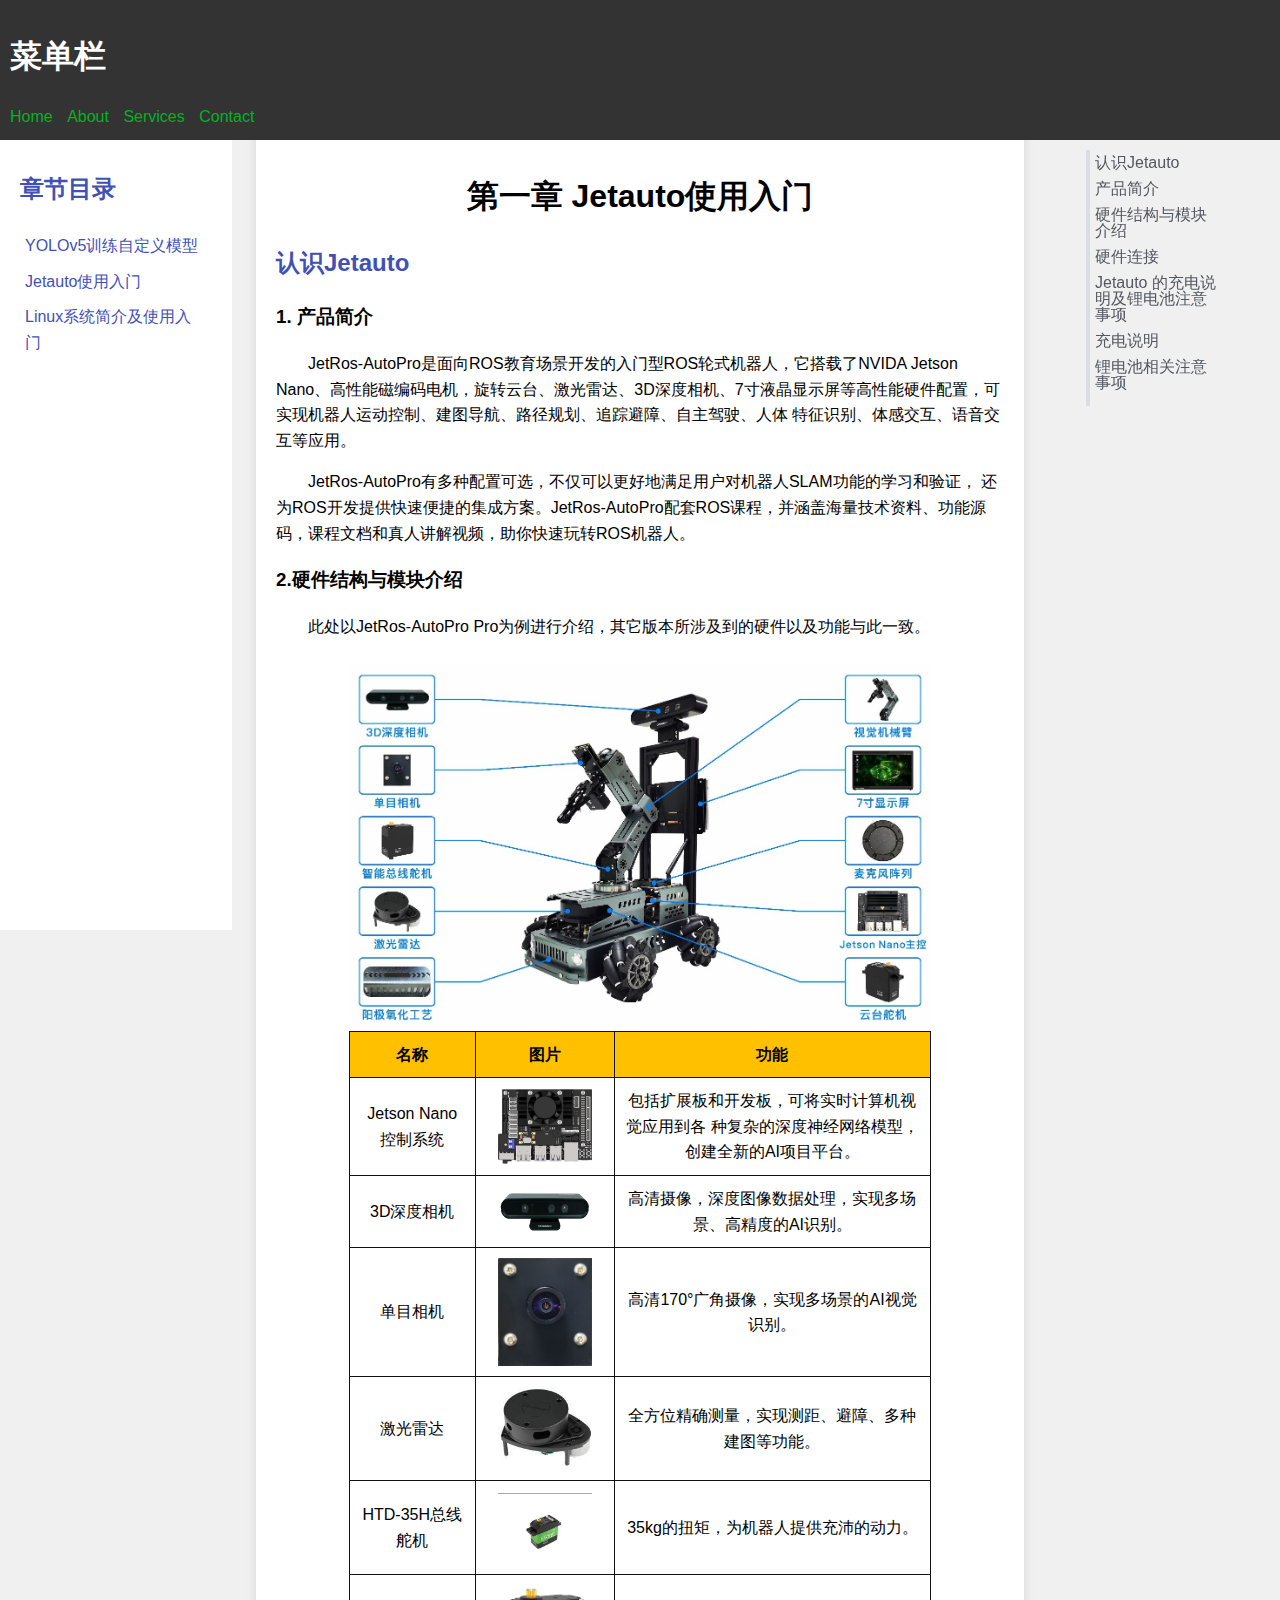
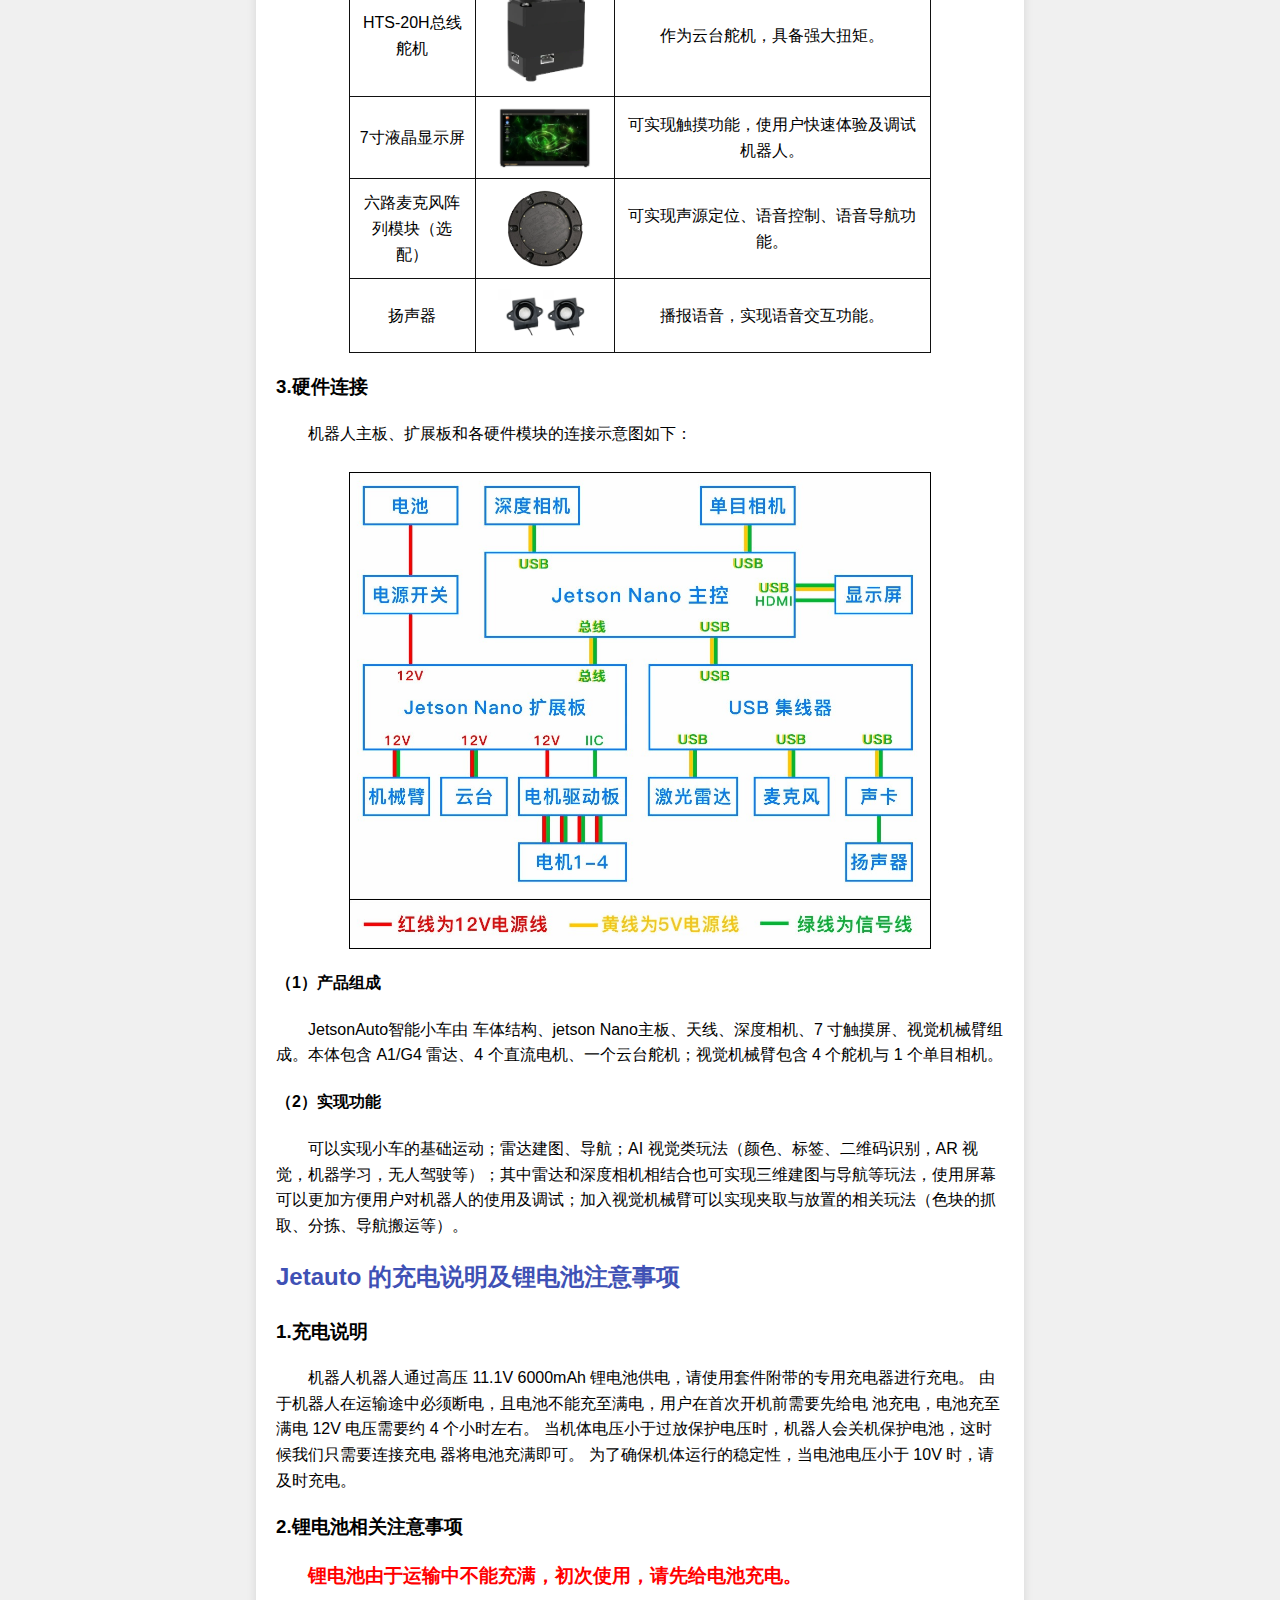
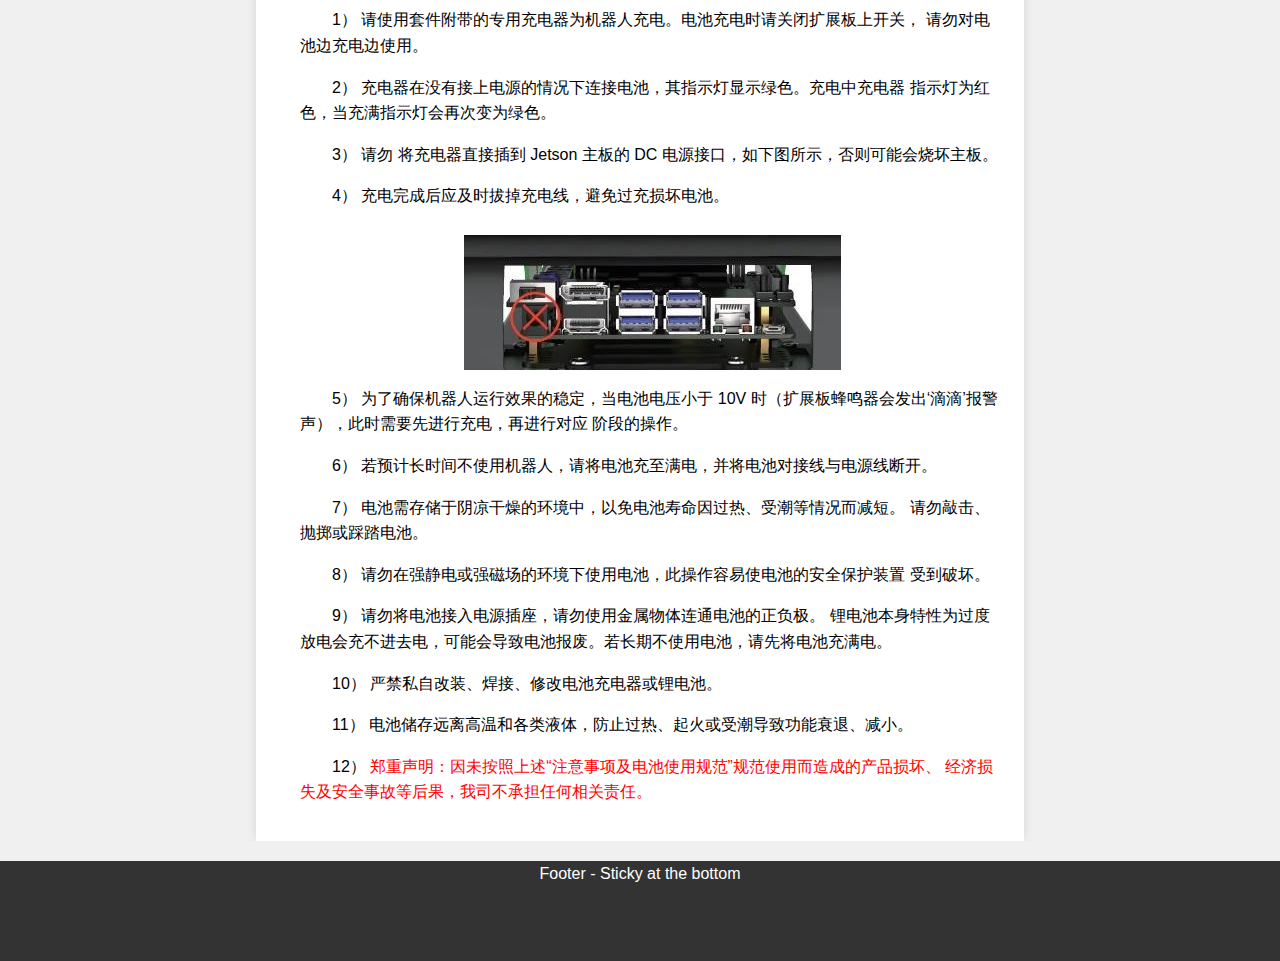
<file: index.html>
<!DOCTYPE html>
<html lang="en">

<head>
    <meta charset="UTF-8">
    <meta http-equiv="X-UA-Compatible" content="IE=edge">
    <meta name="viewport" content="width=device-width, initial-scale=1.0">
    <title>Jetauto</title>
    <style>
        html,
        body,
        ul {
            margin: 0;
            padding: 0;
        }

        html,
        body {
            box-sizing: border-box;
            font-family: Arial, sans-serif;
            background-color: #f0f0f0;
            line-height: 1.6;
        }

        a {
            color: #03b126;
            text-decoration: none;
            list-style: none;
        }

        ul li {
            list-style: none;
        }

        .container {
            display: flex;
            flex-direction: column;
            min-height: 100vh;
        }

        .header {
            background-color: #333;
            color: #fff;
            padding: 10px;
            height: 120px;
            position: fixed;
            width: 100%;
            top: 0;
            z-index: 1000;
        }

        .header nav ul {
            list-style-type: none;
            margin: 0;
            padding: 0;

        }

        .header nav ul li {
            display: inline-block;
            margin-right: 10px;
        }

        .header nav ul li a:hover {
            text-decoration: underline;
        }

        .content {
            display: flex;
            flex: 1;
            margin-top: 130px;
            overflow: hidden;
        }

        .main {
            box-shadow: 0 0 10px rgba(0, 0, 0, 0.1);
            flex: 1;
            /* padding: 20px; */
            overflow-y: auto;
            margin-left: 20%;
            margin-right: 20%;
        }

        .sidebar-left,
        .sidebar-right {
            width: 15%;
            position: fixed;
            /* top: 130px; */
            height: calc(100vh - 140px);
            overflow-y: auto;
            scrollbar-width: thin;
        }

        .sidebar-left {
            left: 0;
            padding: 20px;
            background-color: #fff;
        }

        .sidebar-right {
            right: 0;
            border-left: 2px solid #dadde1;
            /* height: auto; */
            color: #525860;
            display: block;
            text-decoration: none;
            line-height: 1;
            margin-top: 20px;
            height: auto;
        }

        .sidebar-right ul {
            overflow-y: auto;
        }

        .sidebar-right ul li {
            width: 70%;
        }


        .sidebar-left a,
        .sidebar-right a {
            display: block;
            color: #3F51B5;
            text-decoration: none;
            transition: background-color 0.3s;
            padding: 5px;
        }

        .sidebar-left a:hover,
        .sidebar-right a:hover {
            background-color: #ddd;
        }

        .document-toc-link.document-toc-link:not(.button) {
            border-left: 2px solid #dadde1;
            color: #525860;
            text-decoration: none;
        }

        .document-toc-link.document-toc-link:not(.button)[aria-current]:not([aria-current=""]):not([aria-current=false]) {
            background-color: #0085f230;
            border-left: 2px solid #0069c2;
            color: #0069c2;
            font-weight: 600;
        }



        .footer {
            position: sticky;
            background-color: #333;
            width: 100%;
            height: 100px;
            color: #fff;
            text-align: center;
            margin-top: 20px;
        }

        .section {
            padding: 20px;
            background-color: #fff;
            /* border: 1px solid #ccc; */
        }

        .content h1,
        .content h2,
        .content h3,
        .content h4,
        .content h5,
        .content h6,
        .content p {
            margin: 0;
            padding: 0;
        }

        .content h1 {
            font-size: 2em;
            margin-top: 0.67em;
            margin-bottom: 0.67em;
        }

        .content h2 {
            font-size: 1.5em;
            margin-top: 0.83em;
            margin-bottom: 0.83em;
            color: #3F51B5;

        }

        .content h3 {
            font-size: 1.17em;
            margin-top: 1em;
            margin-bottom: 1em;
        }

        .content h4 {
            font-size: 1em;
            margin-top: 1.33em;
            margin-bottom: 1.33em;
        }

        .content h5 {
            font-size: .83em;
            margin-top: 1.67em;
            margin-bottom: 1.67em;
        }

        .content h6 {
            font-size: .67em;
            margin-top: 2.33em;
            margin-bottom: 2.33em;
        }

        .cen-content h1 {
            text-align: center;
        }

        .content p {
            margin-top: 1rem;
        }

        /* 图片大小 */
        .cen-content img {
            max-width: 80%;
            vertical-align: middle;
            image-orientation: from-image;
        }



        p>.md-image:only-child:not(.md-img-error) img,
        p>img:only-child {
            display: block;
            margin: 0 auto;
            padding-top: 10px;
        }


        .cen-content table img {
            width: 300px;
            height: auto;
        }

        table {
            margin: 0 auto;
            border-collapse: collapse;
            width: 80%;
            max-width: 100%;
        }

        #headcolumn tr th {
            width: 130px;
        }

        #headcolumn tr td {
            text-align: left;
        }

        table tr th {
            background-color: #ffc000;
        }

        table tr td,
        th {

            border: #111 1px solid;
            font-size: 1rem;
            text-align: center;
            padding: 10px;
            margin: auto 0;
        }

        .cen-content ul li {
            list-style-type: none;
            font-size: 1rem;
            text-indent: 1rem;
            margin-top: 10px;
            padding-left: 1.5rem;
        }

        #codeblocks {
            color: #f30010;
            width: 800px;
            border: 2px black solid;
            text-indent: 2;
        }

        #codeblocks img {
            margin-left: 10px;
            padding: 0;
        }

        .content p {
            /* width: 800px; */
            /* margin-left: 1.2em; */
            text-indent: 2rem;
            /* line-height: 1.6; */
            font-size: 1rem;
        }

        #codeBox {
            width: 80%;
            border: 2px black solid;
            text-indent: 0px;
            margin: 0 auto;
        }


        hr {
            width: 800px;
            margin: 10px auto;
        }


        /* 响应式 */
        @media (min-width: 1200px) {
            .sidebar-right {
                display: block;
                padding-bottom: 0;
                overflow-y: auto;
            }
        }

        @media (max-width: 769px) {

            .content h2 {
                font-size: 1.5rem;
            }

            table tr th,
            table tr td {
                font-size: 0.7rem;
                padding: 5px;
            }

            .main {
                width: 100%;
                margin-left: 0;
                margin-right: 0;
            }

            .sidebar-left {
                display: none;
            }

            .sidebar-right {
                display: none;
            }
        }
    </style>
</head>

<body>
    <div class="container">
        <div class="header">
            <nav>
                <div>
                    <h1>菜单栏</h1>
                </div>
                <div>
                    <ul>
                        <li><a href="#">Home</a></li>
                        <li><a href="#">About</a></li>
                        <li><a href="#">Services</a></li>
                        <li><a href="#">Contact</a></li>
                    </ul>
                </div>

            </nav>

        </div>
        <div class="content">
            <div class="sidebar-left">
                <h2>章节目录</h2>
                <ul id="sidebarList">
                    <li><a href="/install/YOLOv5训练自定义模型.html">YOLOv5训练自定义模型</a></li>
                    <!-- JavaScript 会动态填充章节列表 -->
                </ul>
            </div>

            <div class="main">
                <div class="section">
                    <div id="sectionContainer">
                        <!-- JavaScript 会动态填充章节内容 -->
                    </div>
                </div>
            </div>

            <div class="sidebar-right">
                <ul>
                    <li><a class="document-toc-link" href="#认识Jetauto">认识Jetauto</a></li>
                    <li><a class="document-toc-link" href="#产品简介">产品简介</a></li>
                    <li><a class="document-toc-link" href="#硬件结构与模块介绍">硬件结构与模块介绍</a></li>
                    <li><a class="document-toc-link" href="#硬件连接">硬件连接</a></li>
                    <li><a class="document-toc-link" href="#Jetauto的充电说明及锂电池注意事项">Jetauto 的充电说明及锂电池注意事项</a></li>
                    <li><a class="document-toc-link" href="#充电说明">充电说明</a></li>
                    <li><a class="document-toc-link" href="#锂电池相关注意事项">锂电池相关注意事项</a></li>
                    <li><a class="document-toc-link" href=""></a></li>
                    <!-- Add more navigation items here -->
                </ul>
            </div>
        </div>
        <div class="footer">Footer - Sticky at the bottom</div>
    </div>

    <script>
        document.querySelectorAll('a[href^="#"]').forEach(anchor => {
            anchor.addEventListener('click', function (e) {
                e.preventDefault();

                const target = document.querySelector(this.getAttribute('href'));
                if (target) {
                    const headerOffset = document.querySelector('.header').offsetHeight;
                    const targetOffset = target.offsetTop - headerOffset;

                    window.scrollTo({
                        top: targetOffset,
                        behavior: 'smooth'
                    });
                }
            });
        });


        document.addEventListener('DOMContentLoaded', function () {
            const links = document.querySelectorAll('.document-toc-link');

            links.forEach(link => {
                link.addEventListener('click', function (e) {
                    e.preventDefault(); // 阻止默认的点击行为

                    // 移除当前具有 aria-current="true" 的元素的 aria-current 属性
                    const currentActive = document.querySelector('.document-toc-link[aria-current="true"]');
                    if (currentActive) {
                        currentActive.removeAttribute('aria-current');
                    }

                    // 将点击的元素设置为 aria-current="true"
                    this.setAttribute('aria-current', 'true');
                });
            });
        });


    </script>
    <script>
        // 定义章节内容数组
        const chapters = [
            {
                title: 'Jetauto使用入门',
                content: `
        <div class="cen-content" 一>
        <h1 id="Jetauto使用入门">第一章 Jetauto使用入门</h1>
        <h2 id="认识Jetauto">认识Jetauto</h2>
        <span>
            <h3 id="产品简介">1. 产品简介</h3>
            <p>
                JetRos-AutoPro是面向ROS教育场景开发的入门型ROS轮式机器人，它搭载了NVIDA Jetson
                Nano、高性能磁编码电机，旋转云台、激光雷达、3D深度相机、7寸液晶显示屏等高性能硬件配置，可实现机器人运动控制、建图导航、路径规划、追踪避障、自主驾驶、人体
                特征识别、体感交互、语音交互等应用。
            </p>
            <p>
                JetRos-AutoPro有多种配置可选，不仅可以更好地满足用户对机器人SLAM功能的学习和验证，
                还为ROS开发提供快速便捷的集成方案。JetRos-AutoPro配套ROS课程，并涵盖海量技术资料、功能源码，课程文档和真人讲解视频，助你快速玩转ROS机器人。
            </p>
        </span>
        <span>
            <h3 id="硬件结构与模块介绍">2.硬件结构与模块介绍</h3>
            <p>
                此处以JetRos-AutoPro Pro为例进行介绍，其它版本所涉及到的硬件以及功能与此一致。
            </p>
            <p><img src="img/one/1.jpg"></p>
            <!-- 斑马表单 -->
            <table>
                <tr style="background-color: antiquewhite;">
                    <th>名称</th>
                    <th>图片</th>
                    <th>功能</th>
                </tr>
                <tr>
                    <td>Jetson Nano控制系统</td>
                    <td><img src="img/one/Jetson Nano控制系统.png"></td>
                    <td>包括扩展板和开发板，可将实时计算机视觉应用到各 种复杂的深度神经网络模型， 创建全新的AI项目平台。</td>
                </tr>
                <tr>
                    <td>3D深度相机</td>
                    <td><img src="img/one/3D深度相机.png"></td>
                    <td>高清摄像，深度图像数据处理，实现多场景、高精度的AI识别。</td>
                </tr>
                <tr>
                    <td>单目相机</td>
                    <td><img src="img/one/单目相机.jpg"></td>
                    <td>高清170°广角摄像，实现多场景的AI视觉识别。</td>
                </tr>
                <tr>
                    <td>激光雷达</td>
                    <td><img src="img/one/激光雷达.jpg"></td>
                    <td>全方位精确测量，实现测距、避障、多种建图等功能。</td>
                </tr>
                <tr>
                    <td>HTD-35H总线舵机</td>
                    <td><img src="img/one/HTD-35H总线舵机.png"></td>
                    <td>35kg的扭矩，为机器人提供充沛的动力。</td>
                </tr>
                <tr>
                    <td>HTS-20H总线舵机</td>
                    <td><img src="img/one/HTS-20H总线舵机.png"></td>
                    <td>作为云台舵机，具备强大扭矩。</td>
                </tr>
                <tr>
                    <td>7寸液晶显示屏</td>
                    <td><img src="img/one/7寸液晶显示屏.jpg"></td>
                    <td>可实现触摸功能，使用户快速体验及调试机器人。</td>
                </tr>
                <tr>
                    <td>六路麦克风阵列模块（选配）</td>
                    <td><img src="img/one/六路麦克风阵列模块（选配）.png"></td>
                    <td>可实现声源定位、语音控制、语音导航功能。</td>
                </tr>
                <tr>
                    <td>扬声器</td>
                    <td><img src="img/one/扬声器.png"></td>
                    <td>播报语音，实现语音交互功能。</td>
                </tr>
            </table>
        </span>
        <span>
            <h3 id="硬件连接">3.硬件连接</h3>
            <p>机器人主板、扩展板和各硬件模块的连接示意图如下：</p>
            <p>
                <img src="img/one/2.jpg">
            </p>
            <h4 id="产品组成">（1）产品组成</h4>
            <p>JetsonAuto智能小车由 车体结构、jetson Nano主板、天线、深度相机、7 寸触摸屏、视觉机械臂组成。本体包含 A1/G4 雷达、4
                个直流电机、一个云台舵机；视觉机械臂包含 4
                个舵机与 1 个单目相机。</p>
            <h4 id="实现功能">（2）实现功能</h4>
            <p>可以实现小车的基础运动；雷达建图、导航；AI 视觉类玩法（颜色、标签、二维码识别，AR
                视觉，机器学习，无人驾驶等）；其中雷达和深度相机相结合也可实现三维建图与导航等玩法，使用屏幕可以更加方便用户对机器人的使用及调试；加入视觉机械臂可以实现夹取与放置的相关玩法（色块的抓取、分拣、导航搬运等）。
            </p>
        </span>
        <h2 id="Jetauto的充电说明及锂电池注意事项">Jetauto 的充电说明及锂电池注意事项</h2>
        <span>
            <h3 id="充电说明">1.充电说明</h3>
            <p>
                机器人机器人通过高压 11.1V 6000mAh 锂电池供电，请使用套件附带的专用充电器进行充电。
                由于机器人在运输途中必须断电，且电池不能充至满电，用户在首次开机前需要先给电 池充电，电池充至满电 12V 电压需要约 4 个小时左右。
                当机体电压小于过放保护电压时，机器人会关机保护电池，这时候我们只需要连接充电 器将电池充满即可。
                为了确保机体运行的稳定性，当电池电压小于 10V 时，请及时充电。
            </p>
            <h3 id="锂电池相关注意事项">2.锂电池相关注意事项</h3>
            <p style="font-size: 1.2rem; color: red; font-weight: bold;">
                锂电池由于运输中不能充满，初次使用，请先给电池充电。
            </p>
            <p>
            <ul>
                <li>
                    <p>
                        1） 请使用套件附带的专用充电器为机器人充电。电池充电时请关闭扩展板上开关， 请勿对电池边充电边使用。
                    </p>
                </li>

                </p>
                <li>
                    <p>
                        2） 充电器在没有接上电源的情况下连接电池，其指示灯显示绿色。充电中充电器 指示灯为红色，当充满指示灯会再次变为绿色。
                    </p>
                </li>

                <li>
                    <p>
                        3） 请勿
                        将充电器直接插到 Jetson 主板的 DC 电源接口，如下图所示，否则可能会烧坏主板。
                    </p>
                </li>
                </p>
                <li>
                    <p>
                        4） 充电完成后应及时拔掉充电线，避免过充损坏电池。
                    </p>
                </li>

                <li>
                    <p>
                        <img src="img/one/3.jpg">
                    </p>
                </li>
                <li>
                    <p>
                        5） 为了确保机器人运行效果的稳定，当电池电压小于 10V 时（扩展板蜂鸣器会发出‘滴滴’报警声），此时需要先进行充电，再进行对应
                        阶段的操作。
                    </p>
                </li>
                <li>
                    <p>
                        6） 若预计长时间不使用机器人，请将电池充至满电，并将电池对接线与电源线断开。
                    </p>
                </li>
                <li>
                    <p>
                        7） 电池需存储于阴凉干燥的环境中，以免电池寿命因过热、受潮等情况而减短。 请勿敲击、抛掷或踩踏电池。
                </li>
                </p>
                <li>
                    <p>
                        8） 请勿在强静电或强磁场的环境下使用电池，此操作容易使电池的安全保护装置 受到破坏。
                    </p>
                </li>

                <li>
                    <p>
                        9） 请勿将电池接入电源插座，请勿使用金属物体连通电池的正负极。
                        锂电池本身特性为过度放电会充不进去电，可能会导致电池报废。若长期不使用电池，请先将电池充满电。
                    </p>
                </li>
                <li>
                    <p>
                        10） 严禁私自改装、焊接、修改电池充电器或锂电池。
                    </p>
                </li>
                <li>
                    <p>
                        11） 电池储存远离高温和各类液体，防止过热、起火或受潮导致功能衰退、减小。
                    </p>
                </li>
                <li>
                    <p>
                        12） <span style="color: red;">郑重声明：因未按照上述“注意事项及电池使用规范”规范使用而造成的产品损坏、
                            经济损失及安全事故等后果，我司不承担任何相关责任。</span>
                    </p>
                </li>
            </ul>
            </p>
        </span>
        <span class="blank"></span>

    </div>
        `
            },
            {
                title: 'Linux系统简介及使用入门',
                content: `
        <div class="cen-content" 二>
        <h1 id="two">
            <span>
                第二章 Linux系统简介及使用入门
            </span>
        </h1>
        <span 2.1>

            <h2 id="Linux系统简介">
                <span>
                    Linux系统简介
                </span>
            </h2>
            <span>
                <h3 id="操作系统介绍">
                    <span>
                        1.操作系统介绍
                    </span>
                </h3>
                <p>

                    要知道Linux是什么，首先说一下什么是操作系统。

                    计算机是一台机器，它可以按照用户的要求接收信息、存储数据、处理数据，然后再将处理结果输出（文字、图片、音频、视频等）。

                    硬件是计算机赖以工作的实体，包括显示器、键盘等，软件会按照用户的要求来协调整台计算机的工作。所以操作系统是软件的一部分，是硬件和其它软件沟通的桥梁，可以理解为接口、中间人或者中介等。

                    操作系统会控制其它程序运行，管理系统资源，提供最基本的计算功能，比如管理系统资源，提供最基本的计算功能。

                    我们平时接触到的Windows，大家都不陌生，可以玩游戏、听音乐、看电影，它就是以图形用户界面为基础研发的操作系统。

                </p>
            </span>
            <span>
                <h3 id="Linux发展历史">2.Linux发展历史</h3>
                <p>

                    与大家熟知的 Windows 操作系统软件一样，Linux 也是一个操作系统软件。它的Logo是一只企鹅。与Windows不同的是，Linux是一套开源的操作系统。

                </p>
                <p>
                    <img src="img/two/1.jpg">
                </p>
                <p>
                    1993年，大约有100余名程序员参与了Linux内核代码编写、修改工作。

                    1994年，Linux1.0发布，代码量17万行，当时按照完全自由免费的协议。

                    1995年，Bob Young创办了RedHat（小红帽），以GNU、Linux为核心，集成了400多个源代码开放的程序模块，搞出了一种冠以品牌的Linux，即RedHat
                    Linux，称为Linux发行版，在市场上出售。
                    1996年6月，Linux 2.0内核发布，此内核有大约40万行代码，并可以支持多个处理器。此时的Linux 已经进入了实用阶段，全球大约有350万人使用。

                </p>
            </span>
            <span>
                <h3 id="Linux的特点">3.Linux的特点</h3>
                <p>
                    在过去的20年里，Linux
                    系统主要被应用于服务器端、嵌入式开发和PC桌面3大领域，其中服务器端领域是重中之重。例如国内很多互联网企业都在使用Linux系统作为其服务器端的程序运行平台，全球及国内排名前1000的90%以上的网站使用的主流系统都是Linux系统。
                    所以从上面内容可以看出，Linux操作系统之所以如此流行，是因为它具备以下优秀的特点：
                <ul>
                    <li>
                        <p>
                            1） 免费且开源
                        </p>
                    </li>
                    <li>
                        <p>
                            2） 完全兼容
                        </p>
                    </li>
                    <li>
                        <p>
                            3） 多用户、多任务
                        </p>
                    </li>
                    <li>
                        <p>
                            4） Linux让开展各种实际有用且具有创造性的事情成为可能。
                        </p>
                    </li>
                    <li>
                        <p>
                            5） Linux 的自生系统引导映像（live boot image），启动一台硬盘已经崩溃的计算机，之后查找并解决该问题。或者，因为 Linux
                            是一个真正的多用户操作系统，它具有非常好的私密性和稳定性，整个团队可以同时从本地或远程登录进行工作。
                        </p>
                    </li>
                    <li>
                        <p>
                            6） Linux 提供了复杂的软件包管理系统，可以放心地安装和维护每一个在线资源库中的软件应用。
                        </p>
                    </li>
                </ul>

                </p>
            </span>
            <span>
                <h3 id="Linux系统版本介绍">4.Linux系统版本介绍</h3>
                <p>
                    Linux操作系统有许多发行版本，很难说Linux版本中哪个更好，每个版本都有对应的特点。下面介绍一下常见的系统。
                    1） Ubuntu（本章节系列后续课程会以Ubuntu镜像为例，进行讲解说明。）

                    Ubuntu是一款基于Debian派生的操作系统，该操作系统成为市场上专有桌面操作系统有力的竞争者。对新款硬件具有极强的兼容能力。特点是界面非常友好，容易上手，对硬件支持非常全面，是最适合做桌面系统的Linux发行版本，同时Ubuntu也可用于服务器领域。

                </p>
                <p>
                    <img src="img/two/2.jpg">

                </p>
                <p>
                    Ubuntu的目标在于为一般用户提供一个最新的，同时又相对稳定的主要自由软件构建而成的操作系统。Ubuntu具有强大的社区力量，用户可以方便地从社区获取帮助。

                </p>
                <p>
                    2） Debian

                    1993年首次公布，该发行版本非常稳定，卓越的质量控制，包含超过30000个软件包，支持比任何其他Linux发行版本更多的处理器体系结构。

                </p>
                <p>

                    <img src="img/two/3.jpg">
                </p>
                <p>
                <p>
                    3） RHEL红帽

                </p>
                </p>
                <p>

                    <img src="img/two/4.jpg">
                </p>
                <p>

                    Redhat，应该称为Redhat系列，包括：

                    RHEL （Redhat Enterprise Linux，也就是所谓的Redhat Advance Server，收费版本，稳定性非常好，适合服务器使用）
                    Fedora Core （由原来的Redhat桌面版本发展而来，免费版本，稳定性较差，最好只用于桌面应用）
                    CentOS （RHEL的社区克隆版本，免费版本，稳定性非常好，适合服务器使用）

                </p>
                <p>

                    4） Fedora
                    由全球社区爱好者构建的面向日常应用的快速且强大的操作系统。它允许任何人自由地使用、修改和重发布，无论现在还是将来。它由一个强大的社群开发，这个社群的成员以自己的不懈努力，提供并维护自由、开源代码的软件和开放的标准。Fedora
                    项目由 Fedora 基金会管理和控制，得到了Red Hat 的支持。

                </p>
                <p>
                    <img src="img/two/5.jpg">

                </p>
                <p>
                    Fedora （第七版以前为Fedora Core）是一款基于 Linux 的操作系统，也是一组维持计算机正常运行的软件集合。其目标是创建一套新颖、多功能并且自由和开源的操作系统。
                </p>
                <p>
                    5） OpenSUSE

                    德国著名的Linux系统，全球范围内有着不错的声誉及市场占有率，发行量在欧洲占第一位。OpenSUSE对个人来说是完全免费的，包括使用和在线更新。

                </p>
                <p>

                    <img src="img/two/6.jpg">
                </p>
                <p>
                    OpenSUSE被评价为最华丽的Linux桌面发行版，甚至超越win7，但它的优势绝不仅仅局限于win7还要绚丽的用户交互界面，其性能也绝不亚于其他Linux桌面发行版！
                </p>
            </span>
        </span>

        <span 2.2>
            <h2 id="Windows下的环境配置虚拟机安装">Windows下的环境配置-虚拟机安装</h2>
            <p>
                <hr>
                本节课程提供了两种虚拟机的安装方法，用户可根据实际需求选择安装VMware或

                VirtualBox虚拟机。后续的课程以VMware虚拟机为例进行操作，它同样适用于VirtualBox。
                <hr>
            </p>
            <span>
                <h3 id="VMware虚拟机的安装">1.VMware虚拟机的安装</h3>
            </span>
            <span>
                <h4 id="2.2.1.1">（1） 安装VMware</h4>
                <p>
                    简单来说，虚拟机是允许我们在操作系统中运行其它操作系统的软件。这里我们以

                    VMware Workstation软件为例，安装的步骤如下所示：

                </p>
                <ul>
                    <li>
                        <p>
                            1) 将“配置文件->VMware”路径下的虚拟机软件压缩包进行解压。
                        </p>
                        <p>
                            <img src="img/two/2.2/1.jpg">
                        </p>
                    </li>
                    <li>
                        <p>
                            2) 找到解压后的虚拟机文件夹，双击虚拟机可执行文件（后缀名为.exe）。
                        </p>
                        <p>
                            <img src="img/two/2.2/2.jpg">
                        </p>
                    </li>
                    <li>
                        <p>
                            3) 接着按照图示顺序完成虚拟机的安装。
                        </p>
                        <p>
                        <p>
                            <img src="img/two/2.2/3.jpg">
                        </p>
                        <p>
                            <img src="img/two/2.2/4.jpg">
                        </p>
                        <p>
                            <img src="img/two/2.2/5.jpg">
                        </p>
                        <p>
                            <img src="img/two/2.2/6.jpg">
                        </p>
                        <p>
                            <img src="img/two/2.2/7.jpg">
                        </p>
                        <p>
                            <img src="img/two/2.2/8.jpg">
                        </p>
                        <p>
                            <img src="img/two/2.2/9.jpg">
                        </p>
                        </p>
                    </li>
                    <li>
                        <p>
                            4) 第一次启动虚拟机时，需要输入产品秘钥。此时，填入虚拟机文件夹“VMware16激活密钥”文件中的任意一个秘钥，点击“继续”即可。
                        </p>
                    </li>
                </ul>
            </span>
            <span>
                <h4 id="2.2.1.2">（2） 启动电脑本地的VMware相关服务</h4>
                <p>
                    <img src="img/two/2.2/10.jpg">
                </p>
                <ul>
                    <li>
                        <p>
                            1） 切换至电脑本地，使用快捷键“WIN+R”打开运行窗口。随后，输入“control”，并按下回车，打开“控制面板”。
                        </p>
                        <p>
                            <img src="img/two/2.2/11.jpg">
                        </p>
                    </li>
                    <li>
                        <p>
                            2） 单击“管理工具”进入面板，双击“服务”选项。
                        </p>
                        <p>
                        <p>
                            <img src="img/two/2.2/12.jpg">
                        </p>
                        <p style="padding-right: 550px;">
                            <img src="img/two/2.2/13.jpg">
                        </p>
                        </p>
                    </li>
                    <li>
                        <p>
                            3） 到VMware相关服务，如下图所示：
                        </p>
                        <p>
                            <img src="img/two/2.2/14.jpg">
                        </p>
                    </li>
                    <li>
                        <p>
                            4） 右键点击“启动”按键，启动所有VMware相关服务。
                        </p>
                        <p>
                            <img src="img/two/2.2/15.jpg">
                        </p>
                    </li>
                </ul>
            </span>
            <span>
                <h3 id="VirtualBox安装">2.VirtualBox安装</h3>
                <ul>
                    <li>
                        <p>
                            1) 打开同目录下的软件安装包，点击下一步。
                        </p>
                        <p>
                            <img src="img/two/2.2/16.jpg">
                        </p>
                    </li>
                    <li>
                        <p>
                            2) 自行修改需要安装的路径，然后点击下一步。
                        </p>
                        <p>
                            <img src="img/two/2.2/17.jpg">
                        </p>
                    </li>
                    <li>
                        <p>
                            3) 无需改动，直接下一步。
                        </p>
                        <p>
                            <img src="img/two/2.2/18.jpg">
                        </p>
                    </li>
                    <li>
                        <p>
                            4) 确定安装，点击开始安装。
                        </p>
                        <p>
                            <img src="img/two/2.2/19.jpg">
                        </p>
                        <p>
                            <img src="img/two/2.2/20.jpg">
                        </p>
                    </li>
                    <li>
                        <p>
                            5) 安装结束，点击完成。
                        </p>
                        <p>
                            <img src="img/two/2.2/21.jpg">
                        </p>
                    </li>
                </ul>
            </span>
        </span>

        <span 2.3>
            <h2 id="Linux系统安装及换源方法">Linux系统安装及换源方法</h2>
            <p>
                <hr>
                用户可根据上一节课程所安装的虚拟机，选择对应的安装及配置方法。
                <hr>
            </p>
            <span>
                <h3 id="VMware虚拟机下系统的安装及配置">1.VMware虚拟机下系统的安装及配置</h3>
            </span>
            <span>
                <h4 id="2.3.1.1">（1） 创建新的虚拟机</h4>
                <ul>
                    <li>
                        <p>
                            1) 将Ubuntu镜像压缩包进行解压。
                        </p>

                    </li>
                    <li>
                        <p>
                            2) 进入虚拟机界面后，点击“创建新的虚拟机”。
                        </p>
                        <p>
                            <img src="img/two/2.3/1.jpg">
                        </p>
                    </li>
                    <li>
                        <p>
                            3) 在弹出的界面中选择“自定义”后，接着点击“下一步”，然后依次按图示设置即 可。
                        </p>
                        <p>
                            <img src="img/two/2.3/2.jpg">
                        </p>
                        <p>
                            <img src="img/two/2.3/3.jpg">
                        </p>
                        <p>
                            <img src="img/two/2.3/4.jpg">
                        </p>
                        <p>
                            <img src="img/two/2.3/5.jpg">
                        </p>
                        <p>
                            <img src="img/two/2.3/6.jpg">
                        </p>
                        <p>
                            <img src="img/two/2.3/7.jpg">
                        </p>
                        <p>
                            <img src="img/two/2.3/8.jpg">
                        </p>
                        <p>
                            <img src="img/two/2.3/9.jpg">
                        </p>
                        <p>
                            <img src="img/two/2.3/10.jpg">
                        </p>
                        <p>
                            <img src="img/two/2.3/11.jpg">
                        </p>
                        <p>
                            <img src="img/two/2.3/12.jpg">
                        </p>
                        <p>
                            <img src="img/two/2.3/13.jpg">
                        </p>
                        <p>
                            温馨提示：这里建议最大磁盘大小调大一些，例如120G，以防后期开发学习空间紧张。
                        </p>
                        <p>
                            <img src="img/two/2.3/14.jpg">
                        </p>
                        <p>
                            注意：请确保放置在空间充足的磁盘中。
                        </p>
                        <p>
                            <img src="img/two/2.3/15.jpg">
                        </p>
                        <p>
                            <img src="img/two/2.3/16.jpg">
                        </p>
                    </li>
                    <li>
                        <p>
                            4) 配置完成后，界面如下图所示，然后会跳转进入简易安装模式，等待安装完成即可。
                        </p>
                        <p>
                            <img src="img/two/2.3/17.jpg">
                        </p>
                        <p>
                            <img src="img/two/2.3/19.jpg">
                        </p>
                    </li>
                    <li>
                        <p>
                            5) 安装完成将显示用户登陆的主界面，输入设置的密码即可进入系统桌面，然后按照后续图示依次点击完成。
                        </p>
                        <p>
                            <img src="img/two/2.3/20.jpg">
                        </p>
                        <p>
                            <img src="img/two/2.3/21.jpg">
                        </p>
                        <p>
                            <img src="img/two/2.3/22.jpg">
                        </p>
                        <p>
                            <img src="img/two/2.3/23.jpg">
                        </p>
                        <p>
                            <img src="img/two/2.3/24.jpg">
                        </p>
                    </li>
                </ul>
            </span>
            <span>
                <h4 id="2.3.1.2">（2） 换源</h4>
                <p>
                    注意：本节步骤非常重要，请勿跳过！否则后续下载开发所需的一些安装包会因为网络问题出错！
                    初学者可能不知道什么是源？其实它就像苹果和安卓的软件应用商店一样，为Linux用户提供软件下载及更新服务的。
                    Ubuntu是国外开发的系统，默认的软件下载服务器是官方指定的，可能会造成下载文件比较慢或出错的情况。
                    大家可将软件服务器切换到国内的源进行下载，为后边系统更换输入法等配置工作做准备。下面以更换阿里云源为例，进行说明。

                </p>
                <ul>
                    <li>
                        <p>
                            1) 首先按照下图所示点击对应按钮，确认网络连接状态。
                        </p>
                        <p>
                            <img src="img/two/2.3/25.jpg">
                        </p>
                    </li>
                    <li>
                        <p>
                            2) 点击下图所示位置，然后在输入栏输入设置“Settings”。
                        </p>
                        <p>
                            <img src="img/two/2.3/26.jpg">
                        </p>
                    </li>
                    <li>
                        <p>
                            3) 然后搜索软件和更新“Software & Updates”，并双击打开。
                        </p>
                        <p>
                            <img src="img/two/2.3/27.jpg">
                        </p>
                    </li>
                    <li>
                        <p>
                            4) 打开以后，依次点击下载自->其他站点“Download from->Other”。
                        </p>
                        <p>
                            <img src="img/two/2.3/28.jpg">
                        </p>
                        <p>
                            <img src="img/two/2.3/29.jpg">
                        </p>
                    </li>
                    <li>
                        <p>
                            5) 滑动找到阿里云“mirrors.aliyun.com”的服务器。
                        </p>
                        <p>
                            <img src="img/two/2.3/30.jpg">
                        </p>
                        <p>
                            <img src="img/two/2.3/31.jpg">
                        </p>
                    </li>
                    <li>
                        <p>
                            6) 如果不确定要选择哪个服务器，也可以点击选择最佳服务器“Select Best
                            Server”，会执行一系列的测试，系统进行匹配。但是注意有的时候匹配可能不那么准确。
                        </p>
                        <p>
                            选择完成后，会提示认证，输入设定的密码即可。
                        </p>
                        <p>
                            <img src="img/two/2.3/32.jpg">
                        </p>
                    </li>
                </ul>
            </span>
            <span>
                <h4 id="2.3.1.3">（3） 初次配置</h4>
                <ul>
                    <li>
                        <p>
                            1) 由于简易安装下默认为英文系统界面，我们需要更改系统语言及设置中文输入法。按照下方图示，点击系统左下角的按钮，在搜索栏输入“Language
                            Support”，然后双击打开此按钮。
                        </p>
                        <p>
                            <img src="img/two/2.3/33.jpg">
                        </p>
                        <p>
                            <img src="img/two/2.3/34.jpg">
                        </p>
                    </li>
                    <li>
                        <p>
                            2) 打开后，会弹出下方图示界面，点击“Install”进行下载语言包。
                        </p>
                        <p>
                            <img src="img/two/2.3/35.jpg">
                        </p>
                    </li>
                    <li>
                        <p>
                            3) 输入设置的密码。
                        </p>
                        <p>
                            <img src="img/two/2.3/36.jpg">
                        </p>
                    </li>
                    <li>
                        <p>
                            4) 然后等待语言包安装完成即可。
                        </p>
                        <p>
                            <img src="img/two/2.3/37.jpg">
                        </p>
                    </li>
                    <li>
                        <p>
                            5) 下载完成后，点击“Install/Remove language”按钮。添加“Chinese(simplified)”

                            后，点击“Apply”即可。

                        </p>
                        <p>
                            <img src="img/two/2.3/38.jpg">
                        </p>
                        <p>
                            <img src="img/two/2.3/39.jpg">
                        </p>
                    </li>
                    <li>
                        <p>
                            6) 安装完成后回到下面的界面，把汉语从最后一位通过鼠标拖到第一个。
                        </p>
                        <p>
                            <img src="img/two/2.3/40.jpg">
                        </p>
                        <p>
                            <img src="img/two/2.3/41.jpg">
                        </p>
                    </li>
                    <li>
                        <p>
                            7) 然后切换到“Regional Formats”，选择“汉语（中国）”，点击“Apply System-wide”，弹出密码确认的话就输入密码，授权就可以了。
                        </p>
                        <p>
                            <img src="img/two/2.3/42.jpg">
                        </p>
                    </li>
                    <li>
                        <p>
                            8) 然后再次输入密码。
                        </p>
                        <p>
                            <img src="img/two/2.3/43.jpg">
                        </p>
                    </li>
                    <li>
                        <p>
                            9) 按照下图所示进行重启。
                        </p>
                        <p>
                            <img src="img/two/2.3/44.jpg">
                        </p>
                        <p>
                            <img src="img/two/2.3/45.jpg">
                        </p>
                    </li>
                    <li>
                        <p>
                            10) 重启后，可以看到界面已经中文成功设置，点击“更新名称”即可。
                        </p>
                        <p>
                            <img src="img/two/2.3/46.jpg">
                        </p>
                        <p>
                            <img src="img/two/2.3/47.jpg">
                        </p>
                    </li>
                    <li>
                        <p>
                            11) 接下来我们进行中文输入法的设置，点击设置按钮，点击“区域和语言”，在展开的右侧界面内，找到“输入源”，点击下方的“+”按钮。
                        </p>
                        <p>
                            <img src="img/two/2.3/48.jpg">
                        </p>
                        <p>
                            <img src="img/two/2.3/49.jpg">
                        </p>
                    </li>
                    <li>
                        <p>
                            12) 点击“汉语”，然后在展开的输入法中选择第一个，点击“添加”。（这里以第一种拼音为例进行添加，有五笔需求的用户可自行选择）
                        </p>
                        <p>
                            <img src="img/two/2.3/50.jpg">
                        </p>
                        <p>
                            <img src="img/two/2.3/51.jpg">
                        </p>
                    </li>
                    <li>
                        <p>
                            13) 添加完成后，界面的右上角将可看到添加结果。
                        </p>
                        <p>
                            <img src="img/two/2.3/52.jpg">
                        </p>
                        <p>
                            同Windows中英文切换快捷键不同的是，按“Win键+空格键”即可切换输入法。
                        </p>
                    </li>
                    <li>
                        <p>
                            14) 最后我们来对系统日期和时间进行设置，同样还是打开设置，搜索“日期和时间”。
                        </p>
                        <p>
                            <img src="img/two/2.3/53.jpg">
                        </p>

                    </li>
                    <li>
                        <p>
                            15) 关闭“自动设置日期和时间”，可以在下方“日期和时间”内进行设置。点击“时区”，选择“Shanghai,中国”。
                        </p>
                        <p>
                            <img src="img/two/2.3/54.jpg">
                        </p>
                        <p>
                            <img src="img/two/2.3/55.jpg">
                        </p>
                    </li>
                </ul>
            </span>
            <span>
                <h4 id="2.3.1.4">（4） 修改分辨率</h4>
                <p>
                    如果需要修改显示的分辨率，我们可以通过设置来改变。
                </p>
                <ul>
                    <li>
                        <p>
                            1) 点击下图所示位置，然后在输入栏输入“设置”。
                        </p>
                        <p>
                            <img src="img/two/2.3/56.jpg">
                        </p>
                    </li>
                    <li>
                        <p>
                            2) 然后双击打开图标，点击搜索按钮，输入“显示”。
                        </p>
                        <p>
                            <img src="img/two/2.3/57.jpg">
                        </p>
                        <p>
                            <img src="img/two/2.3/58.jpg">
                        </p>
                        <p>
                            <img src="img/two/2.3/59.jpg">
                        </p>
                        <p>
                            <img src="img/two/2.3/60.jpg">
                        </p>
                    </li>
                    <li>
                        <p>
                            3) 根据个人需求选择显示的分辨率，然后按照后续提示操作即可完成更改。
                        </p>
                        <p>
                            <img src="img/two/2.3/61.jpg">
                        </p>
                    </li>
                    <li>
                        <p>
                            4) 这里完成更改后，效果如下：
                        </p>
                        <p>
                            <img src="img/two/2.3/62.jpg">
                        </p>
                    </li>
                </ul>
            </span>
            <span>
                <h4 id="2.3.1.5">1.5 共享文件夹的实现</h4>
                <p>
                    在进行后续程序的开发中，我们经常需要在主机和虚拟机之间传递文件，比如说，源代码位于虚拟机，而在主机下阅读或修改源代码，这里就需要用到共享文件夹这个机制。
                    由于本章教程是以Vmware虚拟机来进行的，所以我们就以其自带的功能进行说明。

                </p>
                <h5 id="2.3.1.5.1">1.5.1 创建并查看共享文件夹</h5>
                <ul>
                    <li>
                        <p>
                            1) 关闭Ubuntu系统，然后点击“虚拟机->设置”。
                        </p>
                        <p>
                            <img src="img/two/2.3/63.jpg">
                        </p>
                    </li>
                    <li>
                        <p>
                            2) 然后在弹出的界面中，依次点击“选项->共享文件夹->文件夹共享”，然后单击“总是启用”，再点击“添加”。
                        </p>
                        <p>
                            <img src="img/two/2.3/64.jpg">
                        </p>
                    </li>
                    <li>
                        <p>
                            3) 在弹出的界面中，点击“下一步”，然后点击“浏览”，根据需求选择盘符，自行创建一个文件夹。这里以创建名为“Share”为例进行：
                        </p>
                        <p>
                            注意：创建的共享文件夹内，初次配置时必须为空，否则会配置失败。如有文件，可暂先移出备份。
                        </p>
                        <p>
                            <img src="img/two/2.3/65.jpg">
                        </p>
                        <p>
                            <img src="img/two/2.3/66.jpg">
                        </p>
                        <p>
                            <img src="img/two/2.3/67.jpg">
                        </p>
                        <p>
                            <img src="img/two/2.3/68.jpg">
                        </p>
                    </li>
                    <li>
                        <p>
                            4) 开启虚拟机，启动系统。如提示无法连接虚拟设备的弹窗提示，直接选“否”。
                        </p>
                        <p>
                            <img src="img/two/2.3/69.jpg">
                        </p>
                    </li>
                    <li>
                        <p>
                            5) 进入桌面后按下“Ctrl+Alt+T”打开命令行终端。
                        </p>
                    </li>
                    <li>
                        <p>
                            6) 输入指令“sudo apt install open-vm-tools”，然后在弹出的选项中输入设置的密码。
                        </p>
                        <p>
                            （指令输入可直接复制并粘贴到命令行终端。密码输入不显示，输入完成后按下回车即可）。
                        </p>
                        <p>
                            <img src="img/two/2.3/70.jpg">
                        </p>
                        <p>
                            注意：若在安装时出现如下所示提示内容。
                        </p>
                        <hr>
                        <p>
                            <img src="img/two/2.3/71.jpg">
                        </p>
                        <p>
                            <b>
                                可参照“第2课 Windows下的环境配置->2.启动电脑本地的VMware相关服务”文档内容，重新开启NAT服务，再输入指令“sudo apt install
                                open-vm-tools”重新安装即可。
                            </b>
                        </p>
                    </li>
                    <li>
                        <p>
                            7) 确认一下前面虚拟机配置后，系统“/mnt”目录下是否生成了“hgfs”文件夹。输入指令“ls /mnt/”。
                        </p>
                        <p>
                            <b>
                                注意：若未有“hgfs”文件夹生成，如下图所示：
                            </b>
                        </p>
                        <p>
                            <img src="img/two/2.3/72.jpg">
                        </p>
                        <p>
                            <b>
                                则需要手动创建，输入指令“sudo mkdir /mnt/hgfs”（同样指令输入可直接复制并粘贴到命令行终端。密码输入不显示，输入完成后按下回车即可）。
                            </b>
                        </p>
                        <p>
                            <img src="img/two/2.3/73.jpg">
                        </p>
                    </li>
                    <li>
                        <p>
                            8) 确定“/mnt”目录下有“hgfs”文件夹后，再进行是手动挂载，输入指令“sudo mount
                            -t fuse.vmhgfs-fuse .host:/ /mnt/hgfs -o allow_other”即可手动挂载。
                        </p>
                        <p>
                            <b>
                                注意：若手动挂载时出现如下所示提示，
                            </b>
                        </p>
                        <p>
                            <img src="img/two/2.3/74.jpg">
                        </p>
                        <p>
                            <b>
                                输入“sudo mount -t fuse.vmhgfs-fuse .host:/ /mnt/hgfs -o allow_other -o
                                nonempty”重新挂载即可。
                            </b>
                        </p>
                    </li>
                    <li>
                        <p>

                        </p>
                        <p>
                            <hr>
                            <b>
                                注意：虚拟机这里的共享文件夹名称与主机环境下创建的文件夹名称必须一致。若不
                                一致，请修改为统一名称！
                            </b>
                            <hr>
                        </p>
                    </li>
                    <li>
                        <p>
                            10) 现在主机的共享文件夹位于E:\Share，那虚拟机的路径在**/mnt/hgfs/Share/**。可做个测试：在主机的共享文件夹内放入test.txt。
                        </p>
                        </p>
                        <p>
                            <img src="img/two/2.3/75.jpg">
                        </p>
                        <p>
                            在虚拟机下/mnt/hgfs/Share/下输入“ls”指令，可见到此文件说明配置完成。
                        </p>
                        <p>
                            <img src="img/two/2.3/76.jpg">
                        </p>
                    </li>
                </ul>

                <h5 id="2.3.1.5.2">1.5.2 共享文件及常见问题解决</h5>
                <p id="2.3.1.5.2.1">
                    <b>
                        1.5.2.1 文件无法共享
                    </b>
                </p>
                <ul>
                    <li>
                        <p>
                            1) 确认是否创建了hgfs共享目录，可参照“5.1创建并查看共享文件夹->7）”进行查看与手动创建共享目录。
                        </p>
                    </li>
                    <li>
                        <p>
                            2) 查看本地共享文件夹目录是否为空，若为空可参照“5.1创建并查看共享文件夹->2）
                            -3）”进行新建共享文件夹。
                        </p>

                    </li>
                    <li>
                        <p>
                            3) 再次配置虚拟机共享文件夹设置，可参照“5.1创建并查看共享文件夹->1）-2）”进行共享文件夹的设置。
                        </p>
                    </li>
                    <p id="2.3.1.5.2.2">
                        <b>
                            1.5.2.2 重启虚拟机找不到共享文件夹
                        </b>
                    </p>
                    <p>
                        如果手动挂载以后，再次登陆开机发现找不到配置的共享文件夹，可通过自动挂载的形式来解决。自动挂载可通过vi编辑起来配置。vi编辑器是Linux操作系统中最经典的文本编辑器。由于Ubuntu系统中预装的是简易版的vi编辑器，为了更好的编辑文件，我们需要将它卸载并重新安装完整版的vi编辑器。
                    </p>
                    <li>
                        <p>
                            1) 打开命令行终端输入“sudo apt-get remove vim-common”将vi编辑器卸载。
                        </p>
                        <p>
                            <img src="img/two/2.3/77.jpg">
                        </p>
                    </li>
                    <li>
                        <p>
                            2) 输入“sudo apt-get install vim”指令安装完整版vi编辑器。
                        </p>
                        <p>
                            <img src="img/two/2.3/78.jpg">
                        </p>
                    </li>
                    <li>
                        <p>
                            3) 输入指令“sudo vi
                            /etc/fstab”，通过vi编辑器打开这个配置文件，在弹出的选项中输入设置的密码。（指令输入可直接复制并粘贴到命令行终端。密码输入不显示，输入完成后按下回车即可）。
                        </p>
                    </li>
                    <li>
                        <p>
                            4) 复制“.host:/ /mnt/hgfs fuse.vmhgfs-fuse auto,allow_other 0 0”。
                        </p>
                    </li>
                    <li>
                        <p>
                            5) 返回vi编辑器，按下键盘“i”键，通过键盘“↑↓←→”按键，移动到文件内的末行。
                        </p>
                        <p>
                            <img src="img/two/2.3/79.jpg">
                        </p>
                    </li>
                    <li>
                        <p>
                            6) 按下回车，鼠标右键选择“粘贴”即可将前面复制的内容粘贴过来。
                        </p>
                        <p>
                            <img src="img/two/2.3/80.jpg">
                        </p>
                        <p>
                            <img src="img/two/2.3/81.jpg">
                        </p>
                    </li>
                    <li>
                        <p>
                            7) 按下“Esc”，按下“：”，然后输入“wq”，回车退出并保存。
                        </p>
                        <p>
                            <img src="img/two/2.3/82.jpg">
                        </p>
                    </li>
                    <li>
                        <p>
                            8) 重新启动虚拟机再次按照5.1 创建并查看共享文件夹内容进行查看。
                        </p>
                        <hr>
                        <p>
                            关于指令和终端界面的详细介绍，可学习后面的课程。
                        </p>
                    </li>
                </ul>
            </span>
            <span>
                <h3 id="VirtualBox虚拟机下系统的安装及配置">2.VirtualBox虚拟机下系统的安装及配置</h3>
            </span>
            <span>
                <h4 id="2.3.2.1">（1） 新建虚拟机</h4>


                <ul>
                    <li>
                        <p>
                            1) 点击新建，然后自行按需设置名称和路径，类型固定为Linux，版本固定为Ubuntu64位。设置完成后，点击下一步。
                        </p>
                        <p>
                            <img src="img/two/2.3/83.JPG">
                        </p>
                    </li>
                    <li>
                        <p>
                            2) 修改虚拟机内存大小，建议设置为2G。
                        </p>
                        <p>
                            <img src="img/two/2.3/84.JPG">
                        </p>
                    </li>
                    <li>
                        <p>
                            3) 点击创建虚拟硬盘，硬盘文件类型默认VDI，默认动态分配方式，点击下一步。
                        </p>
                        <p>
                            <img src="img/two/2.3/85.JPG">
                        </p>
                        <p>
                            <img src="img/two/2.3/86.JPG">
                        </p>
                        <p>
                            <img src="img/two/2.3/87.JPG">
                        </p>
                    </li>
                    <li>
                        <p>
                            4) 设置文件位置和硬盘的大小，硬盘大小建议为20G，最后点击创建。
                        </p>
                        <p>
                            <img src="img/two/2.3/88.JPG">
                        </p>
                    </li>
                </ul>
            </span>
            <span>
                <h4>
                    （2） 虚拟机配置
                </h4>
                <ul>
                    <li>
                        <p>
                            1) 点击设置，打开全局设置界面。
                        </p>
                        <p>
                            <img src="img/two/2.3/89.JPG">
                        </p>
                    </li>
                    <li>
                        <p>
                            2) 解压同目录下的Ubuntu镜像文件，然后依次点击存储->没有盘片->选择虚拟光盘文
                            件。
                        </p>
                        <p>
                            <img src="img/two/2.3/90.JPG">
                        </p>
                    </li>
                    <li>
                        <p>
                            3) 找到解压的Ubuntu文件路径，点击Ubuntu镜像，选择打开。
                        </p>
                        <p>
                            <img src="img/two/2.3/91.JPG">
                        </p>
                    </li>
                    <li>
                        <p>
                            4) 点击OK，保存设置。
                        </p>
                        <p>
                            <img src="img/two/2.3/92.JPG">
                        </p>
                    </li>
                    <li>
                        <p>
                            5) 点击管理，再点击全局设定。
                        </p>
                        <p>
                            <img src="img/two/2.3/93.JPG">
                        </p>
                    </li>
                    <li>
                        <p>
                            6) 点击显示，最大屏幕尺寸选择为“提示”，按需修改屏幕尺寸，最后点击OK保存。
                        </p>
                        <p>
                            <img src="img/two/2.3/94.JPG">
                        </p>
                    </li>
                    <li>
                        <p>
                            7) 再次点击全局设定，选择网络，再点击添加NAT网络，最后点击OK保存。
                        </p>
                        <p>
                            <img src="img/two/2.3/95.JPG">
                        </p>
                    </li>
                    <li>
                        <p>
                            8) 点击设置，进入虚拟机设置界面。
                        </p>
                        <p>
                            <img src="img/two/2.3/96.JPG">
                        </p>
                    </li>
                    <li>
                        <p>
                            9) 左侧点击网络，连接方式选择“NAT网络”，界面名称为全局设定中新添加的NAT网络，然后点击高级设定。
                        </p>
                        <p>
                            <img src="img/two/2.3/97.JPG">
                        </p>
                    </li>
                    <li>
                        <p>
                            10) 勾选接入网线，点击OK保存。
                        </p>
                        <p>
                            <img src="img/two/2.3/98.JPG">
                        </p>
                    </li>
                    <li>
                        <p>
                            11) 点击启动，打开虚拟机。
                        </p>
                        <p>
                            <img src="img/two/2.3/99.JPG">
                        </p>
                    </li>
                    <li>
                        <p>
                            12) 左侧设置安装语言，然后点击安装。
                        </p>
                        <p>
                            <img src="img/two/2.3/100.JPG">
                        </p>
                    </li>
                    <li>
                        <p>
                            13) 选择完安装选项后，等待安装完成。
                        </p>
                        <p>
                            <img src="img/two/2.3/101.JPG">
                        </p>
                    </li>
                    <li>
                        <p>
                            14) 安装完成将显示用户登陆的主界面，输入设置的密码即可进入系统桌面，然后
                            按照后续图示依次点击完成。
                        </p>
                        <p>
                            <img src="img/two/2.3/102.JPG">
                        </p>
                        <p>
                            <img src="img/two/2.3/103.JPG">
                        </p>
                        <p>
                            <img src="img/two/2.3/104.JPG">
                        </p>
                        <p>
                            <img src="img/two/2.3/105.JPG">
                        </p>
                        <p>
                            <img src="img/two/2.3/106.JPG">
                        </p>
                    </li>
                    <li>
                        <p>
                            15) 虚拟机关闭后，再次启动前，需要修改启动顺序，否则会重新安装系统。点击设置，进入设置界面。
                        </p>
                        <p>
                            <img src="img/two/2.3/107.JPG">
                        </p>
                    </li>
                    <li>
                        <p>
                            16) 左侧点击系统，将启动顺序中除了硬盘的选项都取消勾选，然后将硬盘选项上升到顶部，最后点击OK保存。
                        </p>
                        <p>
                            <img src="img/two/2.3/108.JPG">
                        </p>
                    </li>
                </ul>
            </span>
            <span>
                <h4>
                    （3） 设置共享文件夹
                </h4>
                <ul>
                    <li>
                        <p>
                            1) 点击设置，进入虚拟机设置界面。
                        </p>
                        <p>
                            <img src="img/two/2.3/109.JPG">
                        </p>
                    </li>
                    <li>
                        <p>
                            2)
                            左侧点击共享文件夹，再点击加号添加共享文件夹，设置共享文件夹路径和名称，接着勾选自动挂载，输入挂载点“/mnt/share/”，然后点击OK保存，再点击OK退出设置。
                        </p>
                        <p>
                            <hr>
                            注意：共享文件夹所在路径，设置前文件内容需为空，否则会设置失败。
                            <hr>
                        </p>
                        <p>
                            <img src="img/two/2.3/110.JPG">
                        </p>
                    </li>
                    <li>
                        <p>
                            3) 点击启动，开启虚拟机。
                        </p>
                        <p>
                            <img src="img/two/2.3/111.JPG">
                        </p>
                    </li>
                    <li>
                        <p>
                            4) 点击设备，再点击安装增强功能。
                        </p>
                        <p>
                            <img src="img/two/2.3/112.JPG">
                        <p>
                            如果出现以下错误提示，回到桌面，右键光盘，选择弹出，再次点击安装即可。
                        </p>
                        </p>
                        <p>
                            <img src="img/two/2.3/113.JPG">
                        </p>
                        <p>
                            <img src="img/two/2.3/114.JPG">
                        </p>
                    </li>
                    <li>
                        <p>
                            5) 点击安装后，选择运行该软件。
                        </p>
                        <p>
                            <img src="img/two/2.3/115.JPG">
                        </p>
                    </li>
                    <li>
                        <p>
                            6) 输入密码，点击认证。
                        </p>
                        <p>
                            <img src="img/two/2.3/116.JPG">
                        </p>
                    </li>
                    <li>
                        <p>
                            7) 出现如下提示，就已安装完成，按下回车退出即可。
                        </p>
                        <p>
                            <img src="img/two/2.3/117.JPG">
                        </p>
                    </li>
                    <li>
                        <p>
                            8) 右键桌面，选择打开命令行终端。
                        </p>
                        <p>
                            <img src="img/two/2.3/118.JPG">
                        </p>
                        <p>
                            <hr>
                            注意：输入指令时需要严格区分大小写，且可使用“Tab”键补齐关键词。
                            <hr>
                        </p>
                    </li>
                    <li>
                        <p>
                            9) 输入指令“sudo mkdir /mnt/share”，创建共享文件夹。
                            <br>执行需要输入密码，密码不显示，输完按下回传即可。
                        </p>

                    </li>
                    <li>
                        <p>
                            10) 输入指令“sudo mount -t vboxsf share
                            /mnt/share”，搭载共享文件夹，其中第一个“share”是主机下的共享文件夹路径，根据实际情况修改。
                        </p>

                    </li>
                    <li>
                        <p>
                            11) 搭载完成后， 需要修改权限才能访问， 输入指令“ sudo usermod -aG vboxsf
                            $(whoami)”，添加权限，最后重启虚拟机即可。
                        </p>

                    </li>
                    <li>
                        <p>
                            12) 现在共享文件夹已设置完毕，添加文件测试效果，在主机共享文件夹放入测试文件。
                        </p>
                        <p>
                            <img src="img/two/2.3/119.JPG">
                        </p>
                    </li>
                    <li>
                        <p>
                            13) 在虚拟机打开命令行终端，输入指令“cd /mnt/share”，进入共享文件夹。
                        </p>

                    </li>
                    <li>
                        <p>
                            14) 输入指令“ls”，查看该目录所有文件，文件一致，完成共享。
                        </p>
                        <p>
                            <img src="img/two/2.3/120.JPG">
                        </p>
                    </li>
                </ul>
            </span>
        </span>


        <span 2.4>
            <h2 id="Linux的基本操作">Linux的基本操作</h2>
            <span>
                <h3 id="2.4.1">2.4.1 图形界面介绍</h3>
                <p>
                    本节以Ubuntu系统的GUI为例进行说明，Linux其他版本可自行网搜。
                </p>
                <ul>
                    <li>
                        <p>
                            1) 图形系统进入后，左侧黄框内为菜单栏，右侧为桌面，顶端黄框内为状态栏，菜单栏最下方为工具栏。
                        </p>
                        <p>
                            <img src="img/two/2.4/2.png">
                        </p>
                    </li>
                    <li>
                        <p>
                            2) 菜单栏自上到下为简易安装后的基本工具，比如浏览器、邮件、办公Office，可以满足基本的使用需求。
                        </p>
                    </li>
                    <li>
                        <p>
                            3) 点击菜单栏最下方的“工具栏”。
                        </p>
                        <p>
                            <img src="img/two/2.4/3.jpg">
                        </p>
                    </li>
                    <li>
                        <p>
                            4) 在工具栏内，我们可以选择各种工具，黄框内为搜索栏，输入工具名称既可查找到对应的工具。
                        </p>
                        <p>
                            <img src="img/two/2.4/4.jpg">
                        </p>
                    </li>
                    <li>
                        <p>
                            5) 点击状态栏的最右方。
                        </p>
                        <p>
                            <img src="img/two/2.4/5.png">
                        </p>
                    </li>
                    <li>
                        <p>
                            6) 点击以后出现下图:
                        </p>
                        <p>
                            <img src="img/two/2.4/5.JPG">
                        </p>
                    </li>
                    <li>
                        <p>
                            7) 点击“设置”按钮。
                        </p>
                        <p>
                            <img src="img/two/2.4/6.JPG">
                        </p>
                    </li>
                    <li>
                        <p>
                            8) 在下图界面即可对Ubuntu系统进行设置。
                        </p>
                        <p>
                            <img src="img/two/2.4/7.JPG">
                        </p>
                    </li>
                    <li>
                        <p>
                            9) 单击系统桌面右上角的电源按钮，然后如下图所示进行操作：
                        </p>
                        <p>
                            <img src="img/two/2.4/8.JPG" style="width: 400px;">
                        </p>
                        <p>
                            <img src="img/two/2.4/9.JPG">
                        </p>
                    </li>
                    <li>
                        <p>
                            10) 按下键盘上的“win”键，并将鼠标移动到最右侧。
                        </p>
                        <p>
                            <img src="img/two/2.4/10.JPG">
                        </p>
                    </li>
                    <li>
                        <p>
                            11) 鼠标点击下图黄框所示位置
                        </p>
                        <p>
                            <img src="img/two/2.4/11.JPG">
                        </p>
                    </li>
                    <li>
                        <p>
                            12) 即可切换成新的桌面。 </p>
                        <p>
                            <img src="img/two/2.4/12.JPG">
                        </p>
                    </li>
                    <li>
                        <p>
                            13) 点击右侧文件夹按钮，可打开文件管理器。如下图所示： </p>
                        <p>
                            <img src="img/two/2.4/13.JPG">
                        </p>
                    </li>
                    <li>
                        <p>
                            14) 右键红框内的空白区域。 </p>
                        <p>
                            <img src="img/two/2.4/14.JPG">
                        </p>
                    </li>
                    <li>
                        <p>
                            15) 点击“新建文件夹”。 </p>
                        <p>
                            <img src="img/two/2.4/15.JPG">
                        </p>
                    </li>
                    <li>
                        <p>
                            16) 在红框内输入文件夹的名称，这里我们以“test”为例，输入完毕，点击右上角的 “创建”。 </p>
                        <p>
                            <img src="img/two/2.4/16.JPG">
                        </p>
                    </li>
                    <li>
                        <p>
                            17) 成功新建文件夹后，新文件夹如下图所示： </p>
                        <p>
                            <img src="img/two/2.4/17.JPG">
                        </p>
                    </li>
                    <li>
                        <p>
                            18) 右键“test”文件夹，点击“复制”。 </p>
                        <p>
                            <img src="img/two/2.4/18.JPG">
                        </p>
                    </li>
                    <li>
                        <p>
                            19) 点击“桌面”。 </p>
                        <p>
                            <img src="img/two/2.4/19.JPG">
                        </p>
                    </li>
                    <li>
                        <p>
                            20) 右键空白区域，弹出红框内容，点击“粘贴”。 </p>
                        <p>
                            <img src="img/two/2.4/20.JPG">
                        </p>
                    </li>
                    <li>
                        <p>
                            21) 若“桌面”出现“test”文件夹，则复制成功。 </p>
                        <p>
                            <img src="img/two/2.4/21.JPG">
                        </p>
                    </li>
                    <li>
                        <p>
                            22) 右键桌面的“test”文件夹，点击“移动到回收站”，删除文件夹。其他文件操作均与windows系统相同。 </p>
                        <p>
                            <img src="img/two/2.4/22.JPG">
                        </p>
                    </li>

                </ul>
            </span>
            <span>
                <h3 id="2.4.1">2.4.1 图形界面介绍</h3>
                <p>
                    下面介绍终端，终端是Linux系统的控制台，我们依靠各种命令与内核打交道来完成我们日常的任务。
                </p>

                <p>
                    终端从用户接收键盘输入，并将输入发送给主机系统，主机系统处理用户输入后将结果返回至终端。
                </p>
                <ul>
                    <li>
                        <p>
                            1) 打开终端的方式也很简单，按下键盘“Ctrl+Alt+T”或点击左下角“显示应用程序”，
                        </p>
                        <p>
                            <img src="img/two/2.4/23.jpg">
                        </p>
                    </li>
                    <li>
                        <p>
                            1) 打开终端的方式也很简单，按下键盘“Ctrl+Alt+T”或点击左下角“显示应用程序”，再点击“终端”。
                        </p>
                        <p>
                            <img src="img/two/2.4/23.jpg">
                        </p>
                        <p>
                            <img src="img/two/2.4/24.jpg">
                        </p>
                    </li>
                    <li>
                        <p>
                            2) 点击“编辑”，选择“首选项”，我们即可在右边黄框内，对命令栏的样式、字体等根据自己的喜好进行更改。
                        </p>
                        <p>
                            <img src="img/two/2.4/25.jpg">
                        </p>
                    </li>
                    <li>
                        <p>
                            3) 当我们打开终端界面后，我们看到的格式是类似[emboard@ubuntu~]#这种格式的一串字符，这串字符就是命令提示符。
                        </p>
                        <p>
                            其中，emboard：当前用户的名称。
                        </p>
                    <li>
                        <p>
                            ① &nbsp; @：分隔符。
                        </p>
                    </li>
                    <li>
                        <p>
                            ② &nbsp; Ubuntu：当前的主机名。
                        </p>
                    </li>
                    <li>
                        <p>
                            ③ &nbsp; ~：用户当前所在目录的名称，“~”为主目录，即home目录。
                        </p>
                    </li>
                    <li>
                        <p>
                            ④ &nbsp; #：用户身份提示符，#代表超级用户，也就是管理员；$表示普通用户。
                        </p>
                    </li>

                    </li>

                </ul>
            </span>
        </span>


        <span 2.5>
            <h2 id="2.5">2.5 Linux目录介绍</h2>
            <p>
                系统目录就是指操作系统的主要文件存放的目录，目录中的文件直接影响到系统是否正常工作，了解这些目录的功能，对使用系统会有很大的帮助。
            </p>
            <span>
                <h3 id="2.5.1">1.打开系统目录</h3>
            </span>
            <p>
                在虚拟机中，依次输入两次命令“cd ..”和一次命令”ls”（注意：cd 和..中间有一个空格），然后分别按键盘上的回车键。
            </p>
            <p>
                <img src="img/two/2.5/1.png">
            </p>
            <p>
                在 Linux 中系统目录指的是下图所示方框范围的文件夹。Linux 的操作系统完全基于文件和文件系统建立，任何信息都以文件的形式存储，通过文件名和路径定义。
            </p>
            <p>
                在Linux系统中目录结构是一种树形结构，“/”标识代表了这个树形结构的根部，也就是人们常说的根目录。
            </p>
            <p>
                <img src="img/two/2.5/2.png">
            </p>

            <span>
                <h3 id="2.5.2">2.查看系统目录</h3>
            </span>
            <p>
                我们可以命令的形式在Linux上查看系统目录，为了更加直观的展现及帮助用户理解，可使用树状分布图的形式来操作，操作步骤如下：
            </p>
            <p>
                输入下图所示命令：“sudo apt-get install tree”，安装软件包。
            </p>
            <p>
                <img src="img/two/2.5/3.png">
            </p>
            <hr>
            <p>
                注意：若出现安装失败的情况，如下图所示（无法找到安装包）：
            </p>
            <p>
                <img src="img/two/2.5/4.png">
            </p>
            <p>
                我们需要输入“sudo apt-get update”指令，更新源。
            </p>
            <p>
                <img src="img/two/2.5/5.png">
            </p>
            <p>
                更新完成后输入“sudo apt-get install tree”指令重新安装即可。
            </p>
            <hr>
            <p>
                安装完成后，就可以使用 tree 的相关命令，可按照如下示例命令进行尝试：
            </p>
            <p>
                tree：以树状图显示所有文件。
            </p>
            <p>
                tree -L N：以树状图显示所有文件夹，子文件夹显示至第 N 层。（“tree”和“-”之间，“L”和“N”之间各有一个空格；N 需用数字代替，表示文件夹层数。）
            </p>
            <p>
                1） 输入“tree -L 1”命令，显示子文件夹至第 1 层，如下图所示。Windows 系统同样采用了树状结构，但是它是以磁盘为根分区，形成的 C 盘、D 盘等相当于子文件夹的第一层。
            </p>
            <p>
                对于 Linux 系统而言，“/”相当于一块完整的硬盘，我们把这个硬盘划分为“/etc”，
                “/dev”，“/lib” 等多个分区。
            </p>
            <p>
                <img src="img/two/2.5/6.png">
            </p>
            <p>
                下表记录了各个主要目录的功能：
            </p>
            <table cellspacing="5" cellpadding="10">
                <tr>
                    <th>目录名称</th>
                    <th>对应功能</th>
                </tr>
                <tr>
                    <td>bin</td>
                    <td>存放Linux的常用命令。</td>
                </tr>
                <tr>
                    <td>boot</td>
                    <td>存放Linux的启动文件</td>
                </tr>
                <tr>
                    <td>dev</td>
                    <td>存放Linux的外部设备。</td>
                </tr>
                <tr>
                    <td>etc</td>
                    <td>存放所有系统管理需要的各种配置文件和子目录。</td>
                </tr>
                <tr>
                    <td>home</td>
                    <td>存放主目录。</td>
                </tr>
                <tr>
                    <td>lib</td>
                    <td>存放动态链接共享库。</td>
                </tr>
                <tr>
                    <td>media</td>
                    <td>提供所有可移动设备的常规挂载点。</td>
                </tr>
                <tr>
                    <td>mnt</td>
                    <td>临时文件挂载点。</td>
                </tr>
                <tr>
                    <td>proc</td>
                    <td>存放有关系统资源的信息。</td>
                </tr>
                <tr>
                    <td>root</td>
                    <td>表示根用户的主目录。</td>
                </tr>
                <tr>
                    <td>sbin</td>
                    <td>存放系统中非必备和并不特别重要的系统二进制文件及网络应用工具。</td>
                </tr>
                <tr>
                    <td>sys</td>
                    <td>存放内核、固件及系统相关文件。</td>
                </tr>
                <tr>
                    <td>tmp</td>
                    <td>存放临时文件。</td>
                </tr>
                <tr>
                    <td>usr</td>
                    <td>存放用户文档、游戏、图形文件、库以及各种其他用户和管理命令及文件。</td>
                </tr>
                <tr>
                    <td>var</td>
                    <td>存放的是不断扩充且经常修改的目录。</td>
                </tr>
            </table>
        </span>

        <span 2.6>
            <h2 id="2.6">2.6 Linux常见指令</h2>
            <p>
                通过前面的学习，我们已经掌握了一些基本的Linux指令。对于Linux新手来说，记忆数量巨大的Linux指令是学习的一大难点。不过无需担心，实际上我们只要掌握常见的十余种指令就可以上手Linux了。
            </p>
            <p>
                下表为Linux常用的一些指令。
            </p>

            <table cellspacing="5" cellpadding="10">
                <tr>
                    <th>指令名</th>
                    <th>英文全称/翻译</th>
                    <th>意义</th>
                </tr>
                <tr>
                    <td>Ls</td>
                    <td>List/列出</td>
                    <td>列出当前目录下的文件</td>
                </tr>
                <tr>
                    <td>cd</td>
                    <td>Change Directory/更改目录</td>
                    <td>切换路径</td>
                </tr>
                <tr>
                    <td>pwd</td>
                    <td>Print Working Directory/显示工作目录</td>
                    <td>显示所在目录</td>
                </tr>
                <tr>
                    <td>ping</td>
                    <td>Packet Internet Groper/因特网包探索器</td>
                    <td>测试网络连接</td>
                </tr>
                <tr>
                    <td>shutdown</td>
                    <td>Shut down/关掉</td>
                    <td>用于关机</td>
                </tr>
                <tr>
                    <td>reboot</td>
                    <td>Reboot/重启</td>
                    <td>用于重启</td>
                </tr>
                <tr>
                    <td>cp</td>
                    <td>Copy/复制</td>
                    <td>用于复制</td>
                </tr>
                <tr>
                    <td>rm</td>
                    <td>Remove/去掉</td>
                    <td>删除</td>
                </tr>
                <tr>
                    <td>mkdir</td>
                    <td>Make directory/创建文件夹</td>
                    <td>创建文件夹</td>
                </tr>
                <tr>
                    <td>man command</td>
                    <td>Manual/手册</td>
                    <td>显示command的帮助信息</td>
                </tr>
                <tr>
                    <td>echo</td>
                    <td>Echo/回显</td>
                    <td>将输入的内容回显到终端界面上</td>
                </tr>
                <tr>
                    <td>sudo</td>
                    <td>Superuser do/超级用户进行</td>
                    <td>以系统管理员身份执行指令</td>
                </tr>
                <tr>
                    <td>clear</td>
                    <td>Clear/清除</td>
                    <td>清除终端上的信息</td>
                </tr>
                <tr>
                    <td>Find</td>
                    <td>Find/查找</td>
                    <td>查找功能</td>
                </tr>
                <tr>
                    <td>mv</td>
                    <td>Move/移动</td>
                    <td>通过移动文件来实现重命名</td>
                </tr>
                <tr>
                    <td>date</td>
                    <td>Date/日期</td>
                    <td>读取系统的日期/时间</td>
                </tr>
            </table>
            <p>
                我们可以看到，这些指令基本是基于英文单词全称或简称组成的，如果你有一些英文基础，相信指令记起来会更加容易。另外需要说明一点，在Linux内是是严格区分大小写的，包括指令中大写和小写也是不同的。
            </p>
            <span>
                <h3 id="2.6.1">1.Linux指令格式</h3>
                <p>
                    指令+选项+操作对象这三部分构成了一个标准的Linux命令，其中命令部分需要输入命令的名称，选项部分定义命令的执行特性，这一特性可以有长短两个选项。
                </p>
                <p>
                    比如像长选项用“ --”引导，后面跟一个完整的单词，如--help；短选项用‘-’引导，后面跟单个的字符， 如 -a 。多个短选项可以组合使用，例如：-h -l -a ==
                    -hla，但是长选项不能组合使用，如--help后面就不能再跟另外一个单词了。例如下图所示：
                </p>
                <p>
                    <img src="img/two/2.6/image187.png">
                </p>
            </span>
            <span>
                <h3 id="2.6.2">2.Linux指令的实操</h3>
                <ul>
                    <li>
                        <p>
                            1） 启动虚拟机，使用快捷键“Ctrl+Alt+T”或者右键桌面选择黄框内的选项，进入终端界面。
                        </p>
                    </li>
                    <li>
                        <p>
                            <img src="img/two/2.6/image188.jpg">
                        </p>
                    </li>
                    <li>
                        <p>
                            2） 输入第一个指令“pwd”。我们知道“pwd”指令是用于显示所在目录，可以看到当前是处在/home目录下/emboard的文件夹内。
                        </p>
                    </li>
                    <li>
                        <p>
                            <img src="img/two/2.6/image189.png">
                        </p>
                    </li>
                    <li>
                        <p>
                            3） 紧接着输入指令“ls”。“ls”指令是让系统列出当前所在目录的文件信息，可使用 “ls -l”和“ls -a”这样的参数获取文件权限、修改日期等信息。
                        </p>
                    </li>
                    <li>
                        <p>
                            <img src="img/two/2.6/image190.png">
                        </p>
                    </li>
                    <li>
                        <p>
                            4）
                            接下来因示例需要，顺便介绍一些实用技巧。点击键盘“PrtSC或PRTSCR”按键，将会自动对当前画面进行截屏，截屏的图片会存放在/home/Pictures下，截取完毕，单击左上
                            角的“文件管理器”图标为 <img src="img/two/2.6/image191.jpg"
                                style="display: inline; width: 48px;"> 即可找到。
                        </p>
                    </li>
                    <li>
                        <p>
                            <img src="img/two/2.6/image192.jpg">
                        </p>
                    </li>
                    <li>
                        <p>
                            5） 回到终端界面，使用“cd”指令跳转。前面我们已经列出所在目录的文件信息，接下来使用指令跳转到玩法所在“/Pictures”文件夹内。
                        </p>
                        <p>
                            Tips：在Linux系统中，可以使用“Tab”键来辅助指令输入。“Tab”键可以自动补全指令或文件（目录）名或文件（目录）路径。
                        </p>
                        <p>
                            例如，当我们想要“/Pictures”目录时，输入指令“cd Pict”，然后在键盘上按一下“Tab”键，指令会被自动补齐为“cd
                            Pictures/”。每次按下“Tab”键后，若无相重合的字符，完整的文件名会立刻出现在指令行；若有名称字符重合，则会出现当前目录下所有以这几个字符开头的文件名称。
                        </p>
                    </li>
                    <li>
                        <p>
                            <img src="img/two/2.6/image193.png">
                        </p>
                    </li>
                    <li>
                        <p>
                            6） 现在已经进入截屏所在的目录，可再次使用指令“ls”查看该目录下有哪些文件。
                        </p>
                    </li>
                    <li>
                        <p>
                            <img src="img/two/2.6/image194.png">
                        </p>
                    </li>
                    <li>
                        <p>
                            7） 这些文件中以“2019-08-28”开头，“.png”结尾的文件就是我们刚才的截图文件。在以后的项目管理中，大家可以通过该方法来直接查找所需的项目或者文件。
                        </p>
                    </li>
                </ul>
            </span>

            <span>
                <h3 id="2.6.3">3.高效的输入指令建议</h3>
            </span>
            <span>
                <h4 id="2.6.3.1">
                    3.1 通过help
                </h4>
                <ul>
                    <li>
                        <p>
                            1) 在终端中以“‘命令’ --help”格式，可以帮助你查看某个命令的详细用法，我们
                            以“ls”为例。
                        </p>
                    </li>
                    <li>
                        <p>
                            2) 在终端输入“ls --help”，黄框内是“ls”的更多用法。
                        </p>
                    </li>
                    <li>
                        <p>
                            <img src="img/two/2.6/image195.png">
                        </p>
                    </li>
                    <li>
                        <p>
                            3) 例如：在终端输入“ls -a”，即可看到文件夹内所有文件。
                        </p>
                    </li>
                    <li>
                        <p>
                            <img src="img/two/2.6/image196.png">
                        </p>
                    </li>
                    <li>
                        <p>
                            4) 例如：在终端输入“ls -al”，即可看到文件夹内，所有文件的属性。
                        </p>
                    </li>
                    <li>
                        <p>
                            <img src="img/two/2.6/image197.png">
                        </p>
                    </li>
                </ul>
                <h4 id="2.6.3.2">
                    3.2 man手册介绍
                </h4>
                <p>
                    接下来输入“man”指令。“man”指令是帮助手册manuel的缩写。当你忘记某一指令的时候或查看某指令的参数时，只要输入“man”指令，然后根据提示输入想要查找的东西，就得到详细的答案
                </p>
                <p>
                    <img src="img/two/2.6/image198.png">
                </p>
                <ul>
                    <li>
                        <p>
                            1) 可以通过快捷键进行翻页操作，下表为页面操作快捷键。
                        </p>
                        <p>
                        <table>
                            <tr>
                                <th>功能</th>
                                <th>快捷键</th>
                            </tr>
                            <tr>
                                <td>往后翻一屏</td>
                                <td>SPACE（空格）</td>
                            </tr>
                            <tr>
                                <td>往前翻一屏</td>
                                <td>B</td>
                            </tr>
                            <tr>
                                <td>往后翻一行</td>
                                <td>ENTER（回车）</td>
                            </tr>
                            <tr>
                                <td>往前翻一行</td>
                                <td>K</td>
                            </tr>
                            <tr>
                                <td>返回终端</td>
                                <td>:Q（先输入“:”号，再输入“Q”）</td>
                            </tr>
                        </table>
                        </p>
                    </li>
                    <li>
                        <p>
                            2) 除了上述的指令和按键以外，在Linux系统内还有一些特殊控制按键。
                        </p>
                    </li>
                    <li>
                        <p>
                        <table>
                            <tr>
                                <th>功能</th>
                                <th>快捷键</th>
                            </tr>
                            <tr>
                                <td>↑</td>
                                <td>指令历史</td>
                            </tr>
                            <tr>
                                <td>Tab</td>
                                <td>自动补全</td>
                            </tr>
                            <tr>
                                <td>Ctrl+C</td>
                                <td>中断运行程序</td>
                            </tr>
                            <tr>
                                <td>Ctrl+D</td>
                                <td>退出终端界面</td>
                            </tr>
                            <tr>
                                <td>Ctrl+A</td>
                                <td>光标移动到本行开头</td>
                            </tr>
                            <tr>
                                <td>Ctrl+X</td>
                                <td>光标移动到本行结尾</td>
                            </tr>
                        </table>
                        </p>
                    </li>
                    <li>
                        <p>
                            3) 比如要查询“cp”指令的意义，可以输入“man cp”指令，回车后可以看到下图所示内容。如图中红框处标注出来的内容就是“cp”指令的含义：复制文件和文件夹。
                        </p>
                    </li>
                    <li>
                        <p>
                            <img src="img/two/2.6/image199.png" alt="">
                        </p>
                    </li>
                    <li>
                        <p>
                            4) 接着往下翻，会有一个“DESCRPTION”，下面的内容是关于“cp”这个指令的详细说明。
                        </p>
                    </li>
                    <li>
                        <p>
                            <img src="img/two/2.6/image200.png" alt="">
                        </p>
                    </li>
                </ul>
                <h4 id="2.6.3.3">
                    3.3 使用tab键补齐
                </h4>
                <ul>
                    <li>
                        <p>
                            1) 例如在终端输入“re”，并且按下“Tab”键。终端弹出带有“re”的命令供我们选择。
                        </p>
                    </li>
                    <li>
                        <p>
                            <img src="img/two/2.6/image201.png" alt="">
                        </p>
                    </li>
                    <li>
                        <p>
                            2) 在终端输入“cd D”，按下“Tab”键，将弹出该路径下所有名称含“D”的文件供我们选择。
                        </p>
                    </li>
                    <li>
                        <p>
                            <img src="img/two/2.6/image202.png" alt="">
                        </p>
                    </li>
                    <li>
                        <p>
                            3) 在终端根据提示输入文件时，按下“Tab”键，可以将文件名称自动补全。
                        </p>
                    </li>
                </ul>
            </span>
        </span>


        <span 2.7>
            <h2 id="2.7">2.7 Linux权限介绍</h2>
            <p>
                权限在生活中无处不在，例如游戏中会有防沉迷，电影平台非VIP用户无法观看VIP视频等，同样在操作系统中也不例外，访问文件需要权限，进入目录需要权限，更改文件需要权限。
            </p>
            <p>
                在Linux系统中，不同的用户对应不同的权限，分为超级（root）用户和普通用户。超级用户即在Linux系统内可以做任何事情，几乎不受限制，而普通用户则只能去做权限内的事。
            </p>
            <p>
                比如同样一个文件，超级用户可以对其进行编辑，而普通用户只能阅读，不能对其操作。
            </p>
            <span>
                <h3 id="2.7.1">1.用户切换</h3>
                <p>
                    用户切换的指令很简单，但由于Ubuntu默认的root密码在每次重启后都是随机生成的，所以我们需要先设置root固定密码。
                </p>
                <p>
                    打开命令行终端界面，输入指令<b>“sudo passwd”</b>，输入登陆密码后按下回车，随后设置root密码，需要连续两次。（注意：输入密码界面不会显示，输入完成后按下回车即可）
                </p>
                <p>
                    <img src="img/two/2.7/image203.png" alt="">
                </p>
                <p>
                    <img src="img/two/2.7/image204.png" style="width: 500px;">
                </p>
                <p>
                    root密码设置完成后，接下来输入“su”，在提示的界面内，输入刚才设置的密码，回车，命令行之后的$变成了#这样就切换回root目录。
                </p>
                <p>
                    <img src="img/two/2.7/image205.png" style="width: 500px;">
                </p>
            </span>
            <span>
                <h3 id="2.7.2">2.文件权限说明</h3>
                <p>
                    文件本身具有天然的权限属性，读、写、执行。
                </p>
                <p>
                    文件按访问者可分为三类：
                </p>
                <ul>
                    <li>
                        <p>
                            ① 拥有者：文件的拥有者user
                        </p>
                    </li>
                    <li>
                        <p>
                            ② 所属组：文件所属的群组group
                        </p>
                    </li>
                    <li>
                        <p>
                            ③ 其他用户：other
                        </p>
                    </li>
                </ul>
                <p>
                    这里的拥有者、所属组，其他用户是一种角色，而root用户、普通用户则是具体的人，就像程序员是一种角色而我们是具体的人。
                </p>
                <p>
                    对于每个身份，又有三种权限:<br>
                    &nbsp;&nbsp; r：读权限（read）<br>
                    &nbsp;&nbsp; 对于文件来讲就是可以读取其内容的权限，对于目录来讲无法查看目录里面的内容。<br>
                    &nbsp;&nbsp; w：写权限（write）<br>
                    &nbsp;&nbsp; 写权限：对于文件来讲就是可以向文件写数据，对于目录来讲无法删除目录里面的文件<br>
                    &nbsp;&nbsp; x：可执行权限（execute）<br>
                    &nbsp;&nbsp; 对于可执行文件来讲无法运行（可以看到颜色都变了），对于目录来讲无法进入目录。
                </p>
                <table>
                    <tr>
                        <th>Linux表示</th>
                        <th>八进制表示</th>
                        <th>解释说明</th>
                    </tr>
                    <tr>
                        <td>r--</td>
                        <td>4</td>
                        <td>只读权限</td>
                    </tr>
                    <tr>
                        <td>-w-</td>
                        <td>2</td>
                        <td>只写权限</td>
                    </tr>
                    <tr>
                        <td>--x</td>
                        <td>1</td>
                        <td>可执行权限</td>
                    </tr>
                    <tr>
                        <td>r-x</td>
                        <td>5</td>
                        <td>可读可执行权限</td>
                    </tr>
                    <tr>
                        <td>rw-</td>
                        <td>6</td>
                        <td>可读可写权限</td>
                    </tr>
                    <tr>
                        <td>-wx</td>
                        <td>3</td>
                        <td>可写可执行权限</td>
                    </tr>
                    <tr>
                        <td>rwx</td>
                        <td>7</td>
                        <td>可读可写可执行权限</td>
                    </tr>
                </table>
            </span>
            <span>
                <h3 id="2.7.3">3.权限更改说明</h3>
                <p>
                    权限更改将用到chmod指令，可以分为两种方法，第一种是通过数字形式改变权限，第二种是字符形式改变。
                </p>
                <ul>
                    <li>
                        <p>
                            1) 打开终端界面，首先输入指令“touch test.txt”，创建一个txt文件。
                        </p>

                        <p>
                            <img src="img/two/2.7/image206.png" alt="">
                        </p>

                        <p>
                            <img src="img/two/2.7/image207.png" alt="">
                        </p>
                        <p>
                            如上图所框，也就是文件拥有者拥有读和写的权限，所属群组及其它用户只有读的权限。
                        </p>
                    </li>
                    <li>
                        <p>
                            2) 那比如说我们将此文件权限修改一下，所属群组和其它用户都有读写执行的权限。
                            输入指令“chmod 777 test.txt”。
                        </p>

                        <p>
                            <img src="img/two/2.7/image208.png" alt="">
                        </p>
                    </li>
                    <li>
                        <p>
                            3) 再次输入“ls -al”，查看权限，可以看到已修改成功。
                        </p>


                        <p>
                            <img src="img/two/2.7/image209.png" alt="">
                        </p>
                        <p>
                            这种数字形式一次可以改变文件三种身份的所有权限，接下来我们来说第二种方式，以字符形式改变文件权限。
                        </p>
                        <p>
                            字符形式更加灵活，可以给某个身份的某个权限单独设置。例如我们再次创建一个记事本文件，命名为“test_1”，输入指令“touch test_1.txt”。
                        </p>
                        <p>
                            <img src="img/two/2.7/image210.png" alt="">

                        </p>
                    </li>
                    <li>
                        <p>
                            4) 再次输入指令“ls -al”查看文件权限。
                        </p>


                        <p>
                            <img src="img/two/2.7/image211.png" alt="">
                        </p>
                    </li>
                    <li>
                        <p>
                            5) 这里我们举例分别给拥有者、群组及其他用户赋予执行的权限。<br>

                        </p>
                        <p>
                            指令依次如下：
                        </p>
                        <p id="codeBox">
                            &nbsp;&nbsp; chmod u+x test_1.txt <br>
                            &nbsp;&nbsp; chmod g+x test_1.txt <br>
                            &nbsp;&nbsp; chmod o+x test_1.txt
                        </p>
                    </li>
                    <li>
                        <p>
                            6) 同理，如果需要设置读及写的权限，将x（执行）换成r（读）或w（写）
                        </p>

                        <p>
                            <img src="img/two/2.7/image212.png" alt="">
                        </p>
                    </li>
                    <li>
                        <p>
                            7) 设置完成后，我们再次查看一下文件的属性，输入“ls -al”指令。
                        </p>
                        <p>
                            <img src="img/two/2.7/image213.png" alt="">
                        </p>
                    </li>



                    <li>
                        <p>
                            8) 如果不想分开设置，通过字符的方式，例如我们将三种身份都增加写的权限，可以输入指令“chmod a+w test_1.txt”。其中a表示所有身份。
                        </p>
                        <p>
                            <img src="img/two/2.7/image214.png" alt="">
                        </p>
                    </li>



                    <li>
                        <p>
                            9) 然后输入“ls -al”指令来查看效果。
                        </p>
                        <p>
                            <img src="img/two/2.7/image215.png" alt="">
                        </p>
                        <p>
                            如果需要去掉某个身份的某种权限，只需将“+”换为“-”即可。例如去除其他用户执行的权限。
                        </p>
                    </li>







                    <li>
                        <p>
                            10) 输入指令“chmod o-x test_1.txt”。
                        </p>
                        <p>
                            <img src="img/two/2.7/image216.png" alt="">
                        </p>
                    </li>
                    <li>
                        <p>
                            11) 然后输入“ls -al”指令来查看效果。
                        </p>
                        <p>
                            <img src="img/two/2.7/image217.png" alt="">
                        </p>
                    </li>
                </ul>
            </span>
        </span>


        <span class="blank"></span>
    </div>
        `
            }
            // 可添加更多章节
        ];

        // 获取页面元素
        const sidebarList = document.getElementById('sidebarList');
        const sectionContainer = document.getElementById('sectionContainer');

        // 动态填充侧边栏章节列表
        chapters.forEach((chapter, index) => {
            const listItem = document.createElement('li');
            const anchor = document.createElement('a');
            anchor.href = `#${chapter.title.replace(/\s/g, '')}`; // 设置 href 属性
            anchor.textContent = chapter.title; // 设置显示文本
            anchor.addEventListener('click', (event) => {
                event.preventDefault(); // 阻止默认跳转行为
                showChapter(index); // 调用 showChapter 函数显示对应章节内容
            });
            listItem.appendChild(anchor); // 将 <a> 标签添加到 <li> 中
            sidebarList.appendChild(listItem); // 将 <li> 添加到侧边栏列表中
        });

        // 初始化显示第一个章节内容
        showChapter(0);

        // 显示选定章节的内容
        function showChapter(index) {
            sectionContainer.innerHTML = chapters[index].content;
            addInternalLinksSupport(); // 添加内部跳转支持

            // 恢复页面滚动到顶部
            window.scrollTo(0, 0);
        }

        // 添加内容区域的内部跳转支持
        function addInternalLinksSupport() {
            // 获取所有需要跳转的链接
            const internalLinks = sectionContainer.querySelectorAll('a[href^="#"]');

            internalLinks.forEach(link => {
                link.addEventListener('click', (event) => {
                    event.preventDefault(); // 阻止默认跳转行为

                    // 获取目标锚点的ID
                    const targetId = link.getAttribute('href').substring(1);

                    // 滚动到目标锚点位置
                    const targetElement = document.getElementById(targetId);
                    if (targetElement) {
                        targetElement.scrollIntoView({ behavior: 'smooth', block: 'start' });
                    }
                });
            });
        }

    </script>
</body>

</html>
</file>
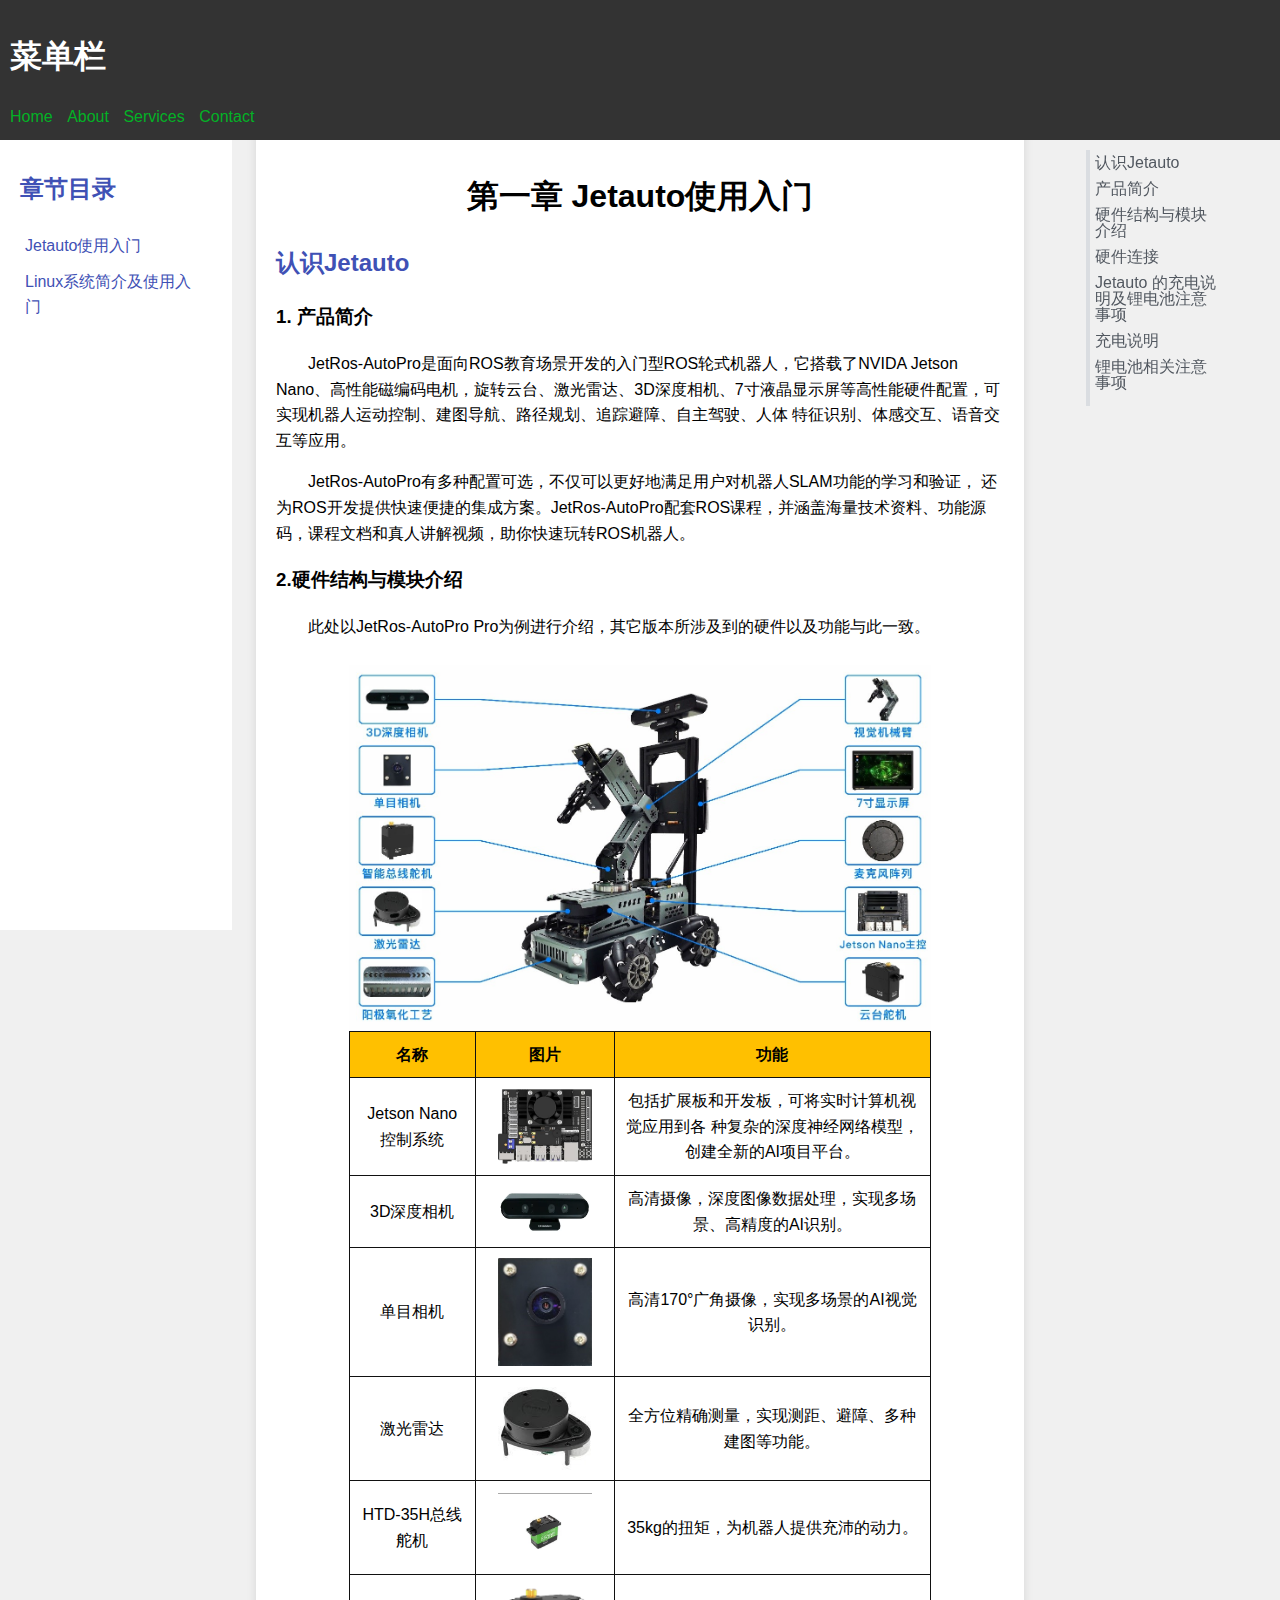
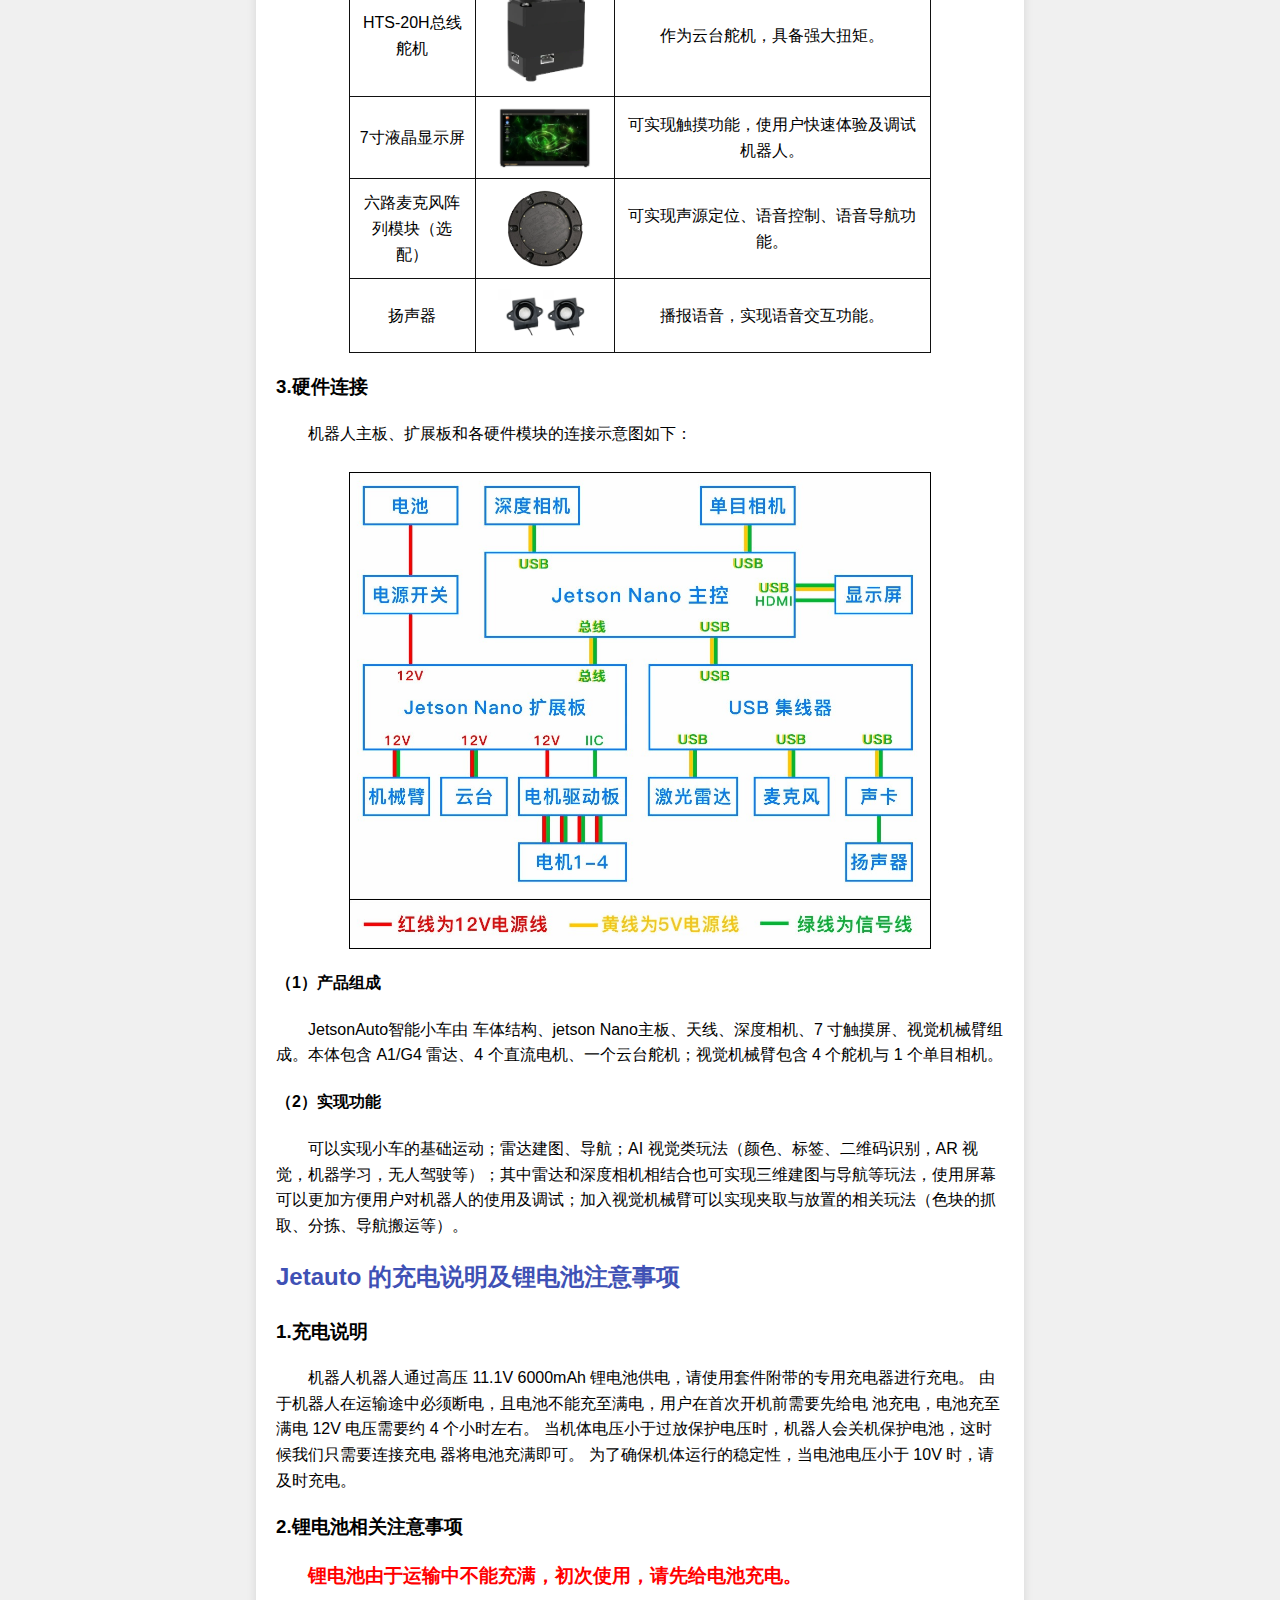
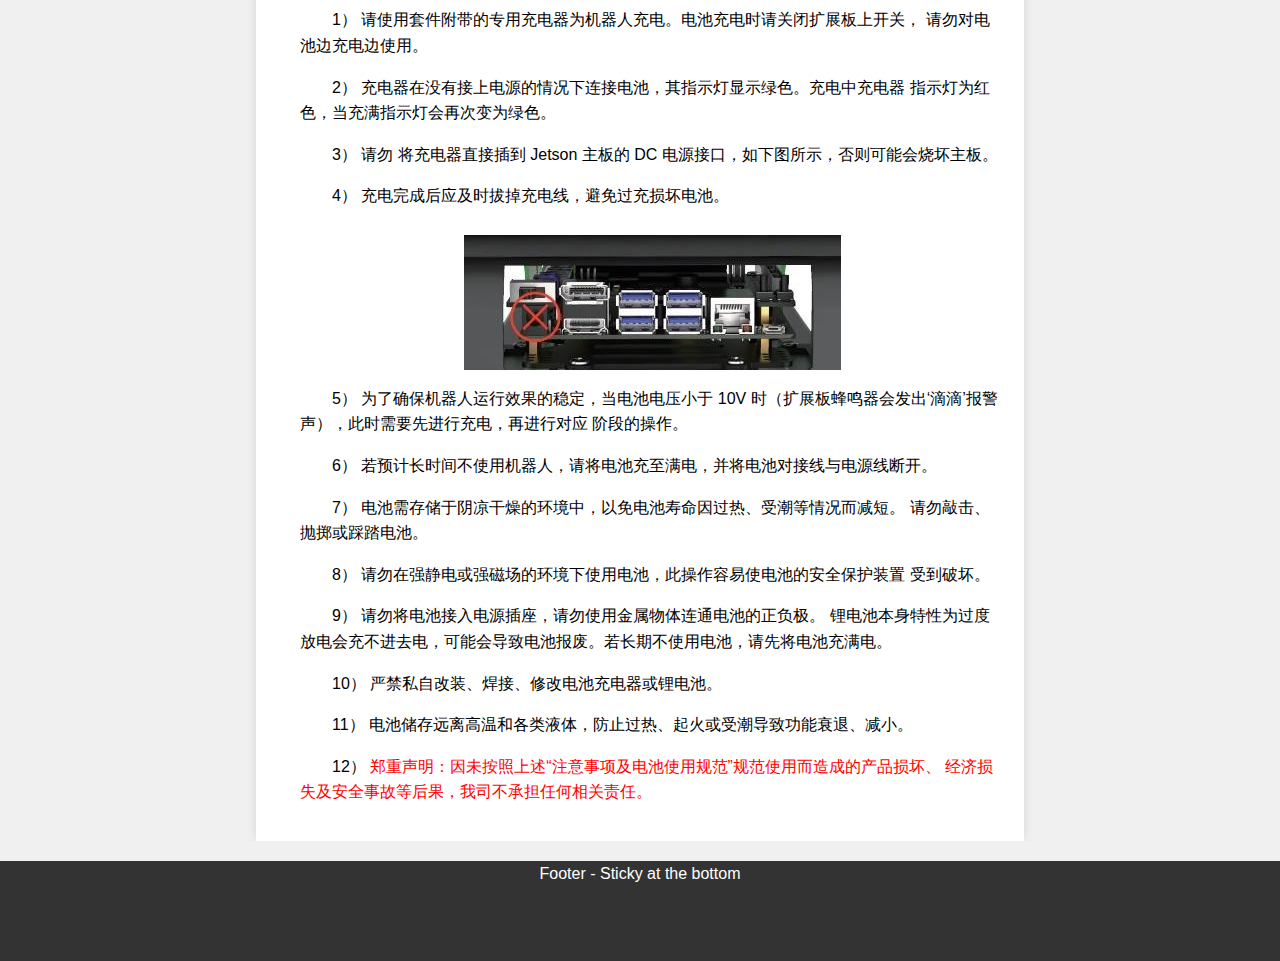
<file: main cp.html>
<!DOCTYPE html>
<html lang="en">

<head>
    <meta charset="UTF-8">
    <meta http-equiv="X-UA-Compatible" content="IE=edge">
    <meta name="viewport" content="width=device-width, initial-scale=1.0">
    <title>Jetauto</title>
    <style>
        html,
        body,
        ul {
            margin: 0;
            padding: 0;
        }

        html,
        body {
            box-sizing: border-box;
            font-family: Arial, sans-serif;
            background-color: #f0f0f0;
            line-height: 1.6;
        }

        a {
            color: #03b126;
            text-decoration: none;
            list-style: none;
        }

        ul li {
            list-style: none;
        }

        .container {
            display: flex;
            flex-direction: column;
            min-height: 100vh;
        }

        .header {
            background-color: #333;
            color: #fff;
            padding: 10px;
            height: 120px;
            position: fixed;
            width: 100%;
            top: 0;
            z-index: 1000;
        }

        .header nav ul {
            list-style-type: none;
            margin: 0;
            padding: 0;

        }

        .header nav ul li {
            display: inline-block;
            margin-right: 10px;
        }

        .header nav ul li a:hover {
            text-decoration: underline;
        }

        .content {
            display: flex;
            flex: 1;
            margin-top: 130px;
            overflow: hidden;
        }

        .main {
            box-shadow: 0 0 10px rgba(0, 0, 0, 0.1);
            flex: 1;
            /* padding: 20px; */
            overflow-y: auto;
            margin-left: 20%;
            margin-right: 20%;
        }

        .sidebar-left,
        .sidebar-right {
            width: 15%;
            position: fixed;
            /* top: 130px; */
            height: calc(100vh - 140px);
            overflow-y: auto;
            scrollbar-width: thin;
        }

        .sidebar-left {
            left: 0;
            padding: 20px;
            background-color: #fff;
        }

        .sidebar-right {
            right: 0;
            border-left: 2px solid #dadde1;
            /* height: auto; */
            color: #525860;
            display: block;
            text-decoration: none;
            line-height: 1;
            margin-top: 20px;
            height: auto;
        }

        .sidebar-right ul {
            overflow-y: auto;
        }

        .sidebar-right ul li {
            width: 70%;
        }


        .sidebar-left a,
        .sidebar-right a {
            display: block;
            color: #3F51B5;
            text-decoration: none;
            transition: background-color 0.3s;
            padding: 5px;
        }

        .sidebar-left a:hover,
        .sidebar-right a:hover {
            background-color: #ddd;
        }

        .document-toc-link.document-toc-link:not(.button) {
            border-left: 2px solid #dadde1;
            color: #525860;
            text-decoration: none;
        }

        .document-toc-link.document-toc-link:not(.button)[aria-current]:not([aria-current=""]):not([aria-current=false]) {
            background-color: #0085f230;
            border-left: 2px solid #0069c2;
            color: #0069c2;
            font-weight: 600;
        }



        .footer {
            position: sticky;
            background-color: #333;
            width: 100%;
            height: 100px;
            color: #fff;
            text-align: center;
            margin-top: 20px;
        }

        .section {
            padding: 20px;
            background-color: #fff;
            /* border: 1px solid #ccc; */
        }

        .content h1,
        .content h2,
        .content h3,
        .content h4,
        .content h5,
        .content h6,
        .content p {
            margin: 0;
            padding: 0;
        }

        .content h1 {
            font-size: 2em;
            margin-top: 0.67em;
            margin-bottom: 0.67em;
        }

        .content h2 {
            font-size: 1.5em;
            margin-top: 0.83em;
            margin-bottom: 0.83em;
            color: #3F51B5;

        }

        .content h3 {
            font-size: 1.17em;
            margin-top: 1em;
            margin-bottom: 1em;
        }

        .content h4 {
            font-size: 1em;
            margin-top: 1.33em;
            margin-bottom: 1.33em;
        }

        .content h5 {
            font-size: .83em;
            margin-top: 1.67em;
            margin-bottom: 1.67em;
        }

        .content h6 {
            font-size: .67em;
            margin-top: 2.33em;
            margin-bottom: 2.33em;
        }

        .cen-content h1 {
            text-align: center;
        }

        .content p {
            margin-top: 1rem;
        }

        /* 图片大小 */
        .cen-content img {
            max-width: 80%;
            vertical-align: middle;
            image-orientation: from-image;
        }



        p>.md-image:only-child:not(.md-img-error) img,
        p>img:only-child {
            display: block;
            margin: 0 auto;
            padding-top: 10px;
        }


        .cen-content table img {
            width: 300px;
            height: auto;
        }

        table {
            margin: 0 auto;
            border-collapse: collapse;
            width: 80%;
            max-width: 100%;
        }

        #headcolumn tr th {
            width: 130px;
        }

        #headcolumn tr td {
            text-align: left;
        }

        table tr th {
            background-color: #ffc000;
        }

        table tr td,
        th {

            border: #111 1px solid;
            font-size: 1rem;
            text-align: center;
            padding: 10px;
            margin: auto 0;
        }

        .cen-content ul li {
            list-style-type: none;
            font-size: 1rem;
            text-indent: 1rem;
            margin-top: 10px;
            padding-left: 1.5rem;
        }

        #codeblocks {
            color: #f30010;
            width: 800px;
            border: 2px black solid;
            text-indent: 2;
        }

        #codeblocks img {
            margin-left: 10px;
            padding: 0;
        }

        .content p {
            /* width: 800px; */
            /* margin-left: 1.2em; */
            text-indent: 2rem;
            /* line-height: 1.6; */
            font-size: 1rem;
        }

        #codeBox {
            width: 80%;
            border: 2px black solid;
            text-indent: 0px;
            margin: 0 auto;
        }


        hr {
            width: 800px;
            margin: 10px auto;
        }


        /* 响应式 */
        @media (min-width: 1200px) {
            .sidebar-right {
                display: block;
                padding-bottom: 0;
                overflow-y: auto;
            }
        }

        @media (max-width: 769px) {

            .content h2 {
                font-size: 1.5rem;
            }

            table tr th,
            table tr td {
                font-size: 0.7rem;
                padding: 5px;
            }

            .main {
                width: 100%;
                margin-left: 0;
                margin-right: 0;
            }

            .sidebar-left {
                display: none;
            }

            .sidebar-right {
                display: none;
            }
        }
    </style>
</head>

<body>
    <div class="container">
        <div class="header">
            <nav>
                <div>
                    <h1>菜单栏</h1>
                </div>
                <div>
                    <ul>
                        <li><a href="#">Home</a></li>
                        <li><a href="#">About</a></li>
                        <li><a href="#">Services</a></li>
                        <li><a href="#">Contact</a></li>
                    </ul>
                </div>

            </nav>

        </div>
        <div class="content">
            <div class="sidebar-left">
                <h2>章节目录</h2>
                <ul id="sidebarList">
                    <!-- JavaScript 会动态填充章节列表 -->
                </ul>
            </div>

            <div class="main">
                <div class="section">
                    <div id="sectionContainer">
                        <!-- JavaScript 会动态填充章节内容 -->
                    </div>
                </div>
            </div>

            <div class="sidebar-right">
                <ul>
                    <li><a class="document-toc-link" href="#认识Jetauto">认识Jetauto</a></li>
                    <li><a class="document-toc-link" href="#产品简介">产品简介</a></li>
                    <li><a class="document-toc-link" href="#硬件结构与模块介绍">硬件结构与模块介绍</a></li>
                    <li><a class="document-toc-link" href="#硬件连接">硬件连接</a></li>
                    <li><a class="document-toc-link" href="#Jetauto的充电说明及锂电池注意事项">Jetauto 的充电说明及锂电池注意事项</a></li>
                    <li><a class="document-toc-link" href="#充电说明">充电说明</a></li>
                    <li><a class="document-toc-link" href="#锂电池相关注意事项">锂电池相关注意事项</a></li>
                    <li><a class="document-toc-link" href=""></a></li>
                    <!-- Add more navigation items here -->
                </ul>
            </div>
        </div>
        <div class="footer">Footer - Sticky at the bottom</div>
    </div>

    <script>
        document.querySelectorAll('a[href^="#"]').forEach(anchor => {
            anchor.addEventListener('click', function (e) {
                e.preventDefault();

                const target = document.querySelector(this.getAttribute('href'));
                if (target) {
                    const headerOffset = document.querySelector('.header').offsetHeight;
                    const targetOffset = target.offsetTop - headerOffset;

                    window.scrollTo({
                        top: targetOffset,
                        behavior: 'smooth'
                    });
                }
            });
        });


        document.addEventListener('DOMContentLoaded', function () {
            const links = document.querySelectorAll('.document-toc-link');

            links.forEach(link => {
                link.addEventListener('click', function (e) {
                    e.preventDefault(); // 阻止默认的点击行为

                    // 移除当前具有 aria-current="true" 的元素的 aria-current 属性
                    const currentActive = document.querySelector('.document-toc-link[aria-current="true"]');
                    if (currentActive) {
                        currentActive.removeAttribute('aria-current');
                    }

                    // 将点击的元素设置为 aria-current="true"
                    this.setAttribute('aria-current', 'true');
                });
            });
        });


    </script>
    <script>
        // 定义章节内容数组
        const chapters = [
            {
                title: 'Jetauto使用入门',
                content: `
        <div class="cen-content" 一>
        <h1 id="Jetauto使用入门">第一章 Jetauto使用入门</h1>
        <h2 id="认识Jetauto">认识Jetauto</h2>
        <span>
            <h3 id="产品简介">1. 产品简介</h3>
            <p>
                JetRos-AutoPro是面向ROS教育场景开发的入门型ROS轮式机器人，它搭载了NVIDA Jetson
                Nano、高性能磁编码电机，旋转云台、激光雷达、3D深度相机、7寸液晶显示屏等高性能硬件配置，可实现机器人运动控制、建图导航、路径规划、追踪避障、自主驾驶、人体
                特征识别、体感交互、语音交互等应用。
            </p>
            <p>
                JetRos-AutoPro有多种配置可选，不仅可以更好地满足用户对机器人SLAM功能的学习和验证，
                还为ROS开发提供快速便捷的集成方案。JetRos-AutoPro配套ROS课程，并涵盖海量技术资料、功能源码，课程文档和真人讲解视频，助你快速玩转ROS机器人。
            </p>
        </span>
        <span>
            <h3 id="硬件结构与模块介绍">2.硬件结构与模块介绍</h3>
            <p>
                此处以JetRos-AutoPro Pro为例进行介绍，其它版本所涉及到的硬件以及功能与此一致。
            </p>
            <p><img src="img/one/1.jpg"></p>
            <!-- 斑马表单 -->
            <table>
                <tr style="background-color: antiquewhite;">
                    <th>名称</th>
                    <th>图片</th>
                    <th>功能</th>
                </tr>
                <tr>
                    <td>Jetson Nano控制系统</td>
                    <td><img src="img/one/Jetson Nano控制系统.png"></td>
                    <td>包括扩展板和开发板，可将实时计算机视觉应用到各 种复杂的深度神经网络模型， 创建全新的AI项目平台。</td>
                </tr>
                <tr>
                    <td>3D深度相机</td>
                    <td><img src="img/one/3D深度相机.png"></td>
                    <td>高清摄像，深度图像数据处理，实现多场景、高精度的AI识别。</td>
                </tr>
                <tr>
                    <td>单目相机</td>
                    <td><img src="img/one/单目相机.jpg"></td>
                    <td>高清170°广角摄像，实现多场景的AI视觉识别。</td>
                </tr>
                <tr>
                    <td>激光雷达</td>
                    <td><img src="img/one/激光雷达.jpg"></td>
                    <td>全方位精确测量，实现测距、避障、多种建图等功能。</td>
                </tr>
                <tr>
                    <td>HTD-35H总线舵机</td>
                    <td><img src="img/one/HTD-35H总线舵机.png"></td>
                    <td>35kg的扭矩，为机器人提供充沛的动力。</td>
                </tr>
                <tr>
                    <td>HTS-20H总线舵机</td>
                    <td><img src="img/one/HTS-20H总线舵机.png"></td>
                    <td>作为云台舵机，具备强大扭矩。</td>
                </tr>
                <tr>
                    <td>7寸液晶显示屏</td>
                    <td><img src="img/one/7寸液晶显示屏.jpg"></td>
                    <td>可实现触摸功能，使用户快速体验及调试机器人。</td>
                </tr>
                <tr>
                    <td>六路麦克风阵列模块（选配）</td>
                    <td><img src="img/one/六路麦克风阵列模块（选配）.png"></td>
                    <td>可实现声源定位、语音控制、语音导航功能。</td>
                </tr>
                <tr>
                    <td>扬声器</td>
                    <td><img src="img/one/扬声器.png"></td>
                    <td>播报语音，实现语音交互功能。</td>
                </tr>
            </table>
        </span>
        <span>
            <h3 id="硬件连接">3.硬件连接</h3>
            <p>机器人主板、扩展板和各硬件模块的连接示意图如下：</p>
            <p>
                <img src="img/one/2.jpg">
            </p>
            <h4 id="产品组成">（1）产品组成</h4>
            <p>JetsonAuto智能小车由 车体结构、jetson Nano主板、天线、深度相机、7 寸触摸屏、视觉机械臂组成。本体包含 A1/G4 雷达、4
                个直流电机、一个云台舵机；视觉机械臂包含 4
                个舵机与 1 个单目相机。</p>
            <h4 id="实现功能">（2）实现功能</h4>
            <p>可以实现小车的基础运动；雷达建图、导航；AI 视觉类玩法（颜色、标签、二维码识别，AR
                视觉，机器学习，无人驾驶等）；其中雷达和深度相机相结合也可实现三维建图与导航等玩法，使用屏幕可以更加方便用户对机器人的使用及调试；加入视觉机械臂可以实现夹取与放置的相关玩法（色块的抓取、分拣、导航搬运等）。
            </p>
        </span>
        <h2 id="Jetauto的充电说明及锂电池注意事项">Jetauto 的充电说明及锂电池注意事项</h2>
        <span>
            <h3 id="充电说明">1.充电说明</h3>
            <p>
                机器人机器人通过高压 11.1V 6000mAh 锂电池供电，请使用套件附带的专用充电器进行充电。
                由于机器人在运输途中必须断电，且电池不能充至满电，用户在首次开机前需要先给电 池充电，电池充至满电 12V 电压需要约 4 个小时左右。
                当机体电压小于过放保护电压时，机器人会关机保护电池，这时候我们只需要连接充电 器将电池充满即可。
                为了确保机体运行的稳定性，当电池电压小于 10V 时，请及时充电。
            </p>
            <h3 id="锂电池相关注意事项">2.锂电池相关注意事项</h3>
            <p style="font-size: 1.2rem; color: red; font-weight: bold;">
                锂电池由于运输中不能充满，初次使用，请先给电池充电。
            </p>
            <p>
            <ul>
                <li>
                    <p>
                        1） 请使用套件附带的专用充电器为机器人充电。电池充电时请关闭扩展板上开关， 请勿对电池边充电边使用。
                    </p>
                </li>

                </p>
                <li>
                    <p>
                        2） 充电器在没有接上电源的情况下连接电池，其指示灯显示绿色。充电中充电器 指示灯为红色，当充满指示灯会再次变为绿色。
                    </p>
                </li>

                <li>
                    <p>
                        3） 请勿
                        将充电器直接插到 Jetson 主板的 DC 电源接口，如下图所示，否则可能会烧坏主板。
                    </p>
                </li>
                </p>
                <li>
                    <p>
                        4） 充电完成后应及时拔掉充电线，避免过充损坏电池。
                    </p>
                </li>

                <li>
                    <p>
                        <img src="img/one/3.jpg">
                    </p>
                </li>
                <li>
                    <p>
                        5） 为了确保机器人运行效果的稳定，当电池电压小于 10V 时（扩展板蜂鸣器会发出‘滴滴’报警声），此时需要先进行充电，再进行对应
                        阶段的操作。
                    </p>
                </li>
                <li>
                    <p>
                        6） 若预计长时间不使用机器人，请将电池充至满电，并将电池对接线与电源线断开。
                    </p>
                </li>
                <li>
                    <p>
                        7） 电池需存储于阴凉干燥的环境中，以免电池寿命因过热、受潮等情况而减短。 请勿敲击、抛掷或踩踏电池。
                </li>
                </p>
                <li>
                    <p>
                        8） 请勿在强静电或强磁场的环境下使用电池，此操作容易使电池的安全保护装置 受到破坏。
                    </p>
                </li>

                <li>
                    <p>
                        9） 请勿将电池接入电源插座，请勿使用金属物体连通电池的正负极。
                        锂电池本身特性为过度放电会充不进去电，可能会导致电池报废。若长期不使用电池，请先将电池充满电。
                    </p>
                </li>
                <li>
                    <p>
                        10） 严禁私自改装、焊接、修改电池充电器或锂电池。
                    </p>
                </li>
                <li>
                    <p>
                        11） 电池储存远离高温和各类液体，防止过热、起火或受潮导致功能衰退、减小。
                    </p>
                </li>
                <li>
                    <p>
                        12） <span style="color: red;">郑重声明：因未按照上述“注意事项及电池使用规范”规范使用而造成的产品损坏、
                            经济损失及安全事故等后果，我司不承担任何相关责任。</span>
                    </p>
                </li>
            </ul>
            </p>
        </span>
        <span class="blank"></span>

    </div>
        `
            },
            {
                title: 'Linux系统简介及使用入门',
                content: `
        <div class="cen-content" 二>
        <h1 id="two">
            <span>
                第二章 Linux系统简介及使用入门
            </span>
        </h1>
        <span 2.1>

            <h2 id="Linux系统简介">
                <span>
                    Linux系统简介
                </span>
            </h2>
            <span>
                <h3 id="操作系统介绍">
                    <span>
                        1.操作系统介绍
                    </span>
                </h3>
                <p>

                    要知道Linux是什么，首先说一下什么是操作系统。

                    计算机是一台机器，它可以按照用户的要求接收信息、存储数据、处理数据，然后再将处理结果输出（文字、图片、音频、视频等）。

                    硬件是计算机赖以工作的实体，包括显示器、键盘等，软件会按照用户的要求来协调整台计算机的工作。所以操作系统是软件的一部分，是硬件和其它软件沟通的桥梁，可以理解为接口、中间人或者中介等。

                    操作系统会控制其它程序运行，管理系统资源，提供最基本的计算功能，比如管理系统资源，提供最基本的计算功能。

                    我们平时接触到的Windows，大家都不陌生，可以玩游戏、听音乐、看电影，它就是以图形用户界面为基础研发的操作系统。

                </p>
            </span>
            <span>
                <h3 id="Linux发展历史">2.Linux发展历史</h3>
                <p>

                    与大家熟知的 Windows 操作系统软件一样，Linux 也是一个操作系统软件。它的Logo是一只企鹅。与Windows不同的是，Linux是一套开源的操作系统。

                </p>
                <p>
                    <img src="img/two/1.jpg">
                </p>
                <p>
                    1993年，大约有100余名程序员参与了Linux内核代码编写、修改工作。

                    1994年，Linux1.0发布，代码量17万行，当时按照完全自由免费的协议。

                    1995年，Bob Young创办了RedHat（小红帽），以GNU、Linux为核心，集成了400多个源代码开放的程序模块，搞出了一种冠以品牌的Linux，即RedHat
                    Linux，称为Linux发行版，在市场上出售。
                    1996年6月，Linux 2.0内核发布，此内核有大约40万行代码，并可以支持多个处理器。此时的Linux 已经进入了实用阶段，全球大约有350万人使用。

                </p>
            </span>
            <span>
                <h3 id="Linux的特点">3.Linux的特点</h3>
                <p>
                    在过去的20年里，Linux
                    系统主要被应用于服务器端、嵌入式开发和PC桌面3大领域，其中服务器端领域是重中之重。例如国内很多互联网企业都在使用Linux系统作为其服务器端的程序运行平台，全球及国内排名前1000的90%以上的网站使用的主流系统都是Linux系统。
                    所以从上面内容可以看出，Linux操作系统之所以如此流行，是因为它具备以下优秀的特点：
                <ul>
                    <li>
                        <p>
                            1） 免费且开源
                        </p>
                    </li>
                    <li>
                        <p>
                            2） 完全兼容
                        </p>
                    </li>
                    <li>
                        <p>
                            3） 多用户、多任务
                        </p>
                    </li>
                    <li>
                        <p>
                            4） Linux让开展各种实际有用且具有创造性的事情成为可能。
                        </p>
                    </li>
                    <li>
                        <p>
                            5） Linux 的自生系统引导映像（live boot image），启动一台硬盘已经崩溃的计算机，之后查找并解决该问题。或者，因为 Linux
                            是一个真正的多用户操作系统，它具有非常好的私密性和稳定性，整个团队可以同时从本地或远程登录进行工作。
                        </p>
                    </li>
                    <li>
                        <p>
                            6） Linux 提供了复杂的软件包管理系统，可以放心地安装和维护每一个在线资源库中的软件应用。
                        </p>
                    </li>
                </ul>

                </p>
            </span>
            <span>
                <h3 id="Linux系统版本介绍">4.Linux系统版本介绍</h3>
                <p>
                    Linux操作系统有许多发行版本，很难说Linux版本中哪个更好，每个版本都有对应的特点。下面介绍一下常见的系统。
                    1） Ubuntu（本章节系列后续课程会以Ubuntu镜像为例，进行讲解说明。）

                    Ubuntu是一款基于Debian派生的操作系统，该操作系统成为市场上专有桌面操作系统有力的竞争者。对新款硬件具有极强的兼容能力。特点是界面非常友好，容易上手，对硬件支持非常全面，是最适合做桌面系统的Linux发行版本，同时Ubuntu也可用于服务器领域。

                </p>
                <p>
                    <img src="img/two/2.jpg">

                </p>
                <p>
                    Ubuntu的目标在于为一般用户提供一个最新的，同时又相对稳定的主要自由软件构建而成的操作系统。Ubuntu具有强大的社区力量，用户可以方便地从社区获取帮助。

                </p>
                <p>
                    2） Debian

                    1993年首次公布，该发行版本非常稳定，卓越的质量控制，包含超过30000个软件包，支持比任何其他Linux发行版本更多的处理器体系结构。

                </p>
                <p>

                    <img src="img/two/3.jpg">
                </p>
                <p>
                <p>
                    3） RHEL红帽

                </p>
                </p>
                <p>

                    <img src="img/two/4.jpg">
                </p>
                <p>

                    Redhat，应该称为Redhat系列，包括：

                    RHEL （Redhat Enterprise Linux，也就是所谓的Redhat Advance Server，收费版本，稳定性非常好，适合服务器使用）
                    Fedora Core （由原来的Redhat桌面版本发展而来，免费版本，稳定性较差，最好只用于桌面应用）
                    CentOS （RHEL的社区克隆版本，免费版本，稳定性非常好，适合服务器使用）

                </p>
                <p>

                    4） Fedora
                    由全球社区爱好者构建的面向日常应用的快速且强大的操作系统。它允许任何人自由地使用、修改和重发布，无论现在还是将来。它由一个强大的社群开发，这个社群的成员以自己的不懈努力，提供并维护自由、开源代码的软件和开放的标准。Fedora
                    项目由 Fedora 基金会管理和控制，得到了Red Hat 的支持。

                </p>
                <p>
                    <img src="img/two/5.jpg">

                </p>
                <p>
                    Fedora （第七版以前为Fedora Core）是一款基于 Linux 的操作系统，也是一组维持计算机正常运行的软件集合。其目标是创建一套新颖、多功能并且自由和开源的操作系统。
                </p>
                <p>
                    5） OpenSUSE

                    德国著名的Linux系统，全球范围内有着不错的声誉及市场占有率，发行量在欧洲占第一位。OpenSUSE对个人来说是完全免费的，包括使用和在线更新。

                </p>
                <p>

                    <img src="img/two/6.jpg">
                </p>
                <p>
                    OpenSUSE被评价为最华丽的Linux桌面发行版，甚至超越win7，但它的优势绝不仅仅局限于win7还要绚丽的用户交互界面，其性能也绝不亚于其他Linux桌面发行版！
                </p>
            </span>
        </span>

        <span 2.2>
            <h2 id="Windows下的环境配置虚拟机安装">Windows下的环境配置-虚拟机安装</h2>
            <p>
                <hr>
                本节课程提供了两种虚拟机的安装方法，用户可根据实际需求选择安装VMware或

                VirtualBox虚拟机。后续的课程以VMware虚拟机为例进行操作，它同样适用于VirtualBox。
                <hr>
            </p>
            <span>
                <h3 id="VMware虚拟机的安装">1.VMware虚拟机的安装</h3>
            </span>
            <span>
                <h4 id="2.2.1.1">（1） 安装VMware</h4>
                <p>
                    简单来说，虚拟机是允许我们在操作系统中运行其它操作系统的软件。这里我们以

                    VMware Workstation软件为例，安装的步骤如下所示：

                </p>
                <ul>
                    <li>
                        <p>
                            1) 将“配置文件->VMware”路径下的虚拟机软件压缩包进行解压。
                        </p>
                        <p>
                            <img src="img/two/2.2/1.jpg">
                        </p>
                    </li>
                    <li>
                        <p>
                            2) 找到解压后的虚拟机文件夹，双击虚拟机可执行文件（后缀名为.exe）。
                        </p>
                        <p>
                            <img src="img/two/2.2/2.jpg">
                        </p>
                    </li>
                    <li>
                        <p>
                            3) 接着按照图示顺序完成虚拟机的安装。
                        </p>
                        <p>
                        <p>
                            <img src="img/two/2.2/3.jpg">
                        </p>
                        <p>
                            <img src="img/two/2.2/4.jpg">
                        </p>
                        <p>
                            <img src="img/two/2.2/5.jpg">
                        </p>
                        <p>
                            <img src="img/two/2.2/6.jpg">
                        </p>
                        <p>
                            <img src="img/two/2.2/7.jpg">
                        </p>
                        <p>
                            <img src="img/two/2.2/8.jpg">
                        </p>
                        <p>
                            <img src="img/two/2.2/9.jpg">
                        </p>
                        </p>
                    </li>
                    <li>
                        <p>
                            4) 第一次启动虚拟机时，需要输入产品秘钥。此时，填入虚拟机文件夹“VMware16激活密钥”文件中的任意一个秘钥，点击“继续”即可。
                        </p>
                    </li>
                </ul>
            </span>
            <span>
                <h4 id="2.2.1.2">（2） 启动电脑本地的VMware相关服务</h4>
                <p>
                    <img src="img/two/2.2/10.jpg">
                </p>
                <ul>
                    <li>
                        <p>
                            1） 切换至电脑本地，使用快捷键“WIN+R”打开运行窗口。随后，输入“control”，并按下回车，打开“控制面板”。
                        </p>
                        <p>
                            <img src="img/two/2.2/11.jpg">
                        </p>
                    </li>
                    <li>
                        <p>
                            2） 单击“管理工具”进入面板，双击“服务”选项。
                        </p>
                        <p>
                        <p>
                            <img src="img/two/2.2/12.jpg">
                        </p>
                        <p style="padding-right: 550px;">
                            <img src="img/two/2.2/13.jpg">
                        </p>
                        </p>
                    </li>
                    <li>
                        <p>
                            3） 到VMware相关服务，如下图所示：
                        </p>
                        <p>
                            <img src="img/two/2.2/14.jpg">
                        </p>
                    </li>
                    <li>
                        <p>
                            4） 右键点击“启动”按键，启动所有VMware相关服务。
                        </p>
                        <p>
                            <img src="img/two/2.2/15.jpg">
                        </p>
                    </li>
                </ul>
            </span>
            <span>
                <h3 id="VirtualBox安装">2.VirtualBox安装</h3>
                <ul>
                    <li>
                        <p>
                            1) 打开同目录下的软件安装包，点击下一步。
                        </p>
                        <p>
                            <img src="img/two/2.2/16.jpg">
                        </p>
                    </li>
                    <li>
                        <p>
                            2) 自行修改需要安装的路径，然后点击下一步。
                        </p>
                        <p>
                            <img src="img/two/2.2/17.jpg">
                        </p>
                    </li>
                    <li>
                        <p>
                            3) 无需改动，直接下一步。
                        </p>
                        <p>
                            <img src="img/two/2.2/18.jpg">
                        </p>
                    </li>
                    <li>
                        <p>
                            4) 确定安装，点击开始安装。
                        </p>
                        <p>
                            <img src="img/two/2.2/19.jpg">
                        </p>
                        <p>
                            <img src="img/two/2.2/20.jpg">
                        </p>
                    </li>
                    <li>
                        <p>
                            5) 安装结束，点击完成。
                        </p>
                        <p>
                            <img src="img/two/2.2/21.jpg">
                        </p>
                    </li>
                </ul>
            </span>
        </span>

        <span 2.3>
            <h2 id="Linux系统安装及换源方法">Linux系统安装及换源方法</h2>
            <p>
                <hr>
                用户可根据上一节课程所安装的虚拟机，选择对应的安装及配置方法。
                <hr>
            </p>
            <span>
                <h3 id="VMware虚拟机下系统的安装及配置">1.VMware虚拟机下系统的安装及配置</h3>
            </span>
            <span>
                <h4 id="2.3.1.1">（1） 创建新的虚拟机</h4>
                <ul>
                    <li>
                        <p>
                            1) 将Ubuntu镜像压缩包进行解压。
                        </p>

                    </li>
                    <li>
                        <p>
                            2) 进入虚拟机界面后，点击“创建新的虚拟机”。
                        </p>
                        <p>
                            <img src="img/two/2.3/1.jpg">
                        </p>
                    </li>
                    <li>
                        <p>
                            3) 在弹出的界面中选择“自定义”后，接着点击“下一步”，然后依次按图示设置即 可。
                        </p>
                        <p>
                            <img src="img/two/2.3/2.jpg">
                        </p>
                        <p>
                            <img src="img/two/2.3/3.jpg">
                        </p>
                        <p>
                            <img src="img/two/2.3/4.jpg">
                        </p>
                        <p>
                            <img src="img/two/2.3/5.jpg">
                        </p>
                        <p>
                            <img src="img/two/2.3/6.jpg">
                        </p>
                        <p>
                            <img src="img/two/2.3/7.jpg">
                        </p>
                        <p>
                            <img src="img/two/2.3/8.jpg">
                        </p>
                        <p>
                            <img src="img/two/2.3/9.jpg">
                        </p>
                        <p>
                            <img src="img/two/2.3/10.jpg">
                        </p>
                        <p>
                            <img src="img/two/2.3/11.jpg">
                        </p>
                        <p>
                            <img src="img/two/2.3/12.jpg">
                        </p>
                        <p>
                            <img src="img/two/2.3/13.jpg">
                        </p>
                        <p>
                            温馨提示：这里建议最大磁盘大小调大一些，例如120G，以防后期开发学习空间紧张。
                        </p>
                        <p>
                            <img src="img/two/2.3/14.jpg">
                        </p>
                        <p>
                            注意：请确保放置在空间充足的磁盘中。
                        </p>
                        <p>
                            <img src="img/two/2.3/15.jpg">
                        </p>
                        <p>
                            <img src="img/two/2.3/16.jpg">
                        </p>
                    </li>
                    <li>
                        <p>
                            4) 配置完成后，界面如下图所示，然后会跳转进入简易安装模式，等待安装完成即可。
                        </p>
                        <p>
                            <img src="img/two/2.3/17.jpg">
                        </p>
                        <p>
                            <img src="img/two/2.3/19.jpg">
                        </p>
                    </li>
                    <li>
                        <p>
                            5) 安装完成将显示用户登陆的主界面，输入设置的密码即可进入系统桌面，然后按照后续图示依次点击完成。
                        </p>
                        <p>
                            <img src="img/two/2.3/20.jpg">
                        </p>
                        <p>
                            <img src="img/two/2.3/21.jpg">
                        </p>
                        <p>
                            <img src="img/two/2.3/22.jpg">
                        </p>
                        <p>
                            <img src="img/two/2.3/23.jpg">
                        </p>
                        <p>
                            <img src="img/two/2.3/24.jpg">
                        </p>
                    </li>
                </ul>
            </span>
            <span>
                <h4 id="2.3.1.2">（2） 换源</h4>
                <p>
                    注意：本节步骤非常重要，请勿跳过！否则后续下载开发所需的一些安装包会因为网络问题出错！
                    初学者可能不知道什么是源？其实它就像苹果和安卓的软件应用商店一样，为Linux用户提供软件下载及更新服务的。
                    Ubuntu是国外开发的系统，默认的软件下载服务器是官方指定的，可能会造成下载文件比较慢或出错的情况。
                    大家可将软件服务器切换到国内的源进行下载，为后边系统更换输入法等配置工作做准备。下面以更换阿里云源为例，进行说明。

                </p>
                <ul>
                    <li>
                        <p>
                            1) 首先按照下图所示点击对应按钮，确认网络连接状态。
                        </p>
                        <p>
                            <img src="img/two/2.3/25.jpg">
                        </p>
                    </li>
                    <li>
                        <p>
                            2) 点击下图所示位置，然后在输入栏输入设置“Settings”。
                        </p>
                        <p>
                            <img src="img/two/2.3/26.jpg">
                        </p>
                    </li>
                    <li>
                        <p>
                            3) 然后搜索软件和更新“Software & Updates”，并双击打开。
                        </p>
                        <p>
                            <img src="img/two/2.3/27.jpg">
                        </p>
                    </li>
                    <li>
                        <p>
                            4) 打开以后，依次点击下载自->其他站点“Download from->Other”。
                        </p>
                        <p>
                            <img src="img/two/2.3/28.jpg">
                        </p>
                        <p>
                            <img src="img/two/2.3/29.jpg">
                        </p>
                    </li>
                    <li>
                        <p>
                            5) 滑动找到阿里云“mirrors.aliyun.com”的服务器。
                        </p>
                        <p>
                            <img src="img/two/2.3/30.jpg">
                        </p>
                        <p>
                            <img src="img/two/2.3/31.jpg">
                        </p>
                    </li>
                    <li>
                        <p>
                            6) 如果不确定要选择哪个服务器，也可以点击选择最佳服务器“Select Best
                            Server”，会执行一系列的测试，系统进行匹配。但是注意有的时候匹配可能不那么准确。
                        </p>
                        <p>
                            选择完成后，会提示认证，输入设定的密码即可。
                        </p>
                        <p>
                            <img src="img/two/2.3/32.jpg">
                        </p>
                    </li>
                </ul>
            </span>
            <span>
                <h4 id="2.3.1.3">（3） 初次配置</h4>
                <ul>
                    <li>
                        <p>
                            1) 由于简易安装下默认为英文系统界面，我们需要更改系统语言及设置中文输入法。按照下方图示，点击系统左下角的按钮，在搜索栏输入“Language
                            Support”，然后双击打开此按钮。
                        </p>
                        <p>
                            <img src="img/two/2.3/33.jpg">
                        </p>
                        <p>
                            <img src="img/two/2.3/34.jpg">
                        </p>
                    </li>
                    <li>
                        <p>
                            2) 打开后，会弹出下方图示界面，点击“Install”进行下载语言包。
                        </p>
                        <p>
                            <img src="img/two/2.3/35.jpg">
                        </p>
                    </li>
                    <li>
                        <p>
                            3) 输入设置的密码。
                        </p>
                        <p>
                            <img src="img/two/2.3/36.jpg">
                        </p>
                    </li>
                    <li>
                        <p>
                            4) 然后等待语言包安装完成即可。
                        </p>
                        <p>
                            <img src="img/two/2.3/37.jpg">
                        </p>
                    </li>
                    <li>
                        <p>
                            5) 下载完成后，点击“Install/Remove language”按钮。添加“Chinese(simplified)”

                            后，点击“Apply”即可。

                        </p>
                        <p>
                            <img src="img/two/2.3/38.jpg">
                        </p>
                        <p>
                            <img src="img/two/2.3/39.jpg">
                        </p>
                    </li>
                    <li>
                        <p>
                            6) 安装完成后回到下面的界面，把汉语从最后一位通过鼠标拖到第一个。
                        </p>
                        <p>
                            <img src="img/two/2.3/40.jpg">
                        </p>
                        <p>
                            <img src="img/two/2.3/41.jpg">
                        </p>
                    </li>
                    <li>
                        <p>
                            7) 然后切换到“Regional Formats”，选择“汉语（中国）”，点击“Apply System-wide”，弹出密码确认的话就输入密码，授权就可以了。
                        </p>
                        <p>
                            <img src="img/two/2.3/42.jpg">
                        </p>
                    </li>
                    <li>
                        <p>
                            8) 然后再次输入密码。
                        </p>
                        <p>
                            <img src="img/two/2.3/43.jpg">
                        </p>
                    </li>
                    <li>
                        <p>
                            9) 按照下图所示进行重启。
                        </p>
                        <p>
                            <img src="img/two/2.3/44.jpg">
                        </p>
                        <p>
                            <img src="img/two/2.3/45.jpg">
                        </p>
                    </li>
                    <li>
                        <p>
                            10) 重启后，可以看到界面已经中文成功设置，点击“更新名称”即可。
                        </p>
                        <p>
                            <img src="img/two/2.3/46.jpg">
                        </p>
                        <p>
                            <img src="img/two/2.3/47.jpg">
                        </p>
                    </li>
                    <li>
                        <p>
                            11) 接下来我们进行中文输入法的设置，点击设置按钮，点击“区域和语言”，在展开的右侧界面内，找到“输入源”，点击下方的“+”按钮。
                        </p>
                        <p>
                            <img src="img/two/2.3/48.jpg">
                        </p>
                        <p>
                            <img src="img/two/2.3/49.jpg">
                        </p>
                    </li>
                    <li>
                        <p>
                            12) 点击“汉语”，然后在展开的输入法中选择第一个，点击“添加”。（这里以第一种拼音为例进行添加，有五笔需求的用户可自行选择）
                        </p>
                        <p>
                            <img src="img/two/2.3/50.jpg">
                        </p>
                        <p>
                            <img src="img/two/2.3/51.jpg">
                        </p>
                    </li>
                    <li>
                        <p>
                            13) 添加完成后，界面的右上角将可看到添加结果。
                        </p>
                        <p>
                            <img src="img/two/2.3/52.jpg">
                        </p>
                        <p>
                            同Windows中英文切换快捷键不同的是，按“Win键+空格键”即可切换输入法。
                        </p>
                    </li>
                    <li>
                        <p>
                            14) 最后我们来对系统日期和时间进行设置，同样还是打开设置，搜索“日期和时间”。
                        </p>
                        <p>
                            <img src="img/two/2.3/53.jpg">
                        </p>

                    </li>
                    <li>
                        <p>
                            15) 关闭“自动设置日期和时间”，可以在下方“日期和时间”内进行设置。点击“时区”，选择“Shanghai,中国”。
                        </p>
                        <p>
                            <img src="img/two/2.3/54.jpg">
                        </p>
                        <p>
                            <img src="img/two/2.3/55.jpg">
                        </p>
                    </li>
                </ul>
            </span>
            <span>
                <h4 id="2.3.1.4">（4） 修改分辨率</h4>
                <p>
                    如果需要修改显示的分辨率，我们可以通过设置来改变。
                </p>
                <ul>
                    <li>
                        <p>
                            1) 点击下图所示位置，然后在输入栏输入“设置”。
                        </p>
                        <p>
                            <img src="img/two/2.3/56.jpg">
                        </p>
                    </li>
                    <li>
                        <p>
                            2) 然后双击打开图标，点击搜索按钮，输入“显示”。
                        </p>
                        <p>
                            <img src="img/two/2.3/57.jpg">
                        </p>
                        <p>
                            <img src="img/two/2.3/58.jpg">
                        </p>
                        <p>
                            <img src="img/two/2.3/59.jpg">
                        </p>
                        <p>
                            <img src="img/two/2.3/60.jpg">
                        </p>
                    </li>
                    <li>
                        <p>
                            3) 根据个人需求选择显示的分辨率，然后按照后续提示操作即可完成更改。
                        </p>
                        <p>
                            <img src="img/two/2.3/61.jpg">
                        </p>
                    </li>
                    <li>
                        <p>
                            4) 这里完成更改后，效果如下：
                        </p>
                        <p>
                            <img src="img/two/2.3/62.jpg">
                        </p>
                    </li>
                </ul>
            </span>
            <span>
                <h4 id="2.3.1.5">1.5 共享文件夹的实现</h4>
                <p>
                    在进行后续程序的开发中，我们经常需要在主机和虚拟机之间传递文件，比如说，源代码位于虚拟机，而在主机下阅读或修改源代码，这里就需要用到共享文件夹这个机制。
                    由于本章教程是以Vmware虚拟机来进行的，所以我们就以其自带的功能进行说明。

                </p>
                <h5 id="2.3.1.5.1">1.5.1 创建并查看共享文件夹</h5>
                <ul>
                    <li>
                        <p>
                            1) 关闭Ubuntu系统，然后点击“虚拟机->设置”。
                        </p>
                        <p>
                            <img src="img/two/2.3/63.jpg">
                        </p>
                    </li>
                    <li>
                        <p>
                            2) 然后在弹出的界面中，依次点击“选项->共享文件夹->文件夹共享”，然后单击“总是启用”，再点击“添加”。
                        </p>
                        <p>
                            <img src="img/two/2.3/64.jpg">
                        </p>
                    </li>
                    <li>
                        <p>
                            3) 在弹出的界面中，点击“下一步”，然后点击“浏览”，根据需求选择盘符，自行创建一个文件夹。这里以创建名为“Share”为例进行：
                        </p>
                        <p>
                            注意：创建的共享文件夹内，初次配置时必须为空，否则会配置失败。如有文件，可暂先移出备份。
                        </p>
                        <p>
                            <img src="img/two/2.3/65.jpg">
                        </p>
                        <p>
                            <img src="img/two/2.3/66.jpg">
                        </p>
                        <p>
                            <img src="img/two/2.3/67.jpg">
                        </p>
                        <p>
                            <img src="img/two/2.3/68.jpg">
                        </p>
                    </li>
                    <li>
                        <p>
                            4) 开启虚拟机，启动系统。如提示无法连接虚拟设备的弹窗提示，直接选“否”。
                        </p>
                        <p>
                            <img src="img/two/2.3/69.jpg">
                        </p>
                    </li>
                    <li>
                        <p>
                            5) 进入桌面后按下“Ctrl+Alt+T”打开命令行终端。
                        </p>
                    </li>
                    <li>
                        <p>
                            6) 输入指令“sudo apt install open-vm-tools”，然后在弹出的选项中输入设置的密码。
                        </p>
                        <p>
                            （指令输入可直接复制并粘贴到命令行终端。密码输入不显示，输入完成后按下回车即可）。
                        </p>
                        <p>
                            <img src="img/two/2.3/70.jpg">
                        </p>
                        <p>
                            注意：若在安装时出现如下所示提示内容。
                        </p>
                        <hr>
                        <p>
                            <img src="img/two/2.3/71.jpg">
                        </p>
                        <p>
                            <b>
                                可参照“第2课 Windows下的环境配置->2.启动电脑本地的VMware相关服务”文档内容，重新开启NAT服务，再输入指令“sudo apt install
                                open-vm-tools”重新安装即可。
                            </b>
                        </p>
                    </li>
                    <li>
                        <p>
                            7) 确认一下前面虚拟机配置后，系统“/mnt”目录下是否生成了“hgfs”文件夹。输入指令“ls /mnt/”。
                        </p>
                        <p>
                            <b>
                                注意：若未有“hgfs”文件夹生成，如下图所示：
                            </b>
                        </p>
                        <p>
                            <img src="img/two/2.3/72.jpg">
                        </p>
                        <p>
                            <b>
                                则需要手动创建，输入指令“sudo mkdir /mnt/hgfs”（同样指令输入可直接复制并粘贴到命令行终端。密码输入不显示，输入完成后按下回车即可）。
                            </b>
                        </p>
                        <p>
                            <img src="img/two/2.3/73.jpg">
                        </p>
                    </li>
                    <li>
                        <p>
                            8) 确定“/mnt”目录下有“hgfs”文件夹后，再进行是手动挂载，输入指令“sudo mount
                            -t fuse.vmhgfs-fuse .host:/ /mnt/hgfs -o allow_other”即可手动挂载。
                        </p>
                        <p>
                            <b>
                                注意：若手动挂载时出现如下所示提示，
                            </b>
                        </p>
                        <p>
                            <img src="img/two/2.3/74.jpg">
                        </p>
                        <p>
                            <b>
                                输入“sudo mount -t fuse.vmhgfs-fuse .host:/ /mnt/hgfs -o allow_other -o
                                nonempty”重新挂载即可。
                            </b>
                        </p>
                    </li>
                    <li>
                        <p>

                        </p>
                        <p>
                            <hr>
                            <b>
                                注意：虚拟机这里的共享文件夹名称与主机环境下创建的文件夹名称必须一致。若不
                                一致，请修改为统一名称！
                            </b>
                            <hr>
                        </p>
                    </li>
                    <li>
                        <p>
                            10) 现在主机的共享文件夹位于E:\Share，那虚拟机的路径在**/mnt/hgfs/Share/**。可做个测试：在主机的共享文件夹内放入test.txt。
                        </p>
                        </p>
                        <p>
                            <img src="img/two/2.3/75.jpg">
                        </p>
                        <p>
                            在虚拟机下/mnt/hgfs/Share/下输入“ls”指令，可见到此文件说明配置完成。
                        </p>
                        <p>
                            <img src="img/two/2.3/76.jpg">
                        </p>
                    </li>
                </ul>

                <h5 id="2.3.1.5.2">1.5.2 共享文件及常见问题解决</h5>
                <p id="2.3.1.5.2.1">
                    <b>
                        1.5.2.1 文件无法共享
                    </b>
                </p>
                <ul>
                    <li>
                        <p>
                            1) 确认是否创建了hgfs共享目录，可参照“5.1创建并查看共享文件夹->7）”进行查看与手动创建共享目录。
                        </p>
                    </li>
                    <li>
                        <p>
                            2) 查看本地共享文件夹目录是否为空，若为空可参照“5.1创建并查看共享文件夹->2）
                            -3）”进行新建共享文件夹。
                        </p>

                    </li>
                    <li>
                        <p>
                            3) 再次配置虚拟机共享文件夹设置，可参照“5.1创建并查看共享文件夹->1）-2）”进行共享文件夹的设置。
                        </p>
                    </li>
                    <p id="2.3.1.5.2.2">
                        <b>
                            1.5.2.2 重启虚拟机找不到共享文件夹
                        </b>
                    </p>
                    <p>
                        如果手动挂载以后，再次登陆开机发现找不到配置的共享文件夹，可通过自动挂载的形式来解决。自动挂载可通过vi编辑起来配置。vi编辑器是Linux操作系统中最经典的文本编辑器。由于Ubuntu系统中预装的是简易版的vi编辑器，为了更好的编辑文件，我们需要将它卸载并重新安装完整版的vi编辑器。
                    </p>
                    <li>
                        <p>
                            1) 打开命令行终端输入“sudo apt-get remove vim-common”将vi编辑器卸载。
                        </p>
                        <p>
                            <img src="img/two/2.3/77.jpg">
                        </p>
                    </li>
                    <li>
                        <p>
                            2) 输入“sudo apt-get install vim”指令安装完整版vi编辑器。
                        </p>
                        <p>
                            <img src="img/two/2.3/78.jpg">
                        </p>
                    </li>
                    <li>
                        <p>
                            3) 输入指令“sudo vi
                            /etc/fstab”，通过vi编辑器打开这个配置文件，在弹出的选项中输入设置的密码。（指令输入可直接复制并粘贴到命令行终端。密码输入不显示，输入完成后按下回车即可）。
                        </p>
                    </li>
                    <li>
                        <p>
                            4) 复制“.host:/ /mnt/hgfs fuse.vmhgfs-fuse auto,allow_other 0 0”。
                        </p>
                    </li>
                    <li>
                        <p>
                            5) 返回vi编辑器，按下键盘“i”键，通过键盘“↑↓←→”按键，移动到文件内的末行。
                        </p>
                        <p>
                            <img src="img/two/2.3/79.jpg">
                        </p>
                    </li>
                    <li>
                        <p>
                            6) 按下回车，鼠标右键选择“粘贴”即可将前面复制的内容粘贴过来。
                        </p>
                        <p>
                            <img src="img/two/2.3/80.jpg">
                        </p>
                        <p>
                            <img src="img/two/2.3/81.jpg">
                        </p>
                    </li>
                    <li>
                        <p>
                            7) 按下“Esc”，按下“：”，然后输入“wq”，回车退出并保存。
                        </p>
                        <p>
                            <img src="img/two/2.3/82.jpg">
                        </p>
                    </li>
                    <li>
                        <p>
                            8) 重新启动虚拟机再次按照5.1 创建并查看共享文件夹内容进行查看。
                        </p>
                        <hr>
                        <p>
                            关于指令和终端界面的详细介绍，可学习后面的课程。
                        </p>
                    </li>
                </ul>
            </span>
            <span>
                <h3 id="VirtualBox虚拟机下系统的安装及配置">2.VirtualBox虚拟机下系统的安装及配置</h3>
            </span>
            <span>
                <h4 id="2.3.2.1">（1） 新建虚拟机</h4>


                <ul>
                    <li>
                        <p>
                            1) 点击新建，然后自行按需设置名称和路径，类型固定为Linux，版本固定为Ubuntu64位。设置完成后，点击下一步。
                        </p>
                        <p>
                            <img src="img/two/2.3/83.JPG">
                        </p>
                    </li>
                    <li>
                        <p>
                            2) 修改虚拟机内存大小，建议设置为2G。
                        </p>
                        <p>
                            <img src="img/two/2.3/84.JPG">
                        </p>
                    </li>
                    <li>
                        <p>
                            3) 点击创建虚拟硬盘，硬盘文件类型默认VDI，默认动态分配方式，点击下一步。
                        </p>
                        <p>
                            <img src="img/two/2.3/85.JPG">
                        </p>
                        <p>
                            <img src="img/two/2.3/86.JPG">
                        </p>
                        <p>
                            <img src="img/two/2.3/87.JPG">
                        </p>
                    </li>
                    <li>
                        <p>
                            4) 设置文件位置和硬盘的大小，硬盘大小建议为20G，最后点击创建。
                        </p>
                        <p>
                            <img src="img/two/2.3/88.JPG">
                        </p>
                    </li>
                </ul>
            </span>
            <span>
                <h4>
                    （2） 虚拟机配置
                </h4>
                <ul>
                    <li>
                        <p>
                            1) 点击设置，打开全局设置界面。
                        </p>
                        <p>
                            <img src="img/two/2.3/89.JPG">
                        </p>
                    </li>
                    <li>
                        <p>
                            2) 解压同目录下的Ubuntu镜像文件，然后依次点击存储->没有盘片->选择虚拟光盘文
                            件。
                        </p>
                        <p>
                            <img src="img/two/2.3/90.JPG">
                        </p>
                    </li>
                    <li>
                        <p>
                            3) 找到解压的Ubuntu文件路径，点击Ubuntu镜像，选择打开。
                        </p>
                        <p>
                            <img src="img/two/2.3/91.JPG">
                        </p>
                    </li>
                    <li>
                        <p>
                            4) 点击OK，保存设置。
                        </p>
                        <p>
                            <img src="img/two/2.3/92.JPG">
                        </p>
                    </li>
                    <li>
                        <p>
                            5) 点击管理，再点击全局设定。
                        </p>
                        <p>
                            <img src="img/two/2.3/93.JPG">
                        </p>
                    </li>
                    <li>
                        <p>
                            6) 点击显示，最大屏幕尺寸选择为“提示”，按需修改屏幕尺寸，最后点击OK保存。
                        </p>
                        <p>
                            <img src="img/two/2.3/94.JPG">
                        </p>
                    </li>
                    <li>
                        <p>
                            7) 再次点击全局设定，选择网络，再点击添加NAT网络，最后点击OK保存。
                        </p>
                        <p>
                            <img src="img/two/2.3/95.JPG">
                        </p>
                    </li>
                    <li>
                        <p>
                            8) 点击设置，进入虚拟机设置界面。
                        </p>
                        <p>
                            <img src="img/two/2.3/96.JPG">
                        </p>
                    </li>
                    <li>
                        <p>
                            9) 左侧点击网络，连接方式选择“NAT网络”，界面名称为全局设定中新添加的NAT网络，然后点击高级设定。
                        </p>
                        <p>
                            <img src="img/two/2.3/97.JPG">
                        </p>
                    </li>
                    <li>
                        <p>
                            10) 勾选接入网线，点击OK保存。
                        </p>
                        <p>
                            <img src="img/two/2.3/98.JPG">
                        </p>
                    </li>
                    <li>
                        <p>
                            11) 点击启动，打开虚拟机。
                        </p>
                        <p>
                            <img src="img/two/2.3/99.JPG">
                        </p>
                    </li>
                    <li>
                        <p>
                            12) 左侧设置安装语言，然后点击安装。
                        </p>
                        <p>
                            <img src="img/two/2.3/100.JPG">
                        </p>
                    </li>
                    <li>
                        <p>
                            13) 选择完安装选项后，等待安装完成。
                        </p>
                        <p>
                            <img src="img/two/2.3/101.JPG">
                        </p>
                    </li>
                    <li>
                        <p>
                            14) 安装完成将显示用户登陆的主界面，输入设置的密码即可进入系统桌面，然后
                            按照后续图示依次点击完成。
                        </p>
                        <p>
                            <img src="img/two/2.3/102.JPG">
                        </p>
                        <p>
                            <img src="img/two/2.3/103.JPG">
                        </p>
                        <p>
                            <img src="img/two/2.3/104.JPG">
                        </p>
                        <p>
                            <img src="img/two/2.3/105.JPG">
                        </p>
                        <p>
                            <img src="img/two/2.3/106.JPG">
                        </p>
                    </li>
                    <li>
                        <p>
                            15) 虚拟机关闭后，再次启动前，需要修改启动顺序，否则会重新安装系统。点击设置，进入设置界面。
                        </p>
                        <p>
                            <img src="img/two/2.3/107.JPG">
                        </p>
                    </li>
                    <li>
                        <p>
                            16) 左侧点击系统，将启动顺序中除了硬盘的选项都取消勾选，然后将硬盘选项上升到顶部，最后点击OK保存。
                        </p>
                        <p>
                            <img src="img/two/2.3/108.JPG">
                        </p>
                    </li>
                </ul>
            </span>
            <span>
                <h4>
                    （3） 设置共享文件夹
                </h4>
                <ul>
                    <li>
                        <p>
                            1) 点击设置，进入虚拟机设置界面。
                        </p>
                        <p>
                            <img src="img/two/2.3/109.JPG">
                        </p>
                    </li>
                    <li>
                        <p>
                            2)
                            左侧点击共享文件夹，再点击加号添加共享文件夹，设置共享文件夹路径和名称，接着勾选自动挂载，输入挂载点“/mnt/share/”，然后点击OK保存，再点击OK退出设置。
                        </p>
                        <p>
                            <hr>
                            注意：共享文件夹所在路径，设置前文件内容需为空，否则会设置失败。
                            <hr>
                        </p>
                        <p>
                            <img src="img/two/2.3/110.JPG">
                        </p>
                    </li>
                    <li>
                        <p>
                            3) 点击启动，开启虚拟机。
                        </p>
                        <p>
                            <img src="img/two/2.3/111.JPG">
                        </p>
                    </li>
                    <li>
                        <p>
                            4) 点击设备，再点击安装增强功能。
                        </p>
                        <p>
                            <img src="img/two/2.3/112.JPG">
                        <p>
                            如果出现以下错误提示，回到桌面，右键光盘，选择弹出，再次点击安装即可。
                        </p>
                        </p>
                        <p>
                            <img src="img/two/2.3/113.JPG">
                        </p>
                        <p>
                            <img src="img/two/2.3/114.JPG">
                        </p>
                    </li>
                    <li>
                        <p>
                            5) 点击安装后，选择运行该软件。
                        </p>
                        <p>
                            <img src="img/two/2.3/115.JPG">
                        </p>
                    </li>
                    <li>
                        <p>
                            6) 输入密码，点击认证。
                        </p>
                        <p>
                            <img src="img/two/2.3/116.JPG">
                        </p>
                    </li>
                    <li>
                        <p>
                            7) 出现如下提示，就已安装完成，按下回车退出即可。
                        </p>
                        <p>
                            <img src="img/two/2.3/117.JPG">
                        </p>
                    </li>
                    <li>
                        <p>
                            8) 右键桌面，选择打开命令行终端。
                        </p>
                        <p>
                            <img src="img/two/2.3/118.JPG">
                        </p>
                        <p>
                            <hr>
                            注意：输入指令时需要严格区分大小写，且可使用“Tab”键补齐关键词。
                            <hr>
                        </p>
                    </li>
                    <li>
                        <p>
                            9) 输入指令“sudo mkdir /mnt/share”，创建共享文件夹。
                            <br>执行需要输入密码，密码不显示，输完按下回传即可。
                        </p>

                    </li>
                    <li>
                        <p>
                            10) 输入指令“sudo mount -t vboxsf share
                            /mnt/share”，搭载共享文件夹，其中第一个“share”是主机下的共享文件夹路径，根据实际情况修改。
                        </p>

                    </li>
                    <li>
                        <p>
                            11) 搭载完成后， 需要修改权限才能访问， 输入指令“ sudo usermod -aG vboxsf
                            $(whoami)”，添加权限，最后重启虚拟机即可。
                        </p>

                    </li>
                    <li>
                        <p>
                            12) 现在共享文件夹已设置完毕，添加文件测试效果，在主机共享文件夹放入测试文件。
                        </p>
                        <p>
                            <img src="img/two/2.3/119.JPG">
                        </p>
                    </li>
                    <li>
                        <p>
                            13) 在虚拟机打开命令行终端，输入指令“cd /mnt/share”，进入共享文件夹。
                        </p>

                    </li>
                    <li>
                        <p>
                            14) 输入指令“ls”，查看该目录所有文件，文件一致，完成共享。
                        </p>
                        <p>
                            <img src="img/two/2.3/120.JPG">
                        </p>
                    </li>
                </ul>
            </span>
        </span>


        <span 2.4>
            <h2 id="Linux的基本操作">Linux的基本操作</h2>
            <span>
                <h3 id="2.4.1">2.4.1 图形界面介绍</h3>
                <p>
                    本节以Ubuntu系统的GUI为例进行说明，Linux其他版本可自行网搜。
                </p>
                <ul>
                    <li>
                        <p>
                            1) 图形系统进入后，左侧黄框内为菜单栏，右侧为桌面，顶端黄框内为状态栏，菜单栏最下方为工具栏。
                        </p>
                        <p>
                            <img src="img/two/2.4/2.png">
                        </p>
                    </li>
                    <li>
                        <p>
                            2) 菜单栏自上到下为简易安装后的基本工具，比如浏览器、邮件、办公Office，可以满足基本的使用需求。
                        </p>
                    </li>
                    <li>
                        <p>
                            3) 点击菜单栏最下方的“工具栏”。
                        </p>
                        <p>
                            <img src="img/two/2.4/3.jpg">
                        </p>
                    </li>
                    <li>
                        <p>
                            4) 在工具栏内，我们可以选择各种工具，黄框内为搜索栏，输入工具名称既可查找到对应的工具。
                        </p>
                        <p>
                            <img src="img/two/2.4/4.jpg">
                        </p>
                    </li>
                    <li>
                        <p>
                            5) 点击状态栏的最右方。
                        </p>
                        <p>
                            <img src="img/two/2.4/5.png">
                        </p>
                    </li>
                    <li>
                        <p>
                            6) 点击以后出现下图:
                        </p>
                        <p>
                            <img src="img/two/2.4/5.JPG">
                        </p>
                    </li>
                    <li>
                        <p>
                            7) 点击“设置”按钮。
                        </p>
                        <p>
                            <img src="img/two/2.4/6.JPG">
                        </p>
                    </li>
                    <li>
                        <p>
                            8) 在下图界面即可对Ubuntu系统进行设置。
                        </p>
                        <p>
                            <img src="img/two/2.4/7.JPG">
                        </p>
                    </li>
                    <li>
                        <p>
                            9) 单击系统桌面右上角的电源按钮，然后如下图所示进行操作：
                        </p>
                        <p>
                            <img src="img/two/2.4/8.JPG" style="width: 400px;">
                        </p>
                        <p>
                            <img src="img/two/2.4/9.JPG">
                        </p>
                    </li>
                    <li>
                        <p>
                            10) 按下键盘上的“win”键，并将鼠标移动到最右侧。
                        </p>
                        <p>
                            <img src="img/two/2.4/10.JPG">
                        </p>
                    </li>
                    <li>
                        <p>
                            11) 鼠标点击下图黄框所示位置
                        </p>
                        <p>
                            <img src="img/two/2.4/11.JPG">
                        </p>
                    </li>
                    <li>
                        <p>
                            12) 即可切换成新的桌面。 </p>
                        <p>
                            <img src="img/two/2.4/12.JPG">
                        </p>
                    </li>
                    <li>
                        <p>
                            13) 点击右侧文件夹按钮，可打开文件管理器。如下图所示： </p>
                        <p>
                            <img src="img/two/2.4/13.JPG">
                        </p>
                    </li>
                    <li>
                        <p>
                            14) 右键红框内的空白区域。 </p>
                        <p>
                            <img src="img/two/2.4/14.JPG">
                        </p>
                    </li>
                    <li>
                        <p>
                            15) 点击“新建文件夹”。 </p>
                        <p>
                            <img src="img/two/2.4/15.JPG">
                        </p>
                    </li>
                    <li>
                        <p>
                            16) 在红框内输入文件夹的名称，这里我们以“test”为例，输入完毕，点击右上角的 “创建”。 </p>
                        <p>
                            <img src="img/two/2.4/16.JPG">
                        </p>
                    </li>
                    <li>
                        <p>
                            17) 成功新建文件夹后，新文件夹如下图所示： </p>
                        <p>
                            <img src="img/two/2.4/17.JPG">
                        </p>
                    </li>
                    <li>
                        <p>
                            18) 右键“test”文件夹，点击“复制”。 </p>
                        <p>
                            <img src="img/two/2.4/18.JPG">
                        </p>
                    </li>
                    <li>
                        <p>
                            19) 点击“桌面”。 </p>
                        <p>
                            <img src="img/two/2.4/19.JPG">
                        </p>
                    </li>
                    <li>
                        <p>
                            20) 右键空白区域，弹出红框内容，点击“粘贴”。 </p>
                        <p>
                            <img src="img/two/2.4/20.JPG">
                        </p>
                    </li>
                    <li>
                        <p>
                            21) 若“桌面”出现“test”文件夹，则复制成功。 </p>
                        <p>
                            <img src="img/two/2.4/21.JPG">
                        </p>
                    </li>
                    <li>
                        <p>
                            22) 右键桌面的“test”文件夹，点击“移动到回收站”，删除文件夹。其他文件操作均与windows系统相同。 </p>
                        <p>
                            <img src="img/two/2.4/22.JPG">
                        </p>
                    </li>

                </ul>
            </span>
            <span>
                <h3 id="2.4.1">2.4.1 图形界面介绍</h3>
                <p>
                    下面介绍终端，终端是Linux系统的控制台，我们依靠各种命令与内核打交道来完成我们日常的任务。
                </p>

                <p>
                    终端从用户接收键盘输入，并将输入发送给主机系统，主机系统处理用户输入后将结果返回至终端。
                </p>
                <ul>
                    <li>
                        <p>
                            1) 打开终端的方式也很简单，按下键盘“Ctrl+Alt+T”或点击左下角“显示应用程序”，
                        </p>
                        <p>
                            <img src="img/two/2.4/23.jpg">
                        </p>
                    </li>
                    <li>
                        <p>
                            1) 打开终端的方式也很简单，按下键盘“Ctrl+Alt+T”或点击左下角“显示应用程序”，再点击“终端”。
                        </p>
                        <p>
                            <img src="img/two/2.4/23.jpg">
                        </p>
                        <p>
                            <img src="img/two/2.4/24.jpg">
                        </p>
                    </li>
                    <li>
                        <p>
                            2) 点击“编辑”，选择“首选项”，我们即可在右边黄框内，对命令栏的样式、字体等根据自己的喜好进行更改。
                        </p>
                        <p>
                            <img src="img/two/2.4/25.jpg">
                        </p>
                    </li>
                    <li>
                        <p>
                            3) 当我们打开终端界面后，我们看到的格式是类似[emboard@ubuntu~]#这种格式的一串字符，这串字符就是命令提示符。
                        </p>
                        <p>
                            其中，emboard：当前用户的名称。
                        </p>
                    <li>
                        <p>
                            ① &nbsp; @：分隔符。
                        </p>
                    </li>
                    <li>
                        <p>
                            ② &nbsp; Ubuntu：当前的主机名。
                        </p>
                    </li>
                    <li>
                        <p>
                            ③ &nbsp; ~：用户当前所在目录的名称，“~”为主目录，即home目录。
                        </p>
                    </li>
                    <li>
                        <p>
                            ④ &nbsp; #：用户身份提示符，#代表超级用户，也就是管理员；$表示普通用户。
                        </p>
                    </li>

                    </li>

                </ul>
            </span>
        </span>


        <span 2.5>
            <h2 id="2.5">2.5 Linux目录介绍</h2>
            <p>
                系统目录就是指操作系统的主要文件存放的目录，目录中的文件直接影响到系统是否正常工作，了解这些目录的功能，对使用系统会有很大的帮助。
            </p>
            <span>
                <h3 id="2.5.1">1.打开系统目录</h3>
            </span>
            <p>
                在虚拟机中，依次输入两次命令“cd ..”和一次命令”ls”（注意：cd 和..中间有一个空格），然后分别按键盘上的回车键。
            </p>
            <p>
                <img src="img/two/2.5/1.png">
            </p>
            <p>
                在 Linux 中系统目录指的是下图所示方框范围的文件夹。Linux 的操作系统完全基于文件和文件系统建立，任何信息都以文件的形式存储，通过文件名和路径定义。
            </p>
            <p>
                在Linux系统中目录结构是一种树形结构，“/”标识代表了这个树形结构的根部，也就是人们常说的根目录。
            </p>
            <p>
                <img src="img/two/2.5/2.png">
            </p>

            <span>
                <h3 id="2.5.2">2.查看系统目录</h3>
            </span>
            <p>
                我们可以命令的形式在Linux上查看系统目录，为了更加直观的展现及帮助用户理解，可使用树状分布图的形式来操作，操作步骤如下：
            </p>
            <p>
                输入下图所示命令：“sudo apt-get install tree”，安装软件包。
            </p>
            <p>
                <img src="img/two/2.5/3.png">
            </p>
            <hr>
            <p>
                注意：若出现安装失败的情况，如下图所示（无法找到安装包）：
            </p>
            <p>
                <img src="img/two/2.5/4.png">
            </p>
            <p>
                我们需要输入“sudo apt-get update”指令，更新源。
            </p>
            <p>
                <img src="img/two/2.5/5.png">
            </p>
            <p>
                更新完成后输入“sudo apt-get install tree”指令重新安装即可。
            </p>
            <hr>
            <p>
                安装完成后，就可以使用 tree 的相关命令，可按照如下示例命令进行尝试：
            </p>
            <p>
                tree：以树状图显示所有文件。
            </p>
            <p>
                tree -L N：以树状图显示所有文件夹，子文件夹显示至第 N 层。（“tree”和“-”之间，“L”和“N”之间各有一个空格；N 需用数字代替，表示文件夹层数。）
            </p>
            <p>
                1） 输入“tree -L 1”命令，显示子文件夹至第 1 层，如下图所示。Windows 系统同样采用了树状结构，但是它是以磁盘为根分区，形成的 C 盘、D 盘等相当于子文件夹的第一层。
            </p>
            <p>
                对于 Linux 系统而言，“/”相当于一块完整的硬盘，我们把这个硬盘划分为“/etc”，
                “/dev”，“/lib” 等多个分区。
            </p>
            <p>
                <img src="img/two/2.5/6.png">
            </p>
            <p>
                下表记录了各个主要目录的功能：
            </p>
            <table cellspacing="5" cellpadding="10">
                <tr>
                    <th>目录名称</th>
                    <th>对应功能</th>
                </tr>
                <tr>
                    <td>bin</td>
                    <td>存放Linux的常用命令。</td>
                </tr>
                <tr>
                    <td>boot</td>
                    <td>存放Linux的启动文件</td>
                </tr>
                <tr>
                    <td>dev</td>
                    <td>存放Linux的外部设备。</td>
                </tr>
                <tr>
                    <td>etc</td>
                    <td>存放所有系统管理需要的各种配置文件和子目录。</td>
                </tr>
                <tr>
                    <td>home</td>
                    <td>存放主目录。</td>
                </tr>
                <tr>
                    <td>lib</td>
                    <td>存放动态链接共享库。</td>
                </tr>
                <tr>
                    <td>media</td>
                    <td>提供所有可移动设备的常规挂载点。</td>
                </tr>
                <tr>
                    <td>mnt</td>
                    <td>临时文件挂载点。</td>
                </tr>
                <tr>
                    <td>proc</td>
                    <td>存放有关系统资源的信息。</td>
                </tr>
                <tr>
                    <td>root</td>
                    <td>表示根用户的主目录。</td>
                </tr>
                <tr>
                    <td>sbin</td>
                    <td>存放系统中非必备和并不特别重要的系统二进制文件及网络应用工具。</td>
                </tr>
                <tr>
                    <td>sys</td>
                    <td>存放内核、固件及系统相关文件。</td>
                </tr>
                <tr>
                    <td>tmp</td>
                    <td>存放临时文件。</td>
                </tr>
                <tr>
                    <td>usr</td>
                    <td>存放用户文档、游戏、图形文件、库以及各种其他用户和管理命令及文件。</td>
                </tr>
                <tr>
                    <td>var</td>
                    <td>存放的是不断扩充且经常修改的目录。</td>
                </tr>
            </table>
        </span>

        <span 2.6>
            <h2 id="2.6">2.6 Linux常见指令</h2>
            <p>
                通过前面的学习，我们已经掌握了一些基本的Linux指令。对于Linux新手来说，记忆数量巨大的Linux指令是学习的一大难点。不过无需担心，实际上我们只要掌握常见的十余种指令就可以上手Linux了。
            </p>
            <p>
                下表为Linux常用的一些指令。
            </p>

            <table cellspacing="5" cellpadding="10">
                <tr>
                    <th>指令名</th>
                    <th>英文全称/翻译</th>
                    <th>意义</th>
                </tr>
                <tr>
                    <td>Ls</td>
                    <td>List/列出</td>
                    <td>列出当前目录下的文件</td>
                </tr>
                <tr>
                    <td>cd</td>
                    <td>Change Directory/更改目录</td>
                    <td>切换路径</td>
                </tr>
                <tr>
                    <td>pwd</td>
                    <td>Print Working Directory/显示工作目录</td>
                    <td>显示所在目录</td>
                </tr>
                <tr>
                    <td>ping</td>
                    <td>Packet Internet Groper/因特网包探索器</td>
                    <td>测试网络连接</td>
                </tr>
                <tr>
                    <td>shutdown</td>
                    <td>Shut down/关掉</td>
                    <td>用于关机</td>
                </tr>
                <tr>
                    <td>reboot</td>
                    <td>Reboot/重启</td>
                    <td>用于重启</td>
                </tr>
                <tr>
                    <td>cp</td>
                    <td>Copy/复制</td>
                    <td>用于复制</td>
                </tr>
                <tr>
                    <td>rm</td>
                    <td>Remove/去掉</td>
                    <td>删除</td>
                </tr>
                <tr>
                    <td>mkdir</td>
                    <td>Make directory/创建文件夹</td>
                    <td>创建文件夹</td>
                </tr>
                <tr>
                    <td>man command</td>
                    <td>Manual/手册</td>
                    <td>显示command的帮助信息</td>
                </tr>
                <tr>
                    <td>echo</td>
                    <td>Echo/回显</td>
                    <td>将输入的内容回显到终端界面上</td>
                </tr>
                <tr>
                    <td>sudo</td>
                    <td>Superuser do/超级用户进行</td>
                    <td>以系统管理员身份执行指令</td>
                </tr>
                <tr>
                    <td>clear</td>
                    <td>Clear/清除</td>
                    <td>清除终端上的信息</td>
                </tr>
                <tr>
                    <td>Find</td>
                    <td>Find/查找</td>
                    <td>查找功能</td>
                </tr>
                <tr>
                    <td>mv</td>
                    <td>Move/移动</td>
                    <td>通过移动文件来实现重命名</td>
                </tr>
                <tr>
                    <td>date</td>
                    <td>Date/日期</td>
                    <td>读取系统的日期/时间</td>
                </tr>
            </table>
            <p>
                我们可以看到，这些指令基本是基于英文单词全称或简称组成的，如果你有一些英文基础，相信指令记起来会更加容易。另外需要说明一点，在Linux内是是严格区分大小写的，包括指令中大写和小写也是不同的。
            </p>
            <span>
                <h3 id="2.6.1">1.Linux指令格式</h3>
                <p>
                    指令+选项+操作对象这三部分构成了一个标准的Linux命令，其中命令部分需要输入命令的名称，选项部分定义命令的执行特性，这一特性可以有长短两个选项。
                </p>
                <p>
                    比如像长选项用“ --”引导，后面跟一个完整的单词，如--help；短选项用‘-’引导，后面跟单个的字符， 如 -a 。多个短选项可以组合使用，例如：-h -l -a ==
                    -hla，但是长选项不能组合使用，如--help后面就不能再跟另外一个单词了。例如下图所示：
                </p>
                <p>
                    <img src="img/two/2.6/image187.png">
                </p>
            </span>
            <span>
                <h3 id="2.6.2">2.Linux指令的实操</h3>
                <ul>
                    <li>
                        <p>
                            1） 启动虚拟机，使用快捷键“Ctrl+Alt+T”或者右键桌面选择黄框内的选项，进入终端界面。
                        </p>
                    </li>
                    <li>
                        <p>
                            <img src="img/two/2.6/image188.jpg">
                        </p>
                    </li>
                    <li>
                        <p>
                            2） 输入第一个指令“pwd”。我们知道“pwd”指令是用于显示所在目录，可以看到当前是处在/home目录下/emboard的文件夹内。
                        </p>
                    </li>
                    <li>
                        <p>
                            <img src="img/two/2.6/image189.png">
                        </p>
                    </li>
                    <li>
                        <p>
                            3） 紧接着输入指令“ls”。“ls”指令是让系统列出当前所在目录的文件信息，可使用 “ls -l”和“ls -a”这样的参数获取文件权限、修改日期等信息。
                        </p>
                    </li>
                    <li>
                        <p>
                            <img src="img/two/2.6/image190.png">
                        </p>
                    </li>
                    <li>
                        <p>
                            4）
                            接下来因示例需要，顺便介绍一些实用技巧。点击键盘“PrtSC或PRTSCR”按键，将会自动对当前画面进行截屏，截屏的图片会存放在/home/Pictures下，截取完毕，单击左上
                            角的“文件管理器”图标为 <img src="img/two/2.6/image191.jpg"
                                style="display: inline; width: 48px;"> 即可找到。
                        </p>
                    </li>
                    <li>
                        <p>
                            <img src="img/two/2.6/image192.jpg">
                        </p>
                    </li>
                    <li>
                        <p>
                            5） 回到终端界面，使用“cd”指令跳转。前面我们已经列出所在目录的文件信息，接下来使用指令跳转到玩法所在“/Pictures”文件夹内。
                        </p>
                        <p>
                            Tips：在Linux系统中，可以使用“Tab”键来辅助指令输入。“Tab”键可以自动补全指令或文件（目录）名或文件（目录）路径。
                        </p>
                        <p>
                            例如，当我们想要“/Pictures”目录时，输入指令“cd Pict”，然后在键盘上按一下“Tab”键，指令会被自动补齐为“cd
                            Pictures/”。每次按下“Tab”键后，若无相重合的字符，完整的文件名会立刻出现在指令行；若有名称字符重合，则会出现当前目录下所有以这几个字符开头的文件名称。
                        </p>
                    </li>
                    <li>
                        <p>
                            <img src="img/two/2.6/image193.png">
                        </p>
                    </li>
                    <li>
                        <p>
                            6） 现在已经进入截屏所在的目录，可再次使用指令“ls”查看该目录下有哪些文件。
                        </p>
                    </li>
                    <li>
                        <p>
                            <img src="img/two/2.6/image194.png">
                        </p>
                    </li>
                    <li>
                        <p>
                            7） 这些文件中以“2019-08-28”开头，“.png”结尾的文件就是我们刚才的截图文件。在以后的项目管理中，大家可以通过该方法来直接查找所需的项目或者文件。
                        </p>
                    </li>
                </ul>
            </span>

            <span>
                <h3 id="2.6.3">3.高效的输入指令建议</h3>
            </span>
            <span>
                <h4 id="2.6.3.1">
                    3.1 通过help
                </h4>
                <ul>
                    <li>
                        <p>
                            1) 在终端中以“‘命令’ --help”格式，可以帮助你查看某个命令的详细用法，我们
                            以“ls”为例。
                        </p>
                    </li>
                    <li>
                        <p>
                            2) 在终端输入“ls --help”，黄框内是“ls”的更多用法。
                        </p>
                    </li>
                    <li>
                        <p>
                            <img src="img/two/2.6/image195.png">
                        </p>
                    </li>
                    <li>
                        <p>
                            3) 例如：在终端输入“ls -a”，即可看到文件夹内所有文件。
                        </p>
                    </li>
                    <li>
                        <p>
                            <img src="img/two/2.6/image196.png">
                        </p>
                    </li>
                    <li>
                        <p>
                            4) 例如：在终端输入“ls -al”，即可看到文件夹内，所有文件的属性。
                        </p>
                    </li>
                    <li>
                        <p>
                            <img src="img/two/2.6/image197.png">
                        </p>
                    </li>
                </ul>
                <h4 id="2.6.3.2">
                    3.2 man手册介绍
                </h4>
                <p>
                    接下来输入“man”指令。“man”指令是帮助手册manuel的缩写。当你忘记某一指令的时候或查看某指令的参数时，只要输入“man”指令，然后根据提示输入想要查找的东西，就得到详细的答案
                </p>
                <p>
                    <img src="img/two/2.6/image198.png">
                </p>
                <ul>
                    <li>
                        <p>
                            1) 可以通过快捷键进行翻页操作，下表为页面操作快捷键。
                        </p>
                        <p>
                        <table>
                            <tr>
                                <th>功能</th>
                                <th>快捷键</th>
                            </tr>
                            <tr>
                                <td>往后翻一屏</td>
                                <td>SPACE（空格）</td>
                            </tr>
                            <tr>
                                <td>往前翻一屏</td>
                                <td>B</td>
                            </tr>
                            <tr>
                                <td>往后翻一行</td>
                                <td>ENTER（回车）</td>
                            </tr>
                            <tr>
                                <td>往前翻一行</td>
                                <td>K</td>
                            </tr>
                            <tr>
                                <td>返回终端</td>
                                <td>:Q（先输入“:”号，再输入“Q”）</td>
                            </tr>
                        </table>
                        </p>
                    </li>
                    <li>
                        <p>
                            2) 除了上述的指令和按键以外，在Linux系统内还有一些特殊控制按键。
                        </p>
                    </li>
                    <li>
                        <p>
                        <table>
                            <tr>
                                <th>功能</th>
                                <th>快捷键</th>
                            </tr>
                            <tr>
                                <td>↑</td>
                                <td>指令历史</td>
                            </tr>
                            <tr>
                                <td>Tab</td>
                                <td>自动补全</td>
                            </tr>
                            <tr>
                                <td>Ctrl+C</td>
                                <td>中断运行程序</td>
                            </tr>
                            <tr>
                                <td>Ctrl+D</td>
                                <td>退出终端界面</td>
                            </tr>
                            <tr>
                                <td>Ctrl+A</td>
                                <td>光标移动到本行开头</td>
                            </tr>
                            <tr>
                                <td>Ctrl+X</td>
                                <td>光标移动到本行结尾</td>
                            </tr>
                        </table>
                        </p>
                    </li>
                    <li>
                        <p>
                            3) 比如要查询“cp”指令的意义，可以输入“man cp”指令，回车后可以看到下图所示内容。如图中红框处标注出来的内容就是“cp”指令的含义：复制文件和文件夹。
                        </p>
                    </li>
                    <li>
                        <p>
                            <img src="img/two/2.6/image199.png" alt="">
                        </p>
                    </li>
                    <li>
                        <p>
                            4) 接着往下翻，会有一个“DESCRPTION”，下面的内容是关于“cp”这个指令的详细说明。
                        </p>
                    </li>
                    <li>
                        <p>
                            <img src="img/two/2.6/image200.png" alt="">
                        </p>
                    </li>
                </ul>
                <h4 id="2.6.3.3">
                    3.3 使用tab键补齐
                </h4>
                <ul>
                    <li>
                        <p>
                            1) 例如在终端输入“re”，并且按下“Tab”键。终端弹出带有“re”的命令供我们选择。
                        </p>
                    </li>
                    <li>
                        <p>
                            <img src="img/two/2.6/image201.png" alt="">
                        </p>
                    </li>
                    <li>
                        <p>
                            2) 在终端输入“cd D”，按下“Tab”键，将弹出该路径下所有名称含“D”的文件供我们选择。
                        </p>
                    </li>
                    <li>
                        <p>
                            <img src="img/two/2.6/image202.png" alt="">
                        </p>
                    </li>
                    <li>
                        <p>
                            3) 在终端根据提示输入文件时，按下“Tab”键，可以将文件名称自动补全。
                        </p>
                    </li>
                </ul>
            </span>
        </span>


        <span 2.7>
            <h2 id="2.7">2.7 Linux权限介绍</h2>
            <p>
                权限在生活中无处不在，例如游戏中会有防沉迷，电影平台非VIP用户无法观看VIP视频等，同样在操作系统中也不例外，访问文件需要权限，进入目录需要权限，更改文件需要权限。
            </p>
            <p>
                在Linux系统中，不同的用户对应不同的权限，分为超级（root）用户和普通用户。超级用户即在Linux系统内可以做任何事情，几乎不受限制，而普通用户则只能去做权限内的事。
            </p>
            <p>
                比如同样一个文件，超级用户可以对其进行编辑，而普通用户只能阅读，不能对其操作。
            </p>
            <span>
                <h3 id="2.7.1">1.用户切换</h3>
                <p>
                    用户切换的指令很简单，但由于Ubuntu默认的root密码在每次重启后都是随机生成的，所以我们需要先设置root固定密码。
                </p>
                <p>
                    打开命令行终端界面，输入指令<b>“sudo passwd”</b>，输入登陆密码后按下回车，随后设置root密码，需要连续两次。（注意：输入密码界面不会显示，输入完成后按下回车即可）
                </p>
                <p>
                    <img src="img/two/2.7/image203.png" alt="">
                </p>
                <p>
                    <img src="img/two/2.7/image204.png" style="width: 500px;">
                </p>
                <p>
                    root密码设置完成后，接下来输入“su”，在提示的界面内，输入刚才设置的密码，回车，命令行之后的$变成了#这样就切换回root目录。
                </p>
                <p>
                    <img src="img/two/2.7/image205.png" style="width: 500px;">
                </p>
            </span>
            <span>
                <h3 id="2.7.2">2.文件权限说明</h3>
                <p>
                    文件本身具有天然的权限属性，读、写、执行。
                </p>
                <p>
                    文件按访问者可分为三类：
                </p>
                <ul>
                    <li>
                        <p>
                            ① 拥有者：文件的拥有者user
                        </p>
                    </li>
                    <li>
                        <p>
                            ② 所属组：文件所属的群组group
                        </p>
                    </li>
                    <li>
                        <p>
                            ③ 其他用户：other
                        </p>
                    </li>
                </ul>
                <p>
                    这里的拥有者、所属组，其他用户是一种角色，而root用户、普通用户则是具体的人，就像程序员是一种角色而我们是具体的人。
                </p>
                <p>
                    对于每个身份，又有三种权限:<br>
                    &nbsp;&nbsp; r：读权限（read）<br>
                    &nbsp;&nbsp; 对于文件来讲就是可以读取其内容的权限，对于目录来讲无法查看目录里面的内容。<br>
                    &nbsp;&nbsp; w：写权限（write）<br>
                    &nbsp;&nbsp; 写权限：对于文件来讲就是可以向文件写数据，对于目录来讲无法删除目录里面的文件<br>
                    &nbsp;&nbsp; x：可执行权限（execute）<br>
                    &nbsp;&nbsp; 对于可执行文件来讲无法运行（可以看到颜色都变了），对于目录来讲无法进入目录。
                </p>
                <table>
                    <tr>
                        <th>Linux表示</th>
                        <th>八进制表示</th>
                        <th>解释说明</th>
                    </tr>
                    <tr>
                        <td>r--</td>
                        <td>4</td>
                        <td>只读权限</td>
                    </tr>
                    <tr>
                        <td>-w-</td>
                        <td>2</td>
                        <td>只写权限</td>
                    </tr>
                    <tr>
                        <td>--x</td>
                        <td>1</td>
                        <td>可执行权限</td>
                    </tr>
                    <tr>
                        <td>r-x</td>
                        <td>5</td>
                        <td>可读可执行权限</td>
                    </tr>
                    <tr>
                        <td>rw-</td>
                        <td>6</td>
                        <td>可读可写权限</td>
                    </tr>
                    <tr>
                        <td>-wx</td>
                        <td>3</td>
                        <td>可写可执行权限</td>
                    </tr>
                    <tr>
                        <td>rwx</td>
                        <td>7</td>
                        <td>可读可写可执行权限</td>
                    </tr>
                </table>
            </span>
            <span>
                <h3 id="2.7.3">3.权限更改说明</h3>
                <p>
                    权限更改将用到chmod指令，可以分为两种方法，第一种是通过数字形式改变权限，第二种是字符形式改变。
                </p>
                <ul>
                    <li>
                        <p>
                            1) 打开终端界面，首先输入指令“touch test.txt”，创建一个txt文件。
                        </p>

                        <p>
                            <img src="img/two/2.7/image206.png" alt="">
                        </p>

                        <p>
                            <img src="img/two/2.7/image207.png" alt="">
                        </p>
                        <p>
                            如上图所框，也就是文件拥有者拥有读和写的权限，所属群组及其它用户只有读的权限。
                        </p>
                    </li>
                    <li>
                        <p>
                            2) 那比如说我们将此文件权限修改一下，所属群组和其它用户都有读写执行的权限。
                            输入指令“chmod 777 test.txt”。
                        </p>

                        <p>
                            <img src="img/two/2.7/image208.png" alt="">
                        </p>
                    </li>
                    <li>
                        <p>
                            3) 再次输入“ls -al”，查看权限，可以看到已修改成功。
                        </p>


                        <p>
                            <img src="img/two/2.7/image209.png" alt="">
                        </p>
                        <p>
                            这种数字形式一次可以改变文件三种身份的所有权限，接下来我们来说第二种方式，以字符形式改变文件权限。
                        </p>
                        <p>
                            字符形式更加灵活，可以给某个身份的某个权限单独设置。例如我们再次创建一个记事本文件，命名为“test_1”，输入指令“touch test_1.txt”。
                        </p>
                        <p>
                            <img src="img/two/2.7/image210.png" alt="">

                        </p>
                    </li>
                    <li>
                        <p>
                            4) 再次输入指令“ls -al”查看文件权限。
                        </p>


                        <p>
                            <img src="img/two/2.7/image211.png" alt="">
                        </p>
                    </li>
                    <li>
                        <p>
                            5) 这里我们举例分别给拥有者、群组及其他用户赋予执行的权限。<br>

                        </p>
                        <p>
                            指令依次如下：
                        </p>
                        <p id="codeBox">
                            &nbsp;&nbsp; chmod u+x test_1.txt <br>
                            &nbsp;&nbsp; chmod g+x test_1.txt <br>
                            &nbsp;&nbsp; chmod o+x test_1.txt
                        </p>
                    </li>
                    <li>
                        <p>
                            6) 同理，如果需要设置读及写的权限，将x（执行）换成r（读）或w（写）
                        </p>

                        <p>
                            <img src="img/two/2.7/image212.png" alt="">
                        </p>
                    </li>
                    <li>
                        <p>
                            7) 设置完成后，我们再次查看一下文件的属性，输入“ls -al”指令。
                        </p>
                        <p>
                            <img src="img/two/2.7/image213.png" alt="">
                        </p>
                    </li>



                    <li>
                        <p>
                            8) 如果不想分开设置，通过字符的方式，例如我们将三种身份都增加写的权限，可以输入指令“chmod a+w test_1.txt”。其中a表示所有身份。
                        </p>
                        <p>
                            <img src="img/two/2.7/image214.png" alt="">
                        </p>
                    </li>



                    <li>
                        <p>
                            9) 然后输入“ls -al”指令来查看效果。
                        </p>
                        <p>
                            <img src="img/two/2.7/image215.png" alt="">
                        </p>
                        <p>
                            如果需要去掉某个身份的某种权限，只需将“+”换为“-”即可。例如去除其他用户执行的权限。
                        </p>
                    </li>







                    <li>
                        <p>
                            10) 输入指令“chmod o-x test_1.txt”。
                        </p>
                        <p>
                            <img src="img/two/2.7/image216.png" alt="">
                        </p>
                    </li>
                    <li>
                        <p>
                            11) 然后输入“ls -al”指令来查看效果。
                        </p>
                        <p>
                            <img src="img/two/2.7/image217.png" alt="">
                        </p>
                    </li>
                </ul>
            </span>
        </span>


        <span class="blank"></span>
    </div>
        `
            }
            // 可添加更多章节
        ];

        // 获取页面元素
        const sidebarList = document.getElementById('sidebarList');
        const sectionContainer = document.getElementById('sectionContainer');

        // 动态填充侧边栏章节列表
        chapters.forEach((chapter, index) => {
            const listItem = document.createElement('li');
            const anchor = document.createElement('a');
            anchor.href = `#${chapter.title.replace(/\s/g, '')}`; // 设置 href 属性
            anchor.textContent = chapter.title; // 设置显示文本
            anchor.addEventListener('click', (event) => {
                event.preventDefault(); // 阻止默认跳转行为
                showChapter(index); // 调用 showChapter 函数显示对应章节内容
            });
            listItem.appendChild(anchor); // 将 <a> 标签添加到 <li> 中
            sidebarList.appendChild(listItem); // 将 <li> 添加到侧边栏列表中
        });

        // 初始化显示第一个章节内容
        showChapter(0);

        // 显示选定章节的内容
        function showChapter(index) {
            sectionContainer.innerHTML = chapters[index].content;
            addInternalLinksSupport(); // 添加内部跳转支持

            // 恢复页面滚动到顶部
            window.scrollTo(0, 0);
        }

        // 添加内容区域的内部跳转支持
        function addInternalLinksSupport() {
            // 获取所有需要跳转的链接
            const internalLinks = sectionContainer.querySelectorAll('a[href^="#"]');

            internalLinks.forEach(link => {
                link.addEventListener('click', (event) => {
                    event.preventDefault(); // 阻止默认跳转行为

                    // 获取目标锚点的ID
                    const targetId = link.getAttribute('href').substring(1);

                    // 滚动到目标锚点位置
                    const targetElement = document.getElementById(targetId);
                    if (targetElement) {
                        targetElement.scrollIntoView({ behavior: 'smooth', block: 'start' });
                    }
                });
            });
        }

    </script>
</body>

</html>
</file>
